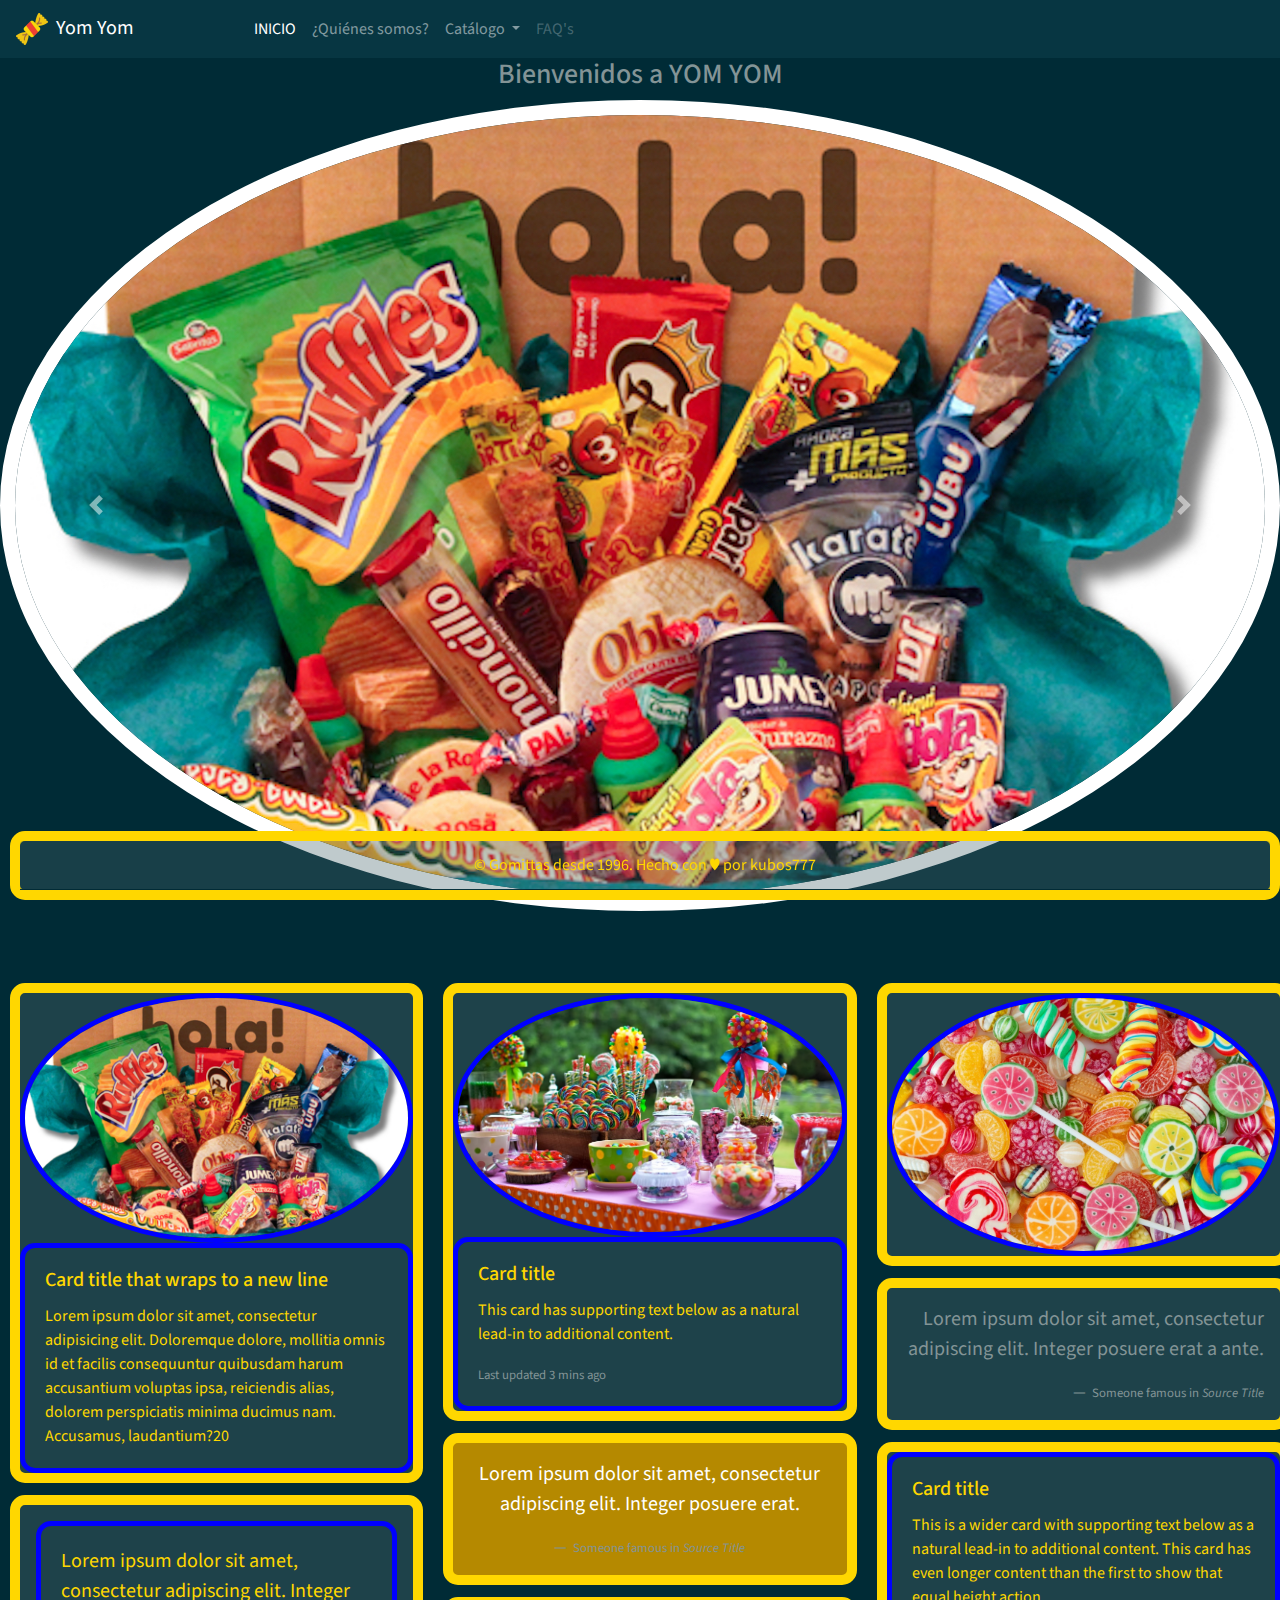
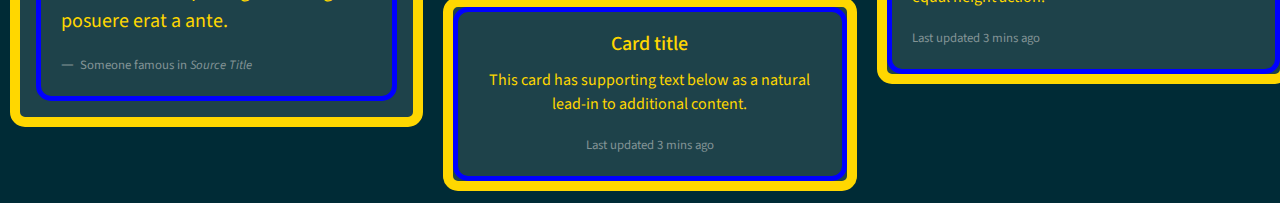
<file: ejercicio/index.html>
<!DOCTYPE html>
<html lang="es">
<head>
	<meta charset="UTF-8">
	<link rel="shortcut icon" type="img/png" href="img/logo.png">
	<title>Yom Yom</title>
	<link rel="stylesheet" href="css/bootstrap.min.css">
	<link rel="stylesheet" href="css/style.css">
</head>
<body>
	<!-- Inicia la barra de navegación -->
	<nav class="navbar navbar-expand-lg navbar-dark bg-dark">
		<a class="navbar-brand" href="#"><img class="ajustarLogo" src="img/logo.png" alt="Logo de la dulcería">&nbsp;&nbsp;Yom Yom</a>
		<button class="navbar-toggler" type="button" data-toggle="collapse" data-target="#navbarSupportedContent" aria-controls="navbarSupportedContent" aria-expanded="false" aria-label="Toggle navigation">
			<span class="navbar-toggler-icon"></span>
		</button>

		<div class="collapse navbar-collapse" id="navbarSupportedContent">
			<ul class="navbar-nav mr-auto">
				<li class="nav-item active">
					<a class="nav-link" href="#">INICIO <span class="sr-only">(current)</span></a>
				</li>
				<li class="nav-item">
					<a class="nav-link" href="quienessomos.html">¿Quiénes somos?</a>
				</li>
				<li class="nav-item dropdown">
					<a class="nav-link dropdown-toggle" href="#" id="navbarDropdown" role="button" data-toggle="dropdown" aria-haspopup="true" aria-expanded="false">
						Catálogo
					</a>
					<div class="dropdown-menu" aria-labelledby="navbarDropdown">
						<a class="dropdown-item" href="dulces.html">Dulces</a>
						<a class="dropdown-item" href="chocolates.html">Chocolates</a>
						<div class="dropdown-divider"></div>
						<a class="dropdown-item" href="miscelaneos.html">Miscelaneos</a>
					</div>
				</li>
				<li class="nav-item">
					<a class="nav-link disabled" href="#">FAQ's</a>
				</li>
			</ul>

		</div>
	</nav>
	<!-- Termina la barra de navegación -->

	<!--Contenido-->
	<h3 class="centrarTexto">
		Bienvenidos a YOM YOM
	</h3>
	<div id="carouselExampleControls" class="carousel slide" data-ride="carousel">
		<div class="carousel-inner">
			<div class="carousel-item active">
				<img class="d-block w-100" src="img/imagen1.jpg" alt="Dulces 1">
			</div>
			<div class="carousel-item">
				<img class="d-block w-100" src="img/imagen2.jpg" alt="Dulces 2">
			</div>
			<div class="carousel-item">
				<img class="d-block w-100" src="img/imagen3.jpg" alt="Dulces 3">
			</div>
		</div>
		<a class="carousel-control-prev" href="#carouselExampleControls" role="button" data-slide="prev">
			<span class="carousel-control-prev-icon" aria-hidden="true"></span>
			<span class="sr-only">Anterior</span>
		</a>
		<a class="carousel-control-next" href="#carouselExampleControls" role="button" data-slide="next">
			<span class="carousel-control-next-icon" aria-hidden="true"></span>
			<span class="sr-only">Siguiente</span>
		</a>
	</div>

	<br>
	<br>
	<br>
	<!-- Columna de carta-->
	<div class="card-columns">
		<div class="card">
			<img class="card-img-top" src="img/imagen1.jpg" alt="Card image cap">
			<div class="card-body">
				<h5 class="card-title">Card title that wraps to a new line</h5>
				<p class="card-text">	Lorem ipsum dolor sit amet, consectetur adipisicing elit. Doloremque dolore, mollitia omnis id et facilis consequuntur quibusdam harum accusantium voluptas ipsa, reiciendis alias, dolorem perspiciatis minima ducimus nam. Accusamus, laudantium?20	</p>
			</div>
		</div>
		<div class="card p-3">
			<blockquote class="blockquote mb-0 card-body">
				<p>Lorem ipsum dolor sit amet, consectetur adipiscing elit. Integer posuere erat a ante.</p>
				<footer class="blockquote-footer">
					<small class="text-muted">
						Someone famous in <cite title="Source Title">Source Title</cite>
					</small>
				</footer>
			</blockquote>
		</div>
		<div class="card">
			<img class="card-img-top" src="img/imagen2.jpg" alt="Card image cap">
			<div class="card-body">
				<h5 class="card-title">Card title</h5>
				<p class="card-text">This card has supporting text below as a natural lead-in to additional content.</p>
				<p class="card-text"><small class="text-muted">Last updated 3 mins ago</small></p>
			</div>
		</div>
		<div class="card bg-primary text-white text-center p-3">
			<blockquote class="blockquote mb-0">
				<p>Lorem ipsum dolor sit amet, consectetur adipiscing elit. Integer posuere erat.</p>
				<footer class="blockquote-footer">
					<small>
						Someone famous in <cite title="Source Title">Source Title</cite>
					</small>
				</footer>
			</blockquote>
		</div>
		<div class="card text-center">
			<div class="card-body">
				<h5 class="card-title">Card title</h5>
				<p class="card-text">This card has supporting text below as a natural lead-in to additional content.</p>
				<p class="card-text"><small class="text-muted">Last updated 3 mins ago</small></p>
			</div>
		</div>
		<div class="card">
			<img class="card-img" src="img/imagen3.jpg" alt="Card image">
		</div>
		<div class="card p-3 text-right">
			<blockquote class="blockquote mb-0">
				<p>Lorem ipsum dolor sit amet, consectetur adipiscing elit. Integer posuere erat a ante.</p>
				<footer class="blockquote-footer">
					<small class="text-muted">
						Someone famous in <cite title="Source Title">Source Title</cite>
					</small>
				</footer>
			</blockquote>
		</div>
		<div class="card">
			<div class="card-body">
				<h5 class="card-title">Card title</h5>
				<p class="card-text">This is a wider card with supporting text below as a natural lead-in to additional content. This card has even longer content than the first to show that equal height action.</p>
				<p class="card-text"><small class="text-muted">Last updated 3 mins ago</small></p>
			</div>
		</div>
	</div>

	<!--Fin de columnas de cartas-->
	<!--Fin del contenido-->

	<!--Footer-->
	<footer class="card fixed-bottom">
		<div class="card-header centrarTexto">
			© Gomittas desde 1996. Hecho con ♥ por kubos777 
		</div>
	</footer>

</body>
<script src="js/jquery-3.3.1.min.js"></script>
<script src="js/bootstrap.min.js"></script>
</html>
</file>
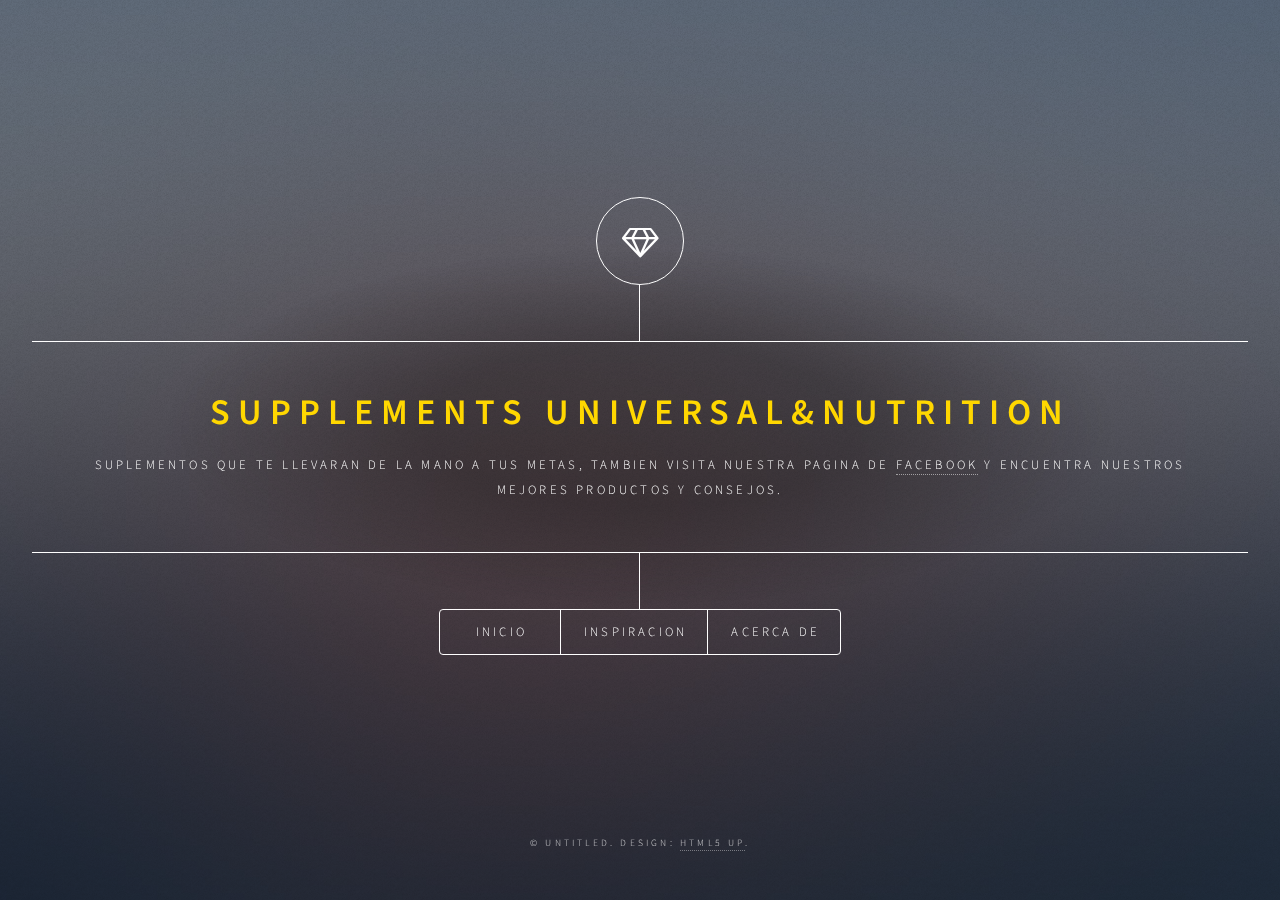
<file: ejercicio2/index.html>
<!DOCTYPE HTML>
<!--
	Dimension by HTML5 UP
	html5up.net | @ajlkn
	Free for personal and commercial use under the CCA 3.0 license (html5up.net/license)
-->
<html>
<head>
	<title>Supplements Universal&Nutrition</title>
	<meta charset="utf-8" />
	<meta name="viewport" content="width=device-width, initial-scale=1, user-scalable=no" />
	<link rel="stylesheet" href="assets/css/main.css" />
	<noscript><link rel="stylesheet" href="assets/css/noscript.css" /></noscript>
</head>
<body class="is-preload">

	<!-- Wrapper -->
	<div id="wrapper">

		<!-- Header -->
		<header id="header">
			<div class="logo">
				<span class="icon fa-diamond"></span>
			</div>
			<div class="content">
				<div class="inner">
					<h1>Supplements Universal&Nutrition</h1>
					<p>Suplementos que te llevaran de la mano a tus metas, Tambien visita nuestra Pagina de <a href="https://www.facebook.com/pg/Supplements-UniversalNutrition-1073015949453316/about/?ref=page_internal">FaceBook</a> y encuentra nuestros mejores productos y consejos.<br />
					</p>
				</div>
			</div>
			<nav>
				<ul>
					<li><a href="#intro">Inicio</a></li>
					<li><a href="#work">Inspiracion</a></li>
					<li><a href="#about">Acerca de</a></li>
					
					<!--<li><a href="#elements">Elements</a></li>-->
				</ul>
			</nav>
		</header>

		<!-- Main -->
		<div id="main">

			<!-- Intro -->
			<article id="intro">
				<h2 class="major">Inicio</h2>
				<span class="image main"><img src="images/protes.png" alt="" /></span>
				<p>
					<h1>HISTORIA DE LOS SUPLEMENTOS DEPORTIVOS</h1>
					En la antigua Grecia a los atletas se les aconsejaba consumir grandes cantidadesde carne y vino. Una serie de infusiones de hierbas y tónicos han sido utilizadas por los caudillos y los atletas desde la antigüedad en todas las culturas para la mejora de la fuerza, el vigor, la destreza y la resistencia. En 1990, Eugen Sandow, ampliamente considerado como el culturista moderno por primera vez en occidente, abogó por el uso de control de la dieta para mejorar el crecimiento muscular. Más tarde, el culturista Earle Liederman famoso por el uso de "jugo de carne" o "extracto de carne" (básicamente, consomés) como una forma de mejorar la recuperación muscular. Seguidamente los suplementos deportivos se introdujeron en 1950 en el Reino Unido y eran derivados de la leche, difíciles de mezclar y de digerir además de su baja biodisponibilidad
					(biodisponibilidad
					: se define como la velocidad y la cantidad de una sustancia que llega a sus sitios de acción tras ser administrada en el organismo ya sea tomada o inyectada)
					<p>=ntes de 1!, todos los suplementos diet+ticos fueron estrictamente regulados por la >8= *=dministración de 8rogas y =limentos y sólo se incluyen los nutrientes esenciales, como vitaminas, minerales y prote/nas. En 1!, el eti2uetado nutricional y la 'ey de Educación amplió la categor/a para incluir (las hierbas o sustancias alimenticias similares(, pero la >8= mantiene el control sobre la aprobación previa a la comercialización. "in embargo, en 1?, se aprobó una ley 2ue cambió dr&sticamente el mercado de suplementos diet+ticos hasta el momento, esa ley es el punto de referencia de la "alud "uplementos 8iet+ticos y Educación =ct *8"6E=, y se amplió la categor/a de suplementos alimenticios para incluir sustancias tales como@ (, aceitesde pescado, enzimas, productos glandulares como las hormonas y esteroides, y las mezclas de estos</p>
				</article>

				<!-- Work -->
				<article id="work">
					<h2 class="major">Inspiracion</h2>
					<span class="image main"><img src="images/Arny.png" alt="" /></span>
					<p><h1>Arnold Schwarzenegger</h1></p>
					<p>Arnold Alois Schwarzenegger (Thal, Austria, 30 de julio de 1947) es un actor, empresario, político y antiguo fisicoculturista profesional de origen austríaco y nacionalizado estadounidense. Ejerció como trigésimo octavo gobernador del estado de California en dos mandatos desde 2003 hasta 2011.1​

						Schwarzenegger comenzó a entrenar con pesas cuando tenía quince años, ganó el título de Mr. Universo con veinte y luego encadenó siete victorias en la competición de Mister Olympia entre 1970 y 1980. Sigue siendo un icono de este deporte y ha escrito varios libros y artículos sobre su práctica. El evento Arnold Sports Festival, que lleva su nombre, es considerado una de las mejores competiciones de fisioculturismo de la actualidad. Es ampliamente reconocido como uno de los fisioculturistas más importantes de todos los tiempos y su embajador más carismático.2​

						Schwarzenegger ganó fama mundial a partir de la década de 1980 como icono del cine de acción de Hollywood. Su irrupción se produjo como protagonista de la película épica de espada y brujería Conan el Bárbaro (1982), un éxito de taquilla que dio lugar a una secuela. En 1984 apareció como villano en la exitosa Terminator (1984) de James Cameron, papel que ha retomado en varias secuelas, especialmente en la aclamada Terminator 2: el juicio final (1991). Ha protagonizado otros éxitos del cine de acción y ciencia ficción como Comando (1985), Depredador (1987), The Running Man (1987), Total Recall (1990), Last Action Hero (1993) y True Lies (1994).

					Como candidato Republicano, Arnold Schwarzenegger fue investido el 17 de noviembre de 2003 gobernador del estado de California; resultó reelegido en las elecciones para gobernador de California de 2006.3​ Completado su mandato en 2011, Schwarzenegger retomó su carrera en el cine. Fue apodado el Roble austríaco y el Roble de Estiria en sus días de culturismo, Arnie durante su carrera como actor y más recientemente el Governator —una contracción de Governor y Terminator—.4</p>
				</article>

				<!-- About -->
				<article id="about">
					<h2 class="major">Acerca de</h2>
					<span class="image main"><img src="images/suplementos.png" alt="" /></span>
					<p>Somos una tienda en linea que nos dedicamos a la venta de suplementos deportivos que tuvimos inicio en FaceBook, donde podras encontrar la mayoria de nuestros productos, ya con mas de 2 años de experiencia</p>
				</article>
				<!-- Elements -->
				<article id="elements">
					<h2 class="major">Elements</h2>

					<section>
						<h3 class="major">Text</h3>
						<p>This is <b>bold</b> and this is <strong>strong</strong>. This is <i>italic</i> and this is <em>emphasized</em>.
							This is <sup>superscript</sup> text and this is <sub>subscript</sub> text.
							This is <u>underlined</u> and this is code: <code>for (;;) { ... }</code>. Finally, <a href="#">this is a link</a>.</p>
							<hr />
							<h2>Heading Level 2</h2>
							<h3>Heading Level 3</h3>
							<h4>Heading Level 4</h4>
							<h5>Heading Level 5</h5>
							<h6>Heading Level 6</h6>
							<hr />
							<h4>Blockquote</h4>
							<blockquote>Fringilla nisl. Donec accumsan interdum nisi, quis tincidunt felis sagittis eget tempus euismod. Vestibulum ante ipsum primis in faucibus vestibulum. Blandit adipiscing eu felis iaculis volutpat ac adipiscing accumsan faucibus. Vestibulum ante ipsum primis in faucibus lorem ipsum dolor sit amet nullam adipiscing eu felis.</blockquote>
							<h4>Preformatted</h4>
							<pre><code>i = 0;

								while (!deck.isInOrder()) {
								print 'Iteration ' + i;
								deck.shuffle();
								i++;
							}

						print 'It took ' + i + ' iterations to sort the deck.';</code></pre>
					</section>

					<section>
						<h3 class="major">Lists</h3>

						<h4>Unordered</h4>
						<ul>
							<li>Dolor pulvinar etiam.</li>
							<li>Sagittis adipiscing.</li>
							<li>Felis enim feugiat.</li>
						</ul>

						<h4>Alternate</h4>
						<ul class="alt">
							<li>Dolor pulvinar etiam.</li>
							<li>Sagittis adipiscing.</li>
							<li>Felis enim feugiat.</li>
						</ul>

						<h4>Ordered</h4>
						<ol>
							<li>Dolor pulvinar etiam.</li>
							<li>Etiam vel felis viverra.</li>
							<li>Felis enim feugiat.</li>
							<li>Dolor pulvinar etiam.</li>
							<li>Etiam vel felis lorem.</li>
							<li>Felis enim et feugiat.</li>
						</ol>
						<h4>Icons</h4>
						<ul class="icons">
							<li><a href="#" class="icon fa-twitter"><span class="label">Twitter</span></a></li>
							<li><a href="#" class="icon fa-facebook"><span class="label">Facebook</span></a></li>
							<li><a href="#" class="icon fa-instagram"><span class="label">Instagram</span></a></li>
							<li><a href="#" class="icon fa-github"><span class="label">Github</span></a></li>
						</ul>

						<h4>Actions</h4>
						<ul class="actions">
							<li><a href="#" class="button primary">Default</a></li>
							<li><a href="#" class="button">Default</a></li>
						</ul>
						<ul class="actions stacked">
							<li><a href="#" class="button primary">Default</a></li>
							<li><a href="#" class="button">Default</a></li>
						</ul>
					</section>

					<section>
						<h3 class="major">Table</h3>
						<h4>Default</h4>
						<div class="table-wrapper">
							<table>
								<thead>
									<tr>
										<th>Name</th>
										<th>Description</th>
										<th>Price</th>
									</tr>
								</thead>
								<tbody>
									<tr>
										<td>Item One</td>
										<td>Ante turpis integer aliquet porttitor.</td>
										<td>29.99</td>
									</tr>
									<tr>
										<td>Item Two</td>
										<td>Vis ac commodo adipiscing arcu aliquet.</td>
										<td>19.99</td>
									</tr>
									<tr>
										<td>Item Three</td>
										<td> Morbi faucibus arcu accumsan lorem.</td>
										<td>29.99</td>
									</tr>
									<tr>
										<td>Item Four</td>
										<td>Vitae integer tempus condimentum.</td>
										<td>19.99</td>
									</tr>
									<tr>
										<td>Item Five</td>
										<td>Ante turpis integer aliquet porttitor.</td>
										<td>29.99</td>
									</tr>
								</tbody>
								<tfoot>
									<tr>
										<td colspan="2"></td>
										<td>100.00</td>
									</tr>
								</tfoot>
							</table>
						</div>

						<h4>Alternate</h4>
						<div class="table-wrapper">
							<table class="alt">
								<thead>
									<tr>
										<th>Name</th>
										<th>Description</th>
										<th>Price</th>
									</tr>
								</thead>
								<tbody>
									<tr>
										<td>Item One</td>
										<td>Ante turpis integer aliquet porttitor.</td>
										<td>29.99</td>
									</tr>
									<tr>
										<td>Item Two</td>
										<td>Vis ac commodo adipiscing arcu aliquet.</td>
										<td>19.99</td>
									</tr>
									<tr>
										<td>Item Three</td>
										<td> Morbi faucibus arcu accumsan lorem.</td>
										<td>29.99</td>
									</tr>
									<tr>
										<td>Item Four</td>
										<td>Vitae integer tempus condimentum.</td>
										<td>19.99</td>
									</tr>
									<tr>
										<td>Item Five</td>
										<td>Ante turpis integer aliquet porttitor.</td>
										<td>29.99</td>
									</tr>
								</tbody>
								<tfoot>
									<tr>
										<td colspan="2"></td>
										<td>100.00</td>
									</tr>
								</tfoot>
							</table>
						</div>
					</section>

					<section>
						<h3 class="major">Buttons</h3>
						<ul class="actions">
							<li><a href="#" class="button primary">Primary</a></li>
							<li><a href="#" class="button">Default</a></li>
						</ul>
						<ul class="actions">
							<li><a href="#" class="button">Default</a></li>
							<li><a href="#" class="button small">Small</a></li>
						</ul>
						<ul class="actions">
							<li><a href="#" class="button primary icon fa-download">Icon</a></li>
							<li><a href="#" class="button icon fa-download">Icon</a></li>
						</ul>
						<ul class="actions">
							<li><span class="button primary disabled">Disabled</span></li>
							<li><span class="button disabled">Disabled</span></li>
						</ul>
					</section>

					<section>
						<h3 class="major">Form</h3>
						<form method="post" action="#">
							<div class="fields">
								<div class="field half">
									<label for="demo-name">Name</label>
									<input type="text" name="demo-name" id="demo-name" value="" placeholder="Jane Doe" />
								</div>
								<div class="field half">
									<label for="demo-email">Email</label>
									<input type="email" name="demo-email" id="demo-email" value="" placeholder="jane@untitled.tld" />
								</div>
								<div class="field">
									<label for="demo-category">Category</label>
									<select name="demo-category" id="demo-category">
										<option value="">-</option>
										<option value="1">Manufacturing</option>
										<option value="1">Shipping</option>
										<option value="1">Administration</option>
										<option value="1">Human Resources</option>
									</select>
								</div>
								<div class="field half">
									<input type="radio" id="demo-priority-low" name="demo-priority" checked>
									<label for="demo-priority-low">Low</label>
								</div>
								<div class="field half">
									<input type="radio" id="demo-priority-high" name="demo-priority">
									<label for="demo-priority-high">High</label>
								</div>
								<div class="field half">
									<input type="checkbox" id="demo-copy" name="demo-copy">
									<label for="demo-copy">Email me a copy</label>
								</div>
								<div class="field half">
									<input type="checkbox" id="demo-human" name="demo-human" checked>
									<label for="demo-human">Not a robot</label>
								</div>
								<div class="field">
									<label for="demo-message">Message</label>
									<textarea name="demo-message" id="demo-message" placeholder="Enter your message" rows="6"></textarea>
								</div>
							</div>
							<ul class="actions">
								<li><input type="submit" value="Send Message" class="primary" /></li>
								<li><input type="reset" value="Reset" /></li>
							</ul>
						</form>
					</section>

				</article>

			</div>

			<!-- Footer -->
			<footer id="footer">
				<p class="copyright">&copy; Untitled. Design: <a href="https://html5up.net">HTML5 UP</a>.</p>
			</footer>

		</div>

		<!-- BG -->
		<div id="bg"></div>

		<!-- Scripts -->
		<script src="assets/js/jquery.min.js"></script>
		<script src="assets/js/browser.min.js"></script>
		<script src="assets/js/breakpoints.min.js"></script>
		<script src="assets/js/util.js"></script>
		<script src="assets/js/main.js"></script>

	</body>
	</html>
</file>
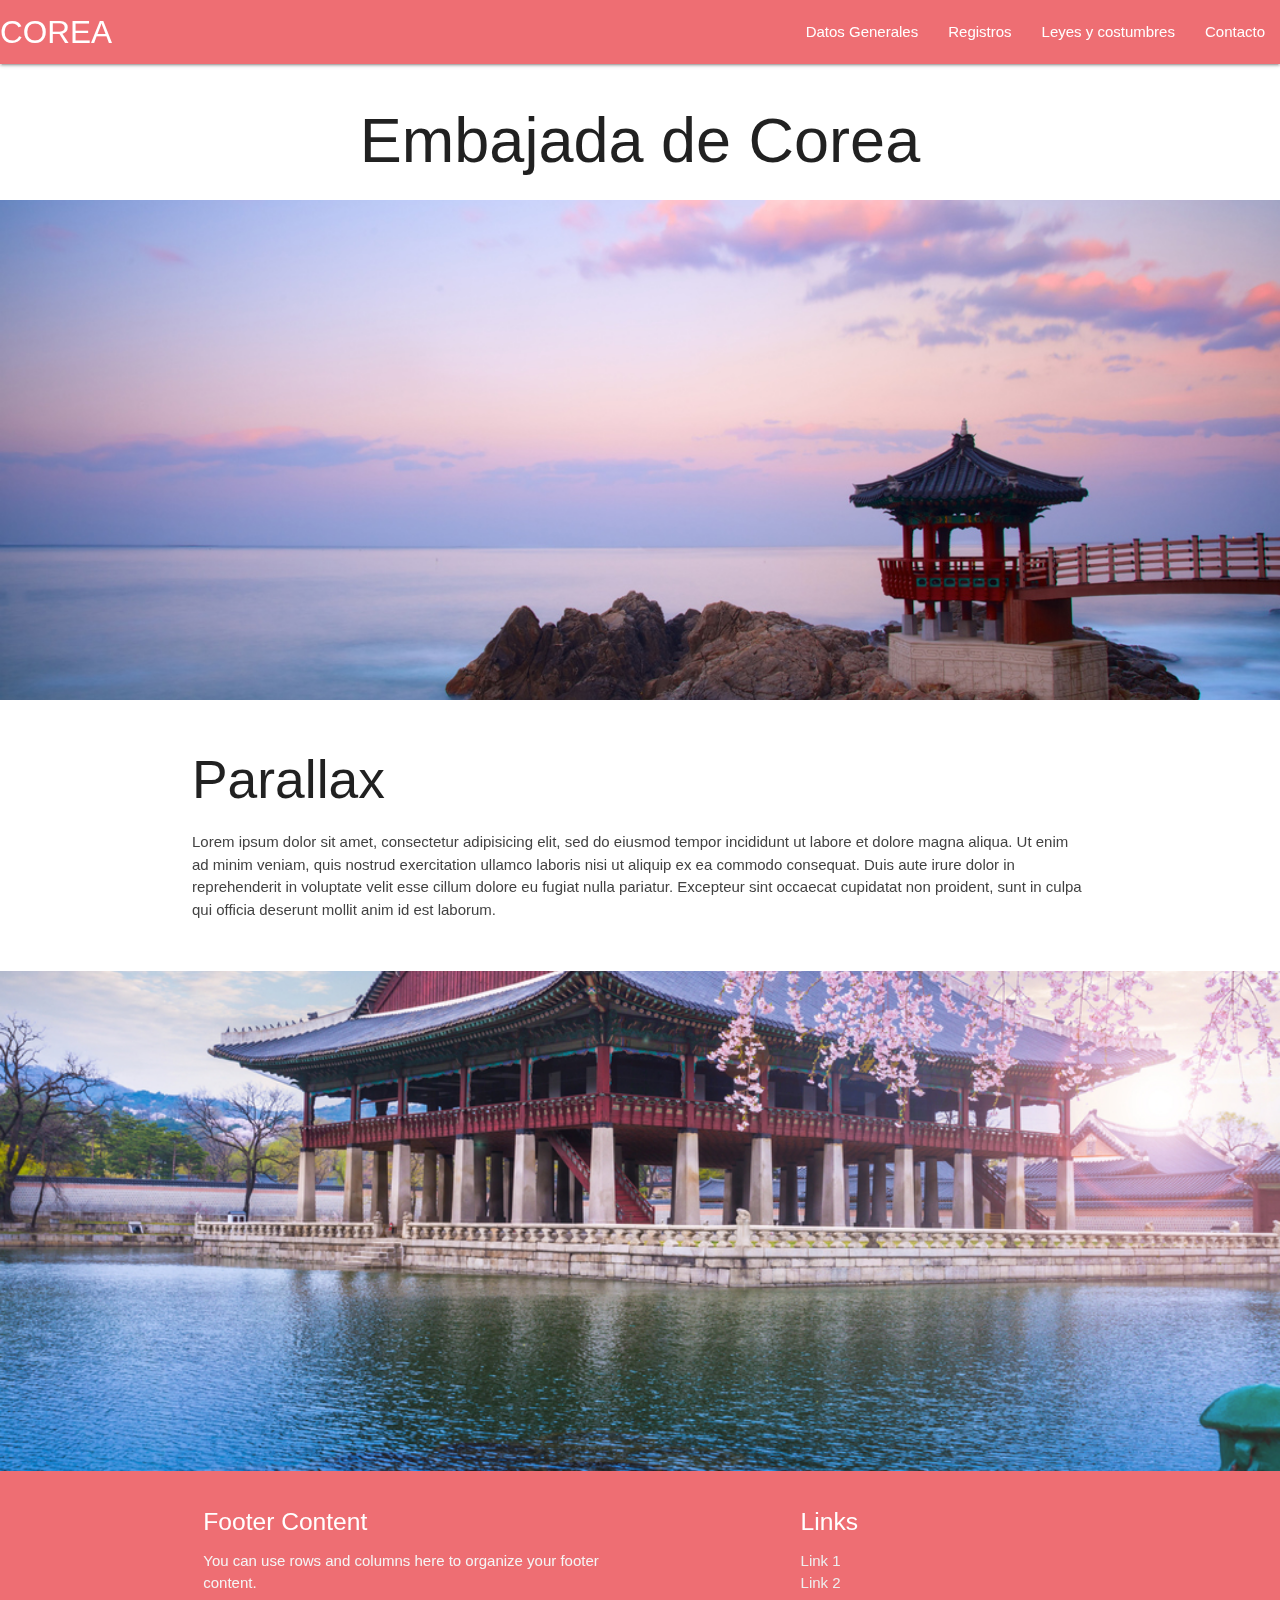
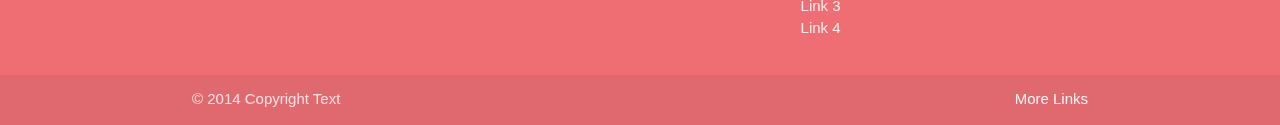
<file: materialize/index.html>
<!DOCTYPE html>
 <html lang="es">
 <head>
  <meta charset="utf-8">
       <meta name="description" content="Embajada Corea">
      <meta name="Keywords" content="Embajada,Corea,Mexico,Visa,Viaje">
      <meta name="author" content="Nestor corona tellez">
  <title>EC</title>
  <link rel="shortcut icon" type="image/png" href="img/icono.png">
  <!--Import Google Icon Font-->
  <link href="https://fonts.googleapis.com/icon?family=Material+Icons" rel="stylesheet">
  <!--Import materialize.css-->
  <link type="text/css" rel="stylesheet" href="css/materialize.min.css"  media="screen,projection"/>
  <link rel="stylesheet" href="css/estilo.css">
  <!--Let browser know website is optimized for mobile-->
  <meta name="viewport" content="width=device-width, initial-scale=1.0"/>
</head>

<body>
  <!--Navbar-->
  <nav>
    <div class="nav-wrapper">
      <a href="index.html" class="brand-logo">COREA</a>
      <a href="#" data-target="mobile-demo" class="sidenav-trigger"><i class="material-icons">menu</i></a>
      <ul class="right hide-on-med-and-down">
        <li><a href="dg.html">Datos Generales</a></li>
        <li><a href="reg.html">Registros</a></li>
        <li><a href="leycos.html">Leyes y costumbres</a></li>
        <li><a href="conn.html">Contacto</a></li>
      </ul>
    </div>
  </nav>

  <ul class="sidenav" id="mobile-demo">
     <li><a href="dg.html.html">Datos Generales</a></li>
    <li><a href="reg.html">Registros</a></li>
    <li><a href="leycos.html">Leyes y constumbres</a></li>
    <li><a href="conn.html">Contacto</a></li>
  </ul>

  <main>
    <h1 class="center-align">Embajada de Corea</h1>
    <div class="parallax-container">
      <div class="parallax"><img src="img/corea1.jpg"></div>
    </div>
    <div class="section white">
      <div class="row container">
        <h2 class="header">Parallax</h2>
        <p class="grey-text text-darken-3 lighten-3">Lorem ipsum dolor sit amet, consectetur adipisicing elit, sed do eiusmod
        tempor incididunt ut labore et dolore magna aliqua. Ut enim ad minim veniam,
        quis nostrud exercitation ullamco laboris nisi ut aliquip ex ea commodo
        consequat. Duis aute irure dolor in reprehenderit in voluptate velit esse
        cillum dolore eu fugiat nulla pariatur. Excepteur sint occaecat cupidatat non
        proident, sunt in culpa qui officia deserunt mollit anim id est laborum.</p>
      </div>
    </div>
    <div class="parallax-container">
      <div class="parallax"><img src="img/corea2.jpg"></div>
    </div>

  </main>
  <footer class="page-footer">
          <div class="container">
            <div class="row">
              <div class="col l6 s12">
                <h5 class="white-text">Footer Content</h5>
                <p class="grey-text text-lighten-4">You can use rows and columns here to organize your footer content.</p>
              </div>
              <div class="col l4 offset-l2 s12">
                <h5 class="white-text">Links</h5>
                <ul>
                  <li><a class="grey-text text-lighten-3" href="#!">Link 1</a></li>
                  <li><a class="grey-text text-lighten-3" href="#!">Link 2</a></li>
                  <li><a class="grey-text text-lighten-3" href="#!">Link 3</a></li>
                  <li><a class="grey-text text-lighten-3" href="#!">Link 4</a></li>
                </ul>
              </div>
            </div>
          </div>
          <div class="footer-copyright">
            <div class="container">
            © 2014 Copyright Text
            <a class="grey-text text-lighten-4 right" href="#!">More Links</a>
            </div>
          </div>
        </footer>


  <!--JavaScript at end of body for optimized loading-->
  <script type="text/javascript" src="js/jquery_min.js"></script> 
  <script type="text/javascript" src="js/materialize.min.js"></script>
  <script type="text/javascript" src="js/app.js"></script> 
  <!-- Global site tag (gtag.js) - Google Analytics -->
<script async src="https://www.googletagmanager.com/gtag/js?id=UA-121609087-1"></script>
<script>
  window.dataLayer = window.dataLayer || [];
  function gtag(){dataLayer.push(arguments);}
  gtag('js', new Date());

  gtag('config', 'UA-121609087-1');
</script>

</body>
</html>
</file>
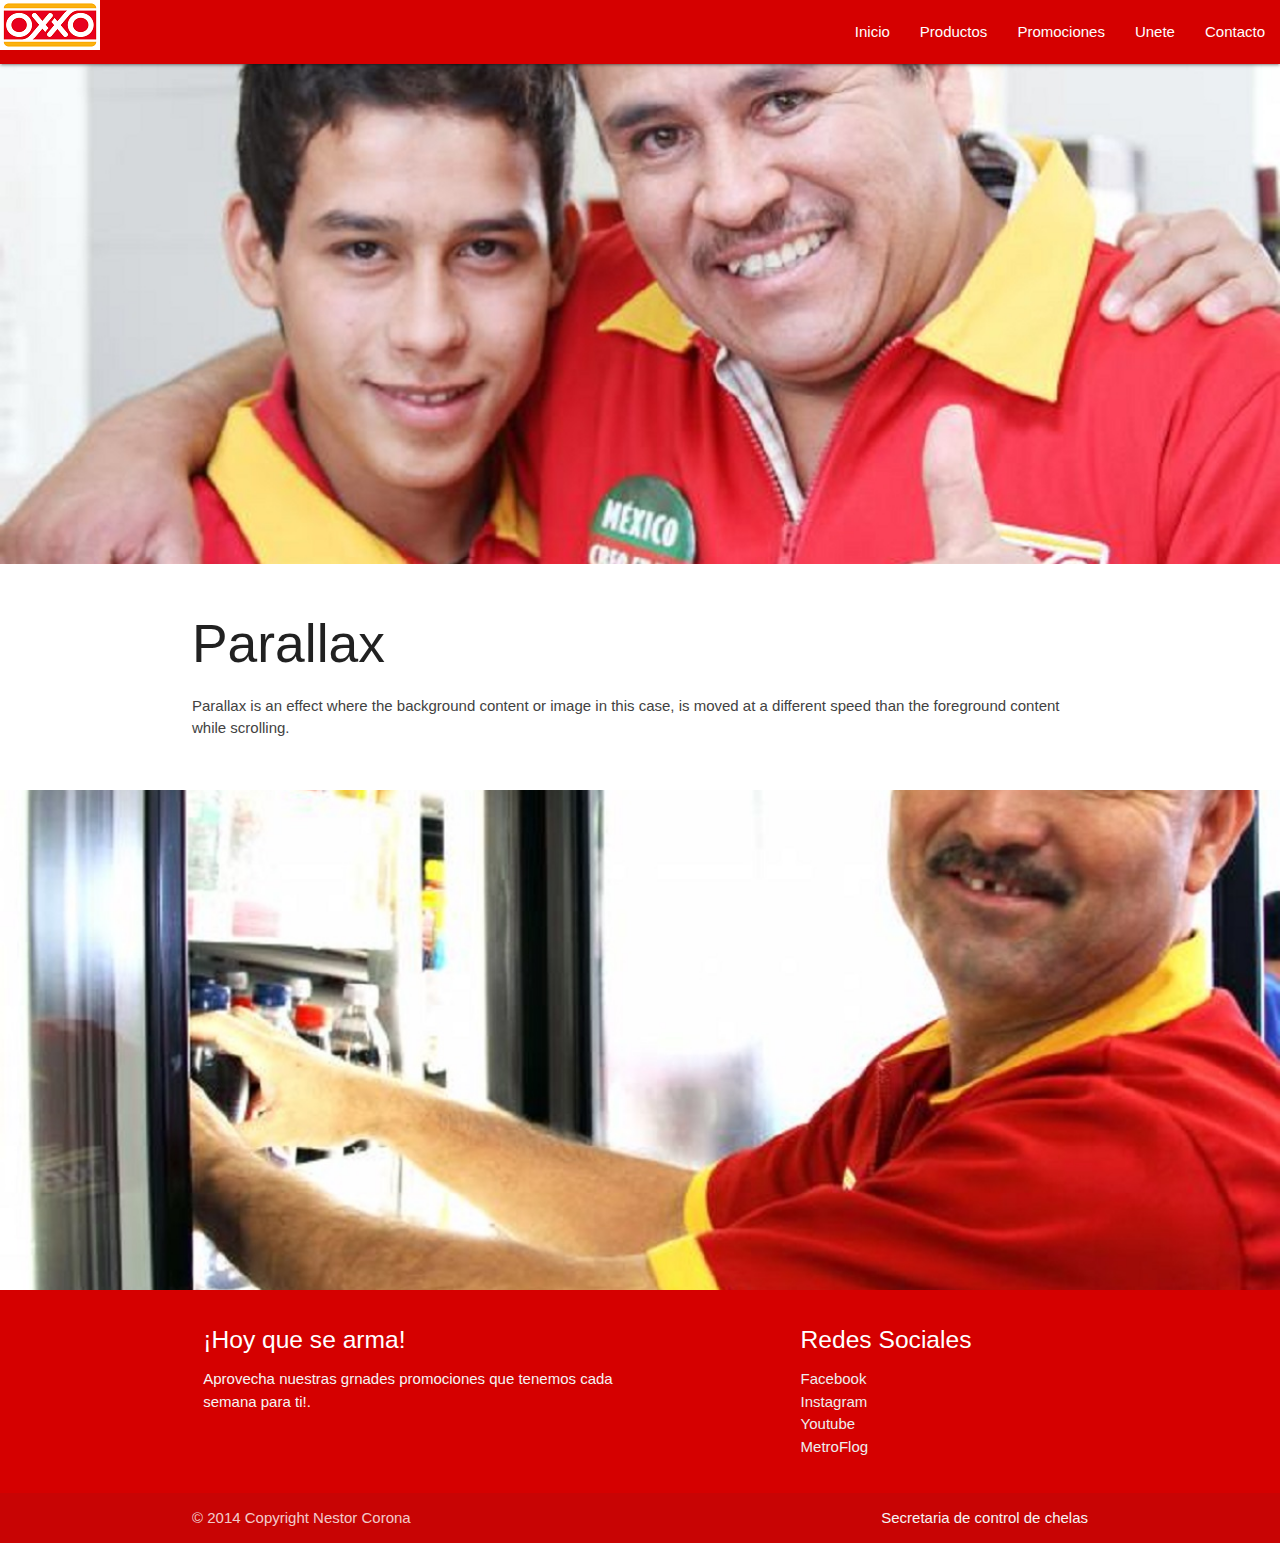
<file: Oxxo/index.html>
<!DOCTYPE html>
<html lang="es">
<head>
	<meta charset="UTF-8">
	<title>OXXO</title>
	<link rel="shortcut icon" type="image/png" href="img/icono.png">
	<!--Import Google Icon Font-->
	<link href="https://fonts.googleapis.com/icon?family=Material+Icons" rel="stylesheet">
	<!--Import materialize.css-->
	<link type="text/css" rel="stylesheet" href="css/materialize.min.css"  media="screen,projection"/>
	<link rel="stylesheet" href="css/estilo.css">
	<!--Let browser know website is optimized for mobile-->
	<meta name="viewport" content="width=device-width, initial-scale=1.0"/>
</head>
<body>
	<!--navBar-->
	<nav>
		<div class="nav-wrapper red accent-4">
			<a href="index.html" class="brand-logo"><img class="logo" src="img/oxxo.png"></a>
			<a href="#" data-target="mobile-demo" class="sidenav-trigger"><i class="material-icons">menu</i></a>
			<ul class="right hide-on-med-and-down">
				<li><a href="">Inicio</a></li>
				<li><a href="">Productos</a></li>
				<li><a href="">Promociones</a></li>
				<li><a href="">Unete</a></li>
				<li><a href="">Contacto</a></li>
			</ul>
		</div>
	</nav>

	<ul class="sidenav" id="mobile-demo">
		<li><a href="">Inicio</a></li>
		<li><a href="">Productos</a></li>
		<li><a href="">Promociones</a></li>
		<li><a href="">Unete</a></li>
		<li><a href="">Contacto</a></li>
	</ul>
	<!--Termina navbar-->
	<main>
		<div class="parallax-container">
			<div class="parallax"><img src="img/26.jpg"></div>
		</div>
		<div class="section white">
			<div class="row container">
				<h2 class="header">Parallax</h2>
				<p class="grey-text text-darken-3 lighten-3">Parallax is an effect where the background content or image in this case, is moved at a different speed than the foreground content while scrolling.</p>
			</div>
		</div>
		<div class="parallax-container">
			<div class="parallax"><img src="img/36.jpg"></div>
		</div>

	</main>
	<footer class="page-footer red accent-4">
		<div class="container">
			<div class="row">
				<div class="col l6 s12">
					<h5 class="white-text">¡Hoy que se arma!</h5>
					<p class="grey-text text-lighten-4">Aprovecha nuestras grnades promociones que tenemos cada semana para ti!.</p>
				</div>
				<div class="col l4 offset-l2 s12">
					<h5 class="white-text">Redes Sociales</h5>
					<ul>
						<li><a class="grey-text text-lighten-3" href="#!">Facebook</a></li>
						<li><a class="grey-text text-lighten-3" href="#!">Instagram</a></li>
						<li><a class="grey-text text-lighten-3" href="#!">Youtube</a></li>
						<li><a class="grey-text text-lighten-3" href="#!">MetroFlog</a></li>
					</ul>
				</div>
			</div>
		</div>
		<div class="footer-copyright">
			<div class="container">
				© 2014 Copyright Nestor Corona
				<a class="grey-text text-lighten-4 right" href="#!">Secretaria de control de chelas</a>
			</div>
		</div>
	</footer>
</body>
<script type="text/javascript" src="js/jquery_min.js"></script> 
<script type="text/javascript" src="js/materialize.min.js"></script>
<script type="text/javascript" src="js/app.js"></script>
</html>
</file>
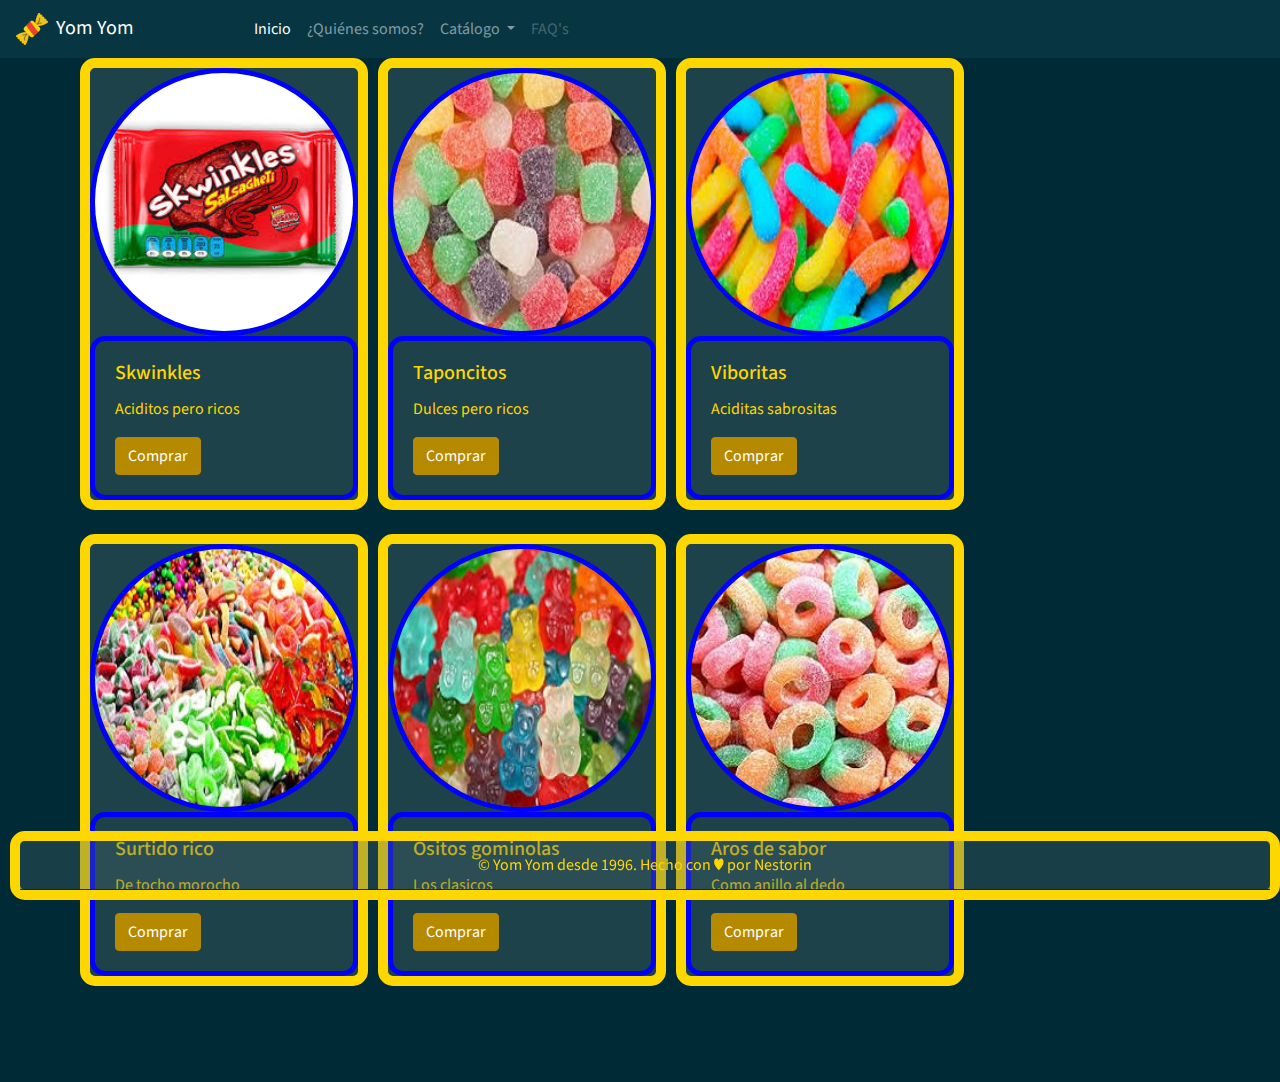
<file: ejercicio/dulces.html>
<!DOCTYPE html>
<html lang="es">
<head>
	<meta charset="UTF-8">
	<title>Yom Yom</title>
	<link rel="stylesheet" href="css/bootstrap.min.css">
	<link rel="stylesheet" href="css/style.css">
</head>
<body>
	<!-- Inicia la barra de navegación -->
	<nav class="navbar navbar-expand-lg navbar-dark bg-dark">
		<a class="navbar-brand" href="index.html"><img class="ajustarLogo" src="img/logo.png" alt="Logo de la dulcería">&nbsp;&nbsp;Yom Yom</a>
		<button class="navbar-toggler" type="button" data-toggle="collapse" data-target="#navbarSupportedContent" aria-controls="navbarSupportedContent" aria-expanded="false" aria-label="Toggle navigation">
			<span class="navbar-toggler-icon"></span>
		</button>

		<div class="collapse navbar-collapse" id="navbarSupportedContent">
			<ul class="navbar-nav mr-auto">
				<li class="nav-item active">
					<a class="nav-link" href="index.html">Inicio <span class="sr-only">(current)</span></a>
				</li>
				<li class="nav-item">
					<a class="nav-link" href="quienessomos.html">¿Quiénes somos?</a>
				</li>
				<li class="nav-item dropdown">
					<a class="nav-link dropdown-toggle" href="#" id="navbarDropdown" role="button" data-toggle="dropdown" aria-haspopup="true" aria-expanded="false">
						Catálogo
					</a>
					<div class="dropdown-menu" aria-labelledby="navbarDropdown">
						<a class="dropdown-item" href="dulces.html">Dulces</a>
						<a class="dropdown-item" href="chocolates.html">Chocolates</a>
						<div class="dropdown-divider"></div>
						<a class="dropdown-item" href="miscelaneos.html">Miscelaneos</a>
					</div>
				</li>
				<li class="nav-item">
					<a class="nav-link disabled" href="#">FAQ's</a>
				</li>
			</ul>

		</div>
	</nav>
	<!-- Termina la barra de navegación -->

	<!--Contenido-->
	<div class="container">
		<div class="row">
		      <div class="col-md4">
		      	    <div class="card" style="width: 18rem;">
                     <img class="card-img-top" src="img/sk.png" alt="Card image cap">
                     <div class="card-body">
                      <h5 class="card-title">Skwinkles</h5>
                      <p class="card-text">Aciditos pero ricos</p>
                      <a href="#" class="btn btn-primary">Comprar</a>
                     </div>
                    </div>
		      </div>
		      <div class="col-md4">
		      	 <div class="col-md4">
		      	    <div class="card" style="width: 18rem;">
                     <img class="card-img-top" src="img/gomita1.png" alt="Card image cap">
                     <div class="card-body">
                      <h5 class="card-title">Taponcitos</h5>
                      <p class="card-text">Dulces pero ricos</p>
                      <a href="#" class="btn btn-primary">Comprar</a>
                     </div>
                    </div>
		      </div>
		      </div>
		      <div class="col-md4">
		      	 <div class="col-md4">
		      	    <div class="card" style="width: 18rem;">
                     <img class="card-img-top" src="img/gomita2.png" alt="Card image cap">
                     <div class="card-body">
                      <h5 class="card-title">Viboritas</h5>
                      <p class="card-text">Aciditas sabrositas</p>
                      <a href="#" class="btn btn-primary">Comprar</a>
                     </div>
                    </div>
		      </div>
		      </div>
	    </div>
	    <br>
	    <div class="row">
		      <div class="col-md4">
		      	    <div class="card" style="width: 18rem;">
                     <img class="card-img-top" src="img/gomita3.png" alt="Card image cap">
                     <div class="card-body">
                      <h5 class="card-title">Surtido rico</h5>
                      <p class="card-text">De tocho morocho</p>
                      <a href="#" class="btn btn-primary">Comprar</a>
                     </div>
                    </div>
		      </div>
		      <div class="col-md4">
		      	 <div class="col-md4">
		      	    <div class="card" style="width: 18rem;">
                     <img class="card-img-top" src="img/gomita4.png" alt="Card image cap">
                     <div class="card-body">
                      <h5 class="card-title">Ositos gominolas</h5>
                      <p class="card-text">Los clasicos</p>
                      <a href="#" class="btn btn-primary">Comprar</a>
                     </div>
                    </div>
		      </div>
		      </div>
		      <div class="col-md4">
		      	 <div class="col-md4">
		      	    <div class="card" style="width: 18rem;">
                     <img class="card-img-top" src="img/gomita5.png" alt="Card image cap">
                     <div class="card-body">
                      <h5 class="card-title">Aros de sabor</h5>
                      <p class="card-text">Como anillo al dedo</p>
                      <a href="#" class="btn btn-primary">Comprar</a>
                     </div>
                    </div>
		      </div>
		      </div>
	    </div>
	</div>
	

	<!--Fin del contenido-->

	<!--Footer-->
	<br>
	<br>
	<br>
	<br>
	<footer class="card fixed-bottom">
		<div class="card-header centrarTexto">
			© Yom Yom desde 1996. Hecho con ♥ por Nestorin
		</div>
	</footer>

</body>
<script src="js/jquery-3.3.1.min.js"></script>
<script src="js/bootstrap.min.js"></script>
</html>
</file>
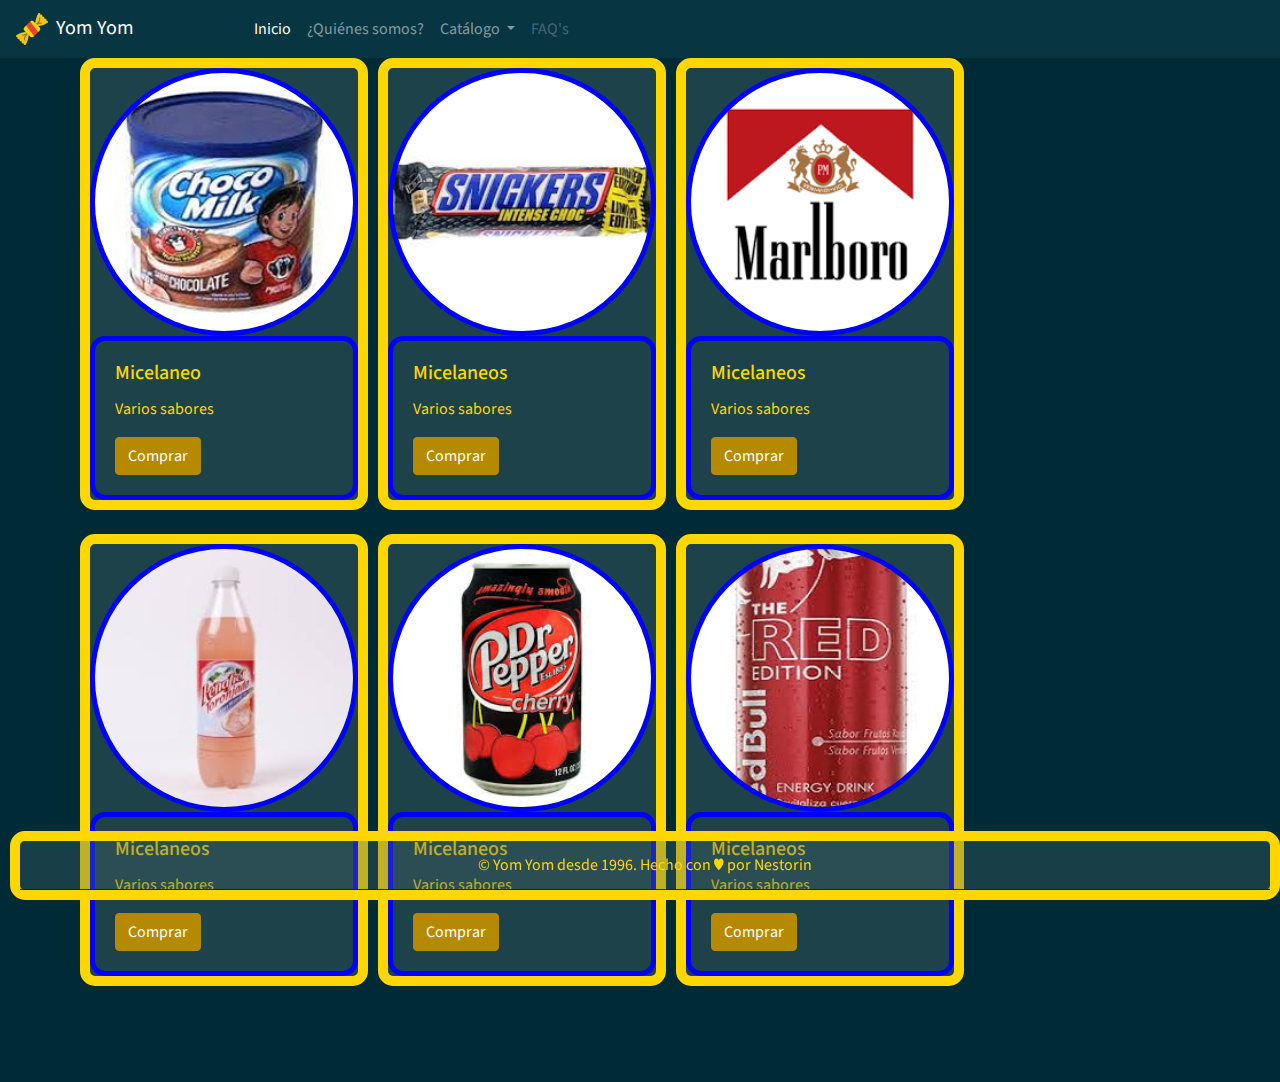
<file: ejercicio/miscelaneos.html>
<!DOCTYPE html>
<html lang="es">
<head>
	<meta charset="UTF-8">
	<title>Yom Yom</title>
	<link rel="stylesheet" href="css/bootstrap.min.css">
	<link rel="stylesheet" href="css/style.css">
</head>
<body>
	<!-- Inicia la barra de navegación -->
	<nav class="navbar navbar-expand-lg navbar-dark bg-dark">
		<a class="navbar-brand" href="index.html"><img class="ajustarLogo" src="img/logo.png" alt="Logo de la dulcería">&nbsp;&nbsp;Yom Yom</a>
		<button class="navbar-toggler" type="button" data-toggle="collapse" data-target="#navbarSupportedContent" aria-controls="navbarSupportedContent" aria-expanded="false" aria-label="Toggle navigation">
			<span class="navbar-toggler-icon"></span>
		</button>

		<div class="collapse navbar-collapse" id="navbarSupportedContent">
			<ul class="navbar-nav mr-auto">
				<li class="nav-item active">
					<a class="nav-link" href="index.html">Inicio <span class="sr-only">(current)</span></a>
				</li>
				<li class="nav-item">
					<a class="nav-link" href="quienessomos.html">¿Quiénes somos?</a>
				</li>
				<li class="nav-item dropdown">
					<a class="nav-link dropdown-toggle" href="#" id="navbarDropdown" role="button" data-toggle="dropdown" aria-haspopup="true" aria-expanded="false">
						Catálogo
					</a>
					<div class="dropdown-menu" aria-labelledby="navbarDropdown">
						<a class="dropdown-item" href="dulces.html">Dulces</a>
						<a class="dropdown-item" href="chocolates.html">Chocolates</a>
						<div class="dropdown-divider"></div>
						<a class="dropdown-item" href="miscelaneos.html">Miscelaneos</a>
					</div>
				</li>
				<li class="nav-item">
					<a class="nav-link disabled" href="#">FAQ's</a>
				</li>
			</ul>

		</div>
	</nav>
	<!-- Termina la barra de navegación -->
	<div class="container">
		<div class="row">
			<div class="col-md4">
				<div class="card" style="width: 18rem;">
					<img class="card-img-top" src="img/mice1.png" alt="Chocolate">
					<div class="card-body">
						<h5 class="card-title">Micelaneo</h5>
						<p class="card-text">Varios sabores</p>
						<a href="#" class="btn btn-primary">Comprar</a>
					</div>
				</div>
			</div>
			<div class="col-md4">
				<div class="col-md4">
					<div class="card" style="width: 18rem;">
						<img class="card-img-top" src="img/mice2.png" alt="Chocolate">
						<div class="card-body">
							<h5 class="card-title">Micelaneos</h5>
							<p class="card-text">Varios sabores</p>
							<a href="#" class="btn btn-primary">Comprar</a>
						</div>
					</div>
				</div>
			</div>
			<div class="col-md4">
				<div class="col-md4">
					<div class="card" style="width: 18rem;">
						<img class="card-img-top" src="img/mice3.png" alt="Chocolate">
						<div class="card-body">
							<h5 class="card-title">Micelaneos</h5>
							<p class="card-text">Varios sabores</p>
							<a href="#" class="btn btn-primary">Comprar</a>
						</div>
					</div>
				</div>
			</div>
		</div>
		<br>
		<div class="row">
			<div class="col-md4">
				<div class="card" style="width: 18rem;">
					<img class="card-img-top" src="img/mice4.png" alt="Chocolate">
					<div class="card-body">
						<h5 class="card-title">Micelaneos</h5>
						<p class="card-text">Varios sabores</p>
						<a href="#" class="btn btn-primary">Comprar</a>
					</div>
				</div>
			</div>
			<div class="col-md4">
				<div class="col-md4">
					<div class="card" style="width: 18rem;">
						<img class="card-img-top" src="img/mice5.png" alt="Cocolate">
						<div class="card-body">
							<h5 class="card-title">Micelaneos</h5>
							<p class="card-text">Varios sabores</p>
							<a href="#" class="btn btn-primary">Comprar</a>
						</div>
					</div>
				</div>
			</div>
			<div class="col-md4">
				<div class="col-md4">
					<div class="card" style="width: 18rem;">
						<img class="card-img-top" src="img/mice6.png" alt="Card image cap">
						<div class="card-body">
							<h5 class="card-title">Micelaneos</h5>
							<p class="card-text">Varios sabores</p>
							<a href="#" class="btn btn-primary">Comprar</a>
						</div>
					</div>
				</div>
			</div>
		</div>
	</div>

	<!--Contenido-->
	<!--Fin del contenido-->

	<!--Footer-->
	<br>
	<br>
	<br>
	<br>
	<footer class="card fixed-bottom">
		<div class="card-header centrarTexto">
			© Yom Yom desde 1996. Hecho con ♥ por Nestorin
		</div>
	</footer>


</body>
<script src="js/jquery-3.3.1.min.js"></script>
<script src="js/bootstrap.min.js"></script>
</html>
</file>
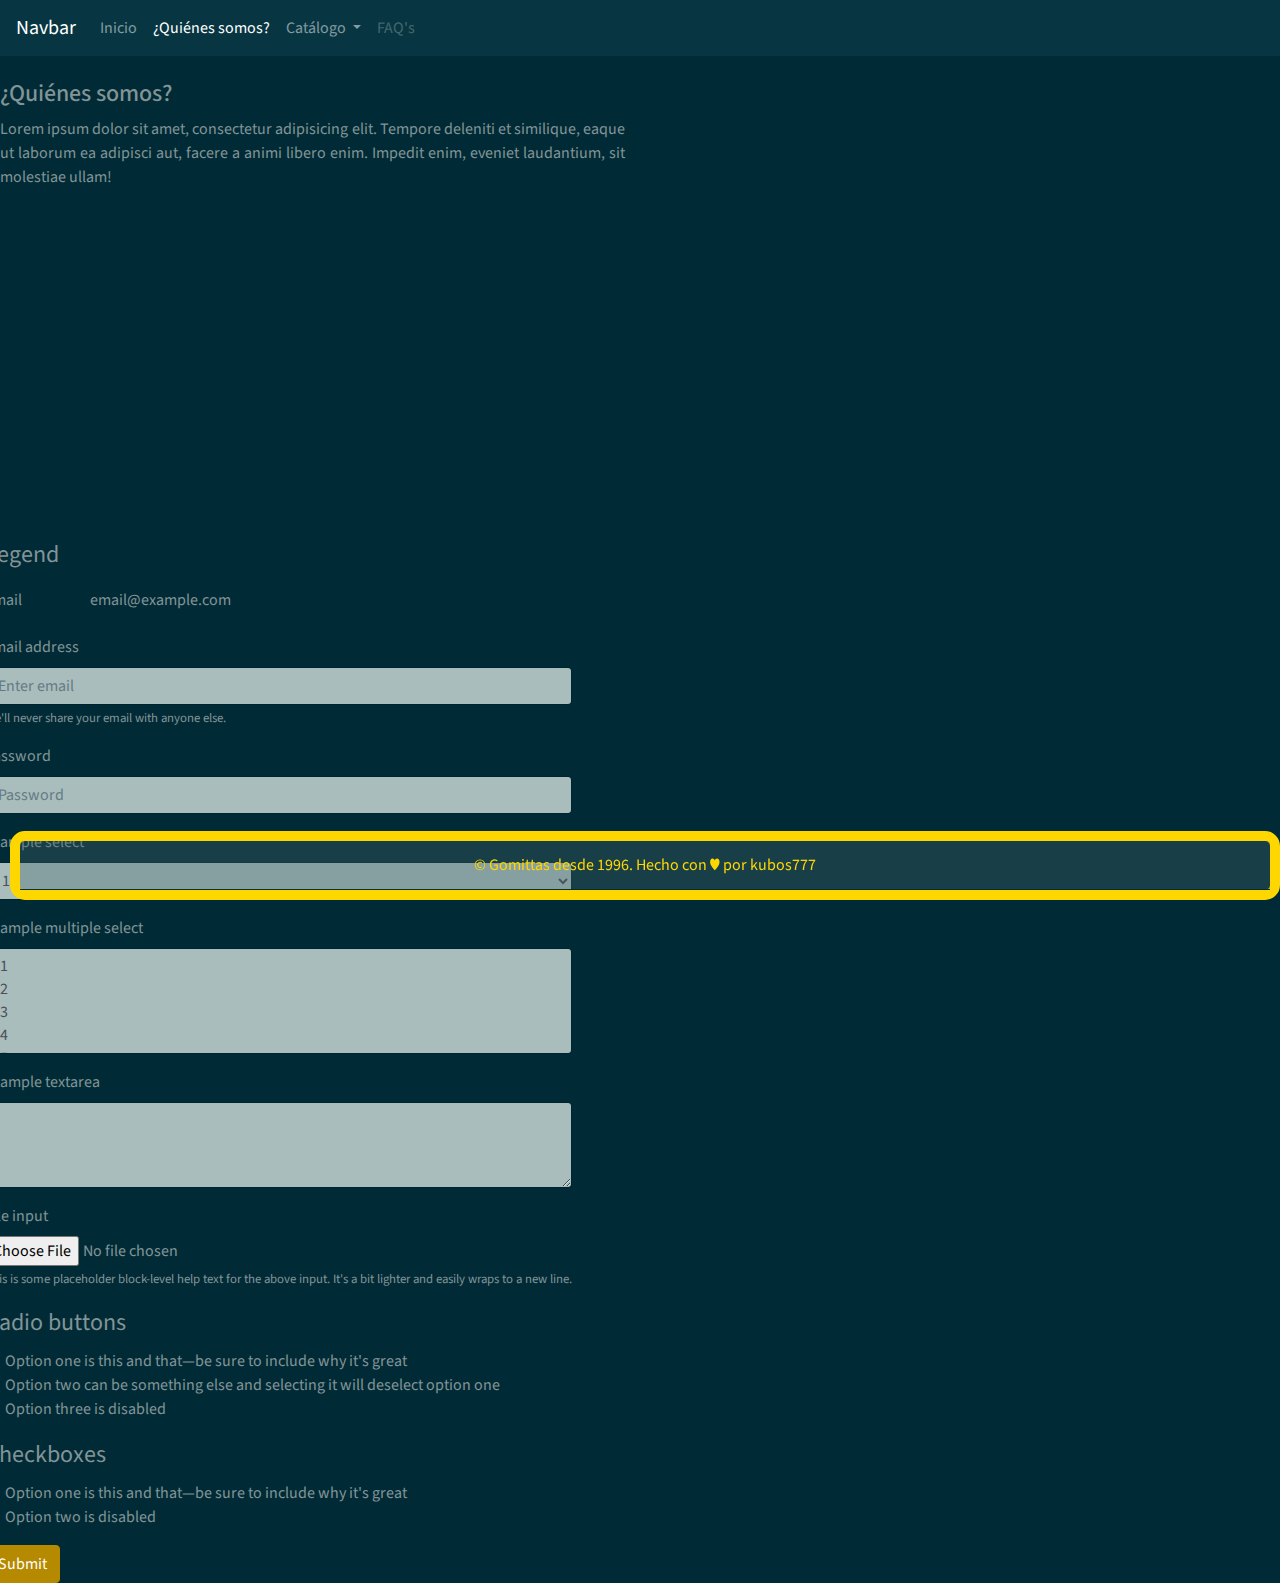
<file: ejercicio/quienessomos.html>
<!DOCTYPE html>
<html lang="es">
<head>
	<meta charset="UTF-8">
	<title>Ejercicio</title>
	<link rel="stylesheet" href="css/bootstrap.min.css">
	<link rel="stylesheet" href="css/style.css">
</head>
<body>
	<!-- Inicia la barra de navegación -->
	<nav class="navbar navbar-expand-lg navbar-dark bg-dark">
		<a class="navbar-brand" href="#">Navbar</a>
		<button class="navbar-toggler" type="button" data-toggle="collapse" data-target="#navbarSupportedContent" aria-controls="navbarSupportedContent" aria-expanded="false" aria-label="Toggle navigation">
			<span class="navbar-toggler-icon"></span>
		</button>

		<div class="collapse navbar-collapse" id="navbarSupportedContent">
			<ul class="navbar-nav mr-auto">
				<li class="nav-item">
					<a class="nav-link" href="index.html">Inicio <span class="sr-only">(current)</span></a>
				</li>
				<li class="nav-item active">
					<a class="nav-link" href="quienessomos.html">¿Quiénes somos?</a>
				</li>
				<li class="nav-item dropdown">
					<a class="nav-link dropdown-toggle" href="#" id="navbarDropdown" role="button" data-toggle="dropdown" aria-haspopup="true" aria-expanded="false">
						Catálogo
					</a>
					<div class="dropdown-menu" aria-labelledby="navbarDropdown">
						<a class="dropdown-item" href="dulces.html">Dulces</a>
						<a class="dropdown-item" href="chocolates.html">Chocolates</a>
						<div class="dropdown-divider"></div>
						<a class="dropdown-item" href="miscelaneos.html">Miscelaneos</a>
					</div>
				</li>
				<li class="nav-item">
					<a class="nav-link disabled" href="#">FAQ's</a>
				</li>
			</ul>

		</div>
	</nav>
	<!-- Termina la barra de navegación -->

	<!--Contenido-->
	<div>
		<br>
		<div class="row">
			<div class="col-md-6">
				<h4>¿Quiénes somos?</h4>
				<p class="justificarTexto">
					Lorem ipsum dolor sit amet, consectetur adipisicing elit. Tempore deleniti et similique, eaque ut laborum ea adipisci aut, facere a animi libero enim. Impedit enim, eveniet laudantium, sit molestiae ullam!
				</p>
			</div>
			<div class="col-md-6">
				<iframe src="https://www.google.com/maps/embed?pb=!1m18!1m12!1m3!1d3764.952202187617!2d-99.18424458509493!3d19.327880286943905!2m3!1f0!2f0!3f0!3m2!1i1024!2i768!4f13.1!3m3!1m2!1s0x85ce000454d028e9%3A0x4a85a53ac30dc37b!2sPROTECO!5e0!3m2!1ses!2smx!4v1530106584654" width="100%" height="450" frameborder="0" style="border:0" allowfullscreen></iframe>
			</div>
		</div>
		<!--Formulario-->
		<div class="row">
				<form>
					<fieldset>
						<legend>Legend</legend>
						<div class="form-group row">
							<label for="staticEmail" class="col-sm-2 col-form-label">Email</label>
							<div class="col-sm-10">
								<input type="text" readonly="" class="form-control-plaintext" id="staticEmail" value="email@example.com">
							</div>
						</div>
						<div class="form-group">
							<label for="exampleInputEmail1">Email address</label>
							<input type="email" class="form-control" id="exampleInputEmail1" aria-describedby="emailHelp" placeholder="Enter email">
							<small id="emailHelp" class="form-text text-muted">We'll never share your email with anyone else.</small>
						</div>
						<div class="form-group">
							<label for="exampleInputPassword1">Password</label>
							<input type="password" class="form-control" id="exampleInputPassword1" placeholder="Password">
						</div>
						<div class="form-group">
							<label for="exampleSelect1">Example select</label>
							<select class="form-control" id="exampleSelect1">
								<option>1</option>
								<option>2</option>
								<option>3</option>
								<option>4</option>
								<option>5</option>
							</select>
						</div>
						<div class="form-group">
							<label for="exampleSelect2">Example multiple select</label>
							<select multiple="" class="form-control" id="exampleSelect2">
								<option>1</option>
								<option>2</option>
								<option>3</option>
								<option>4</option>
								<option>5</option>
							</select>
						</div>
						<div class="form-group">
							<label for="exampleTextarea">Example textarea</label>
							<textarea class="form-control" id="exampleTextarea" rows="3"></textarea>
						</div>
						<div class="form-group">
							<label for="exampleInputFile">File input</label>
							<input type="file" class="form-control-file" id="exampleInputFile" aria-describedby="fileHelp">
							<small id="fileHelp" class="form-text text-muted">This is some placeholder block-level help text for the above input. It's a bit lighter and easily wraps to a new line.</small>
						</div>
						<fieldset class="form-group">
							<legend>Radio buttons</legend>
							<div class="form-check">
								<label class="form-check-label">
									<input type="radio" class="form-check-input" name="optionsRadios" id="optionsRadios1" value="option1" checked="">
									Option one is this and that—be sure to include why it's great
								</label>
							</div>
							<div class="form-check">
								<label class="form-check-label">
									<input type="radio" class="form-check-input" name="optionsRadios" id="optionsRadios2" value="option2">
									Option two can be something else and selecting it will deselect option one
								</label>
							</div>
							<div class="form-check disabled">
								<label class="form-check-label">
									<input type="radio" class="form-check-input" name="optionsRadios" id="optionsRadios3" value="option3" disabled="">
									Option three is disabled
								</label>
							</div>
						</fieldset>
						<fieldset class="form-group">
							<legend>Checkboxes</legend>
							<div class="form-check">
								<label class="form-check-label">
									<input class="form-check-input" type="checkbox" value="" checked="">
									Option one is this and that—be sure to include why it's great
								</label>
							</div>
							<div class="form-check disabled">
								<label class="form-check-label">
									<input class="form-check-input" type="checkbox" value="" disabled="">
									Option two is disabled
								</label>
							</div>
						</fieldset>
						<button type="submit" class="btn btn-primary">Submit</button>
					</fieldset>
				</form>
			</div>
	</div>
	<!--Termina formulario-->
	<!--Fin del contenido-->

	<!--Footer-->
	<footer class="card fixed-bottom">
		<div class="card-header centrarTexto">
			© Gomittas desde 1996. Hecho con ♥ por kubos777 
		</div>
	</footer>

</body>
<script src="js/jquery-3.3.1.min.js"></script>
<script src="js/bootstrap.min.js"></script>
</html>
</file>
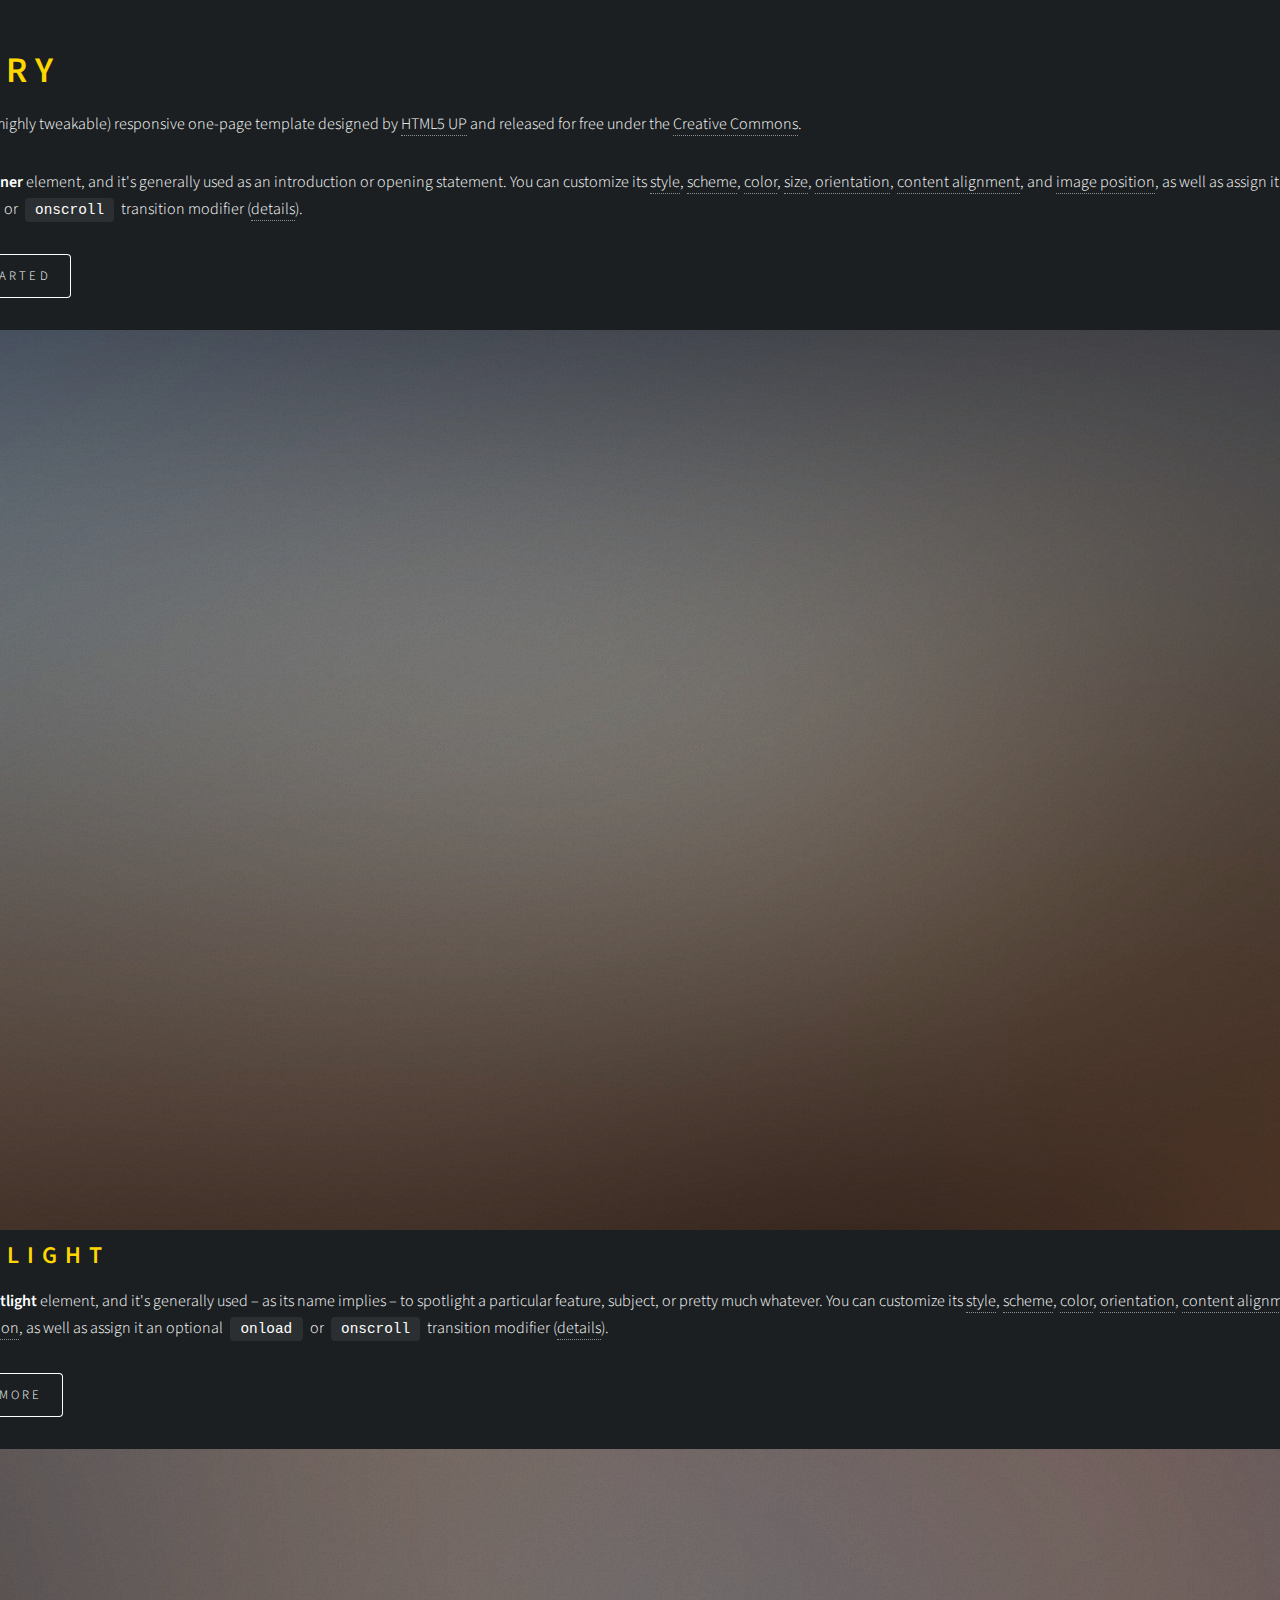
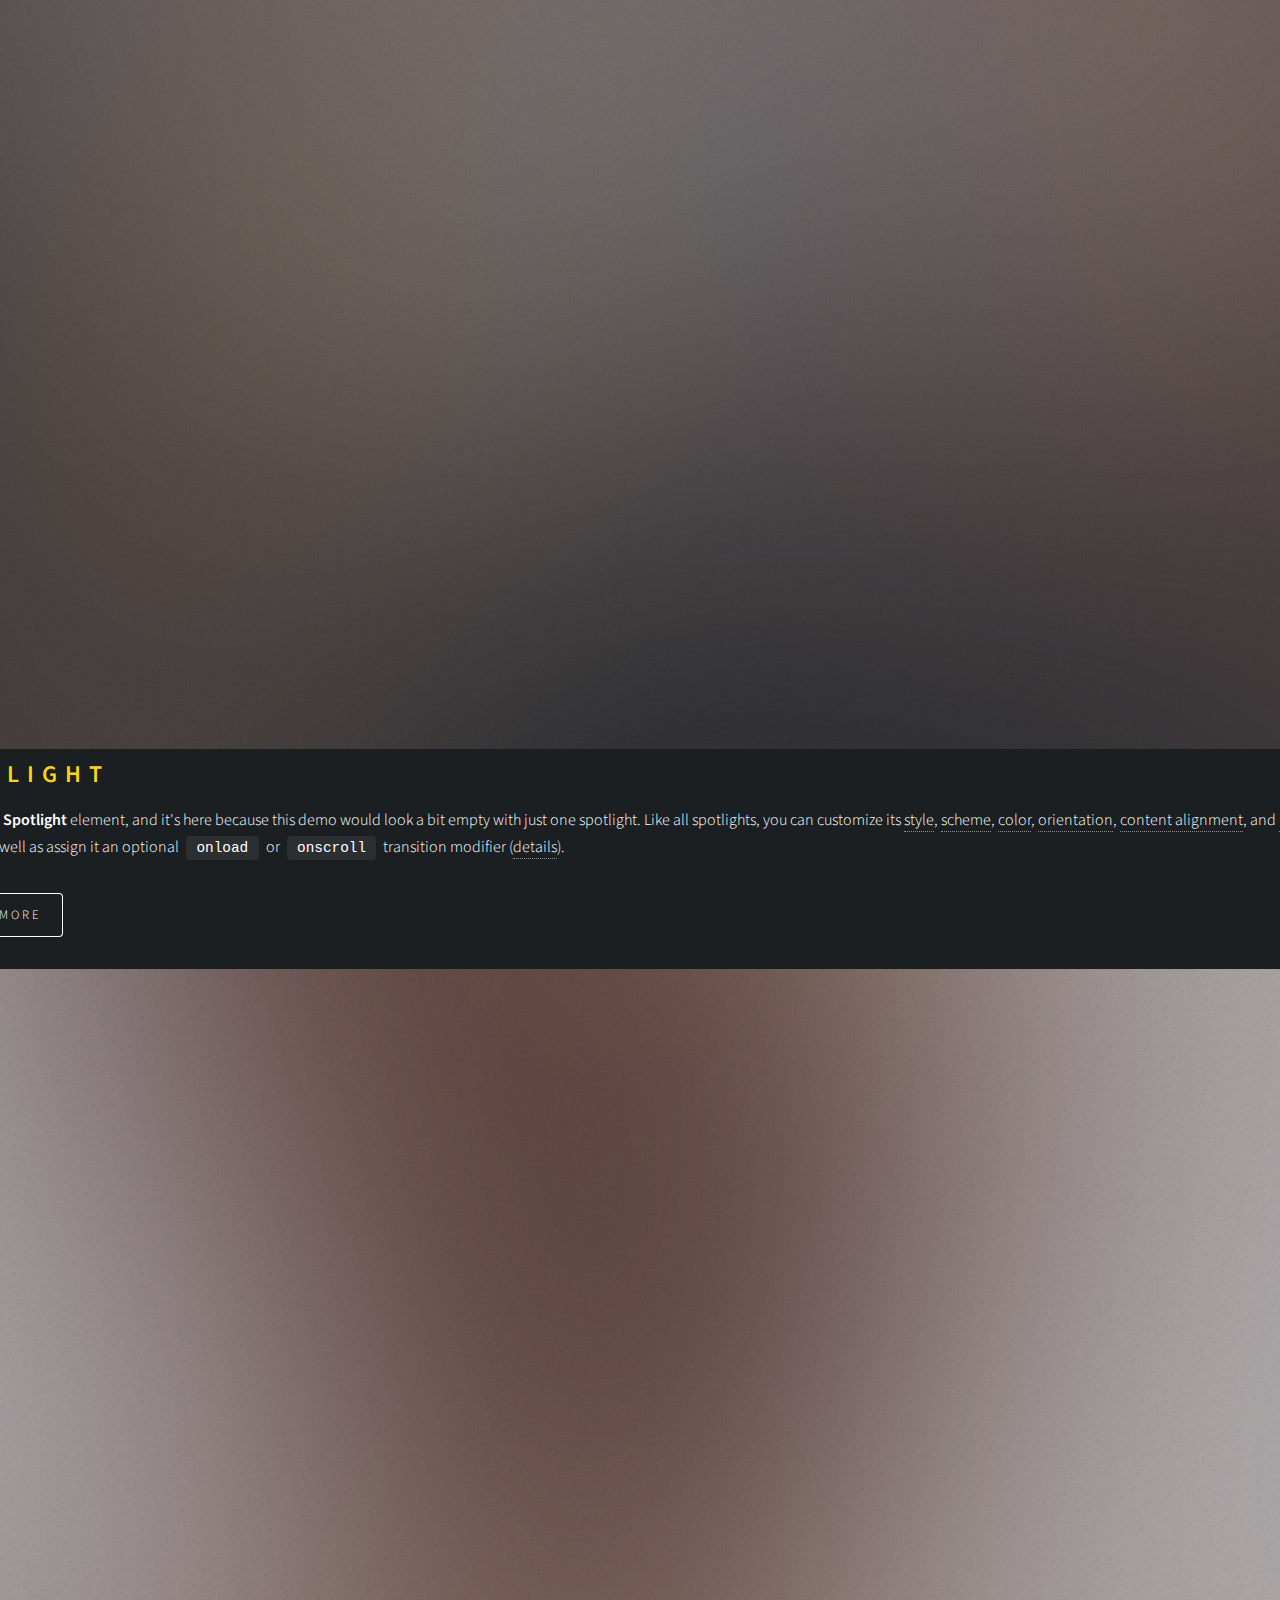
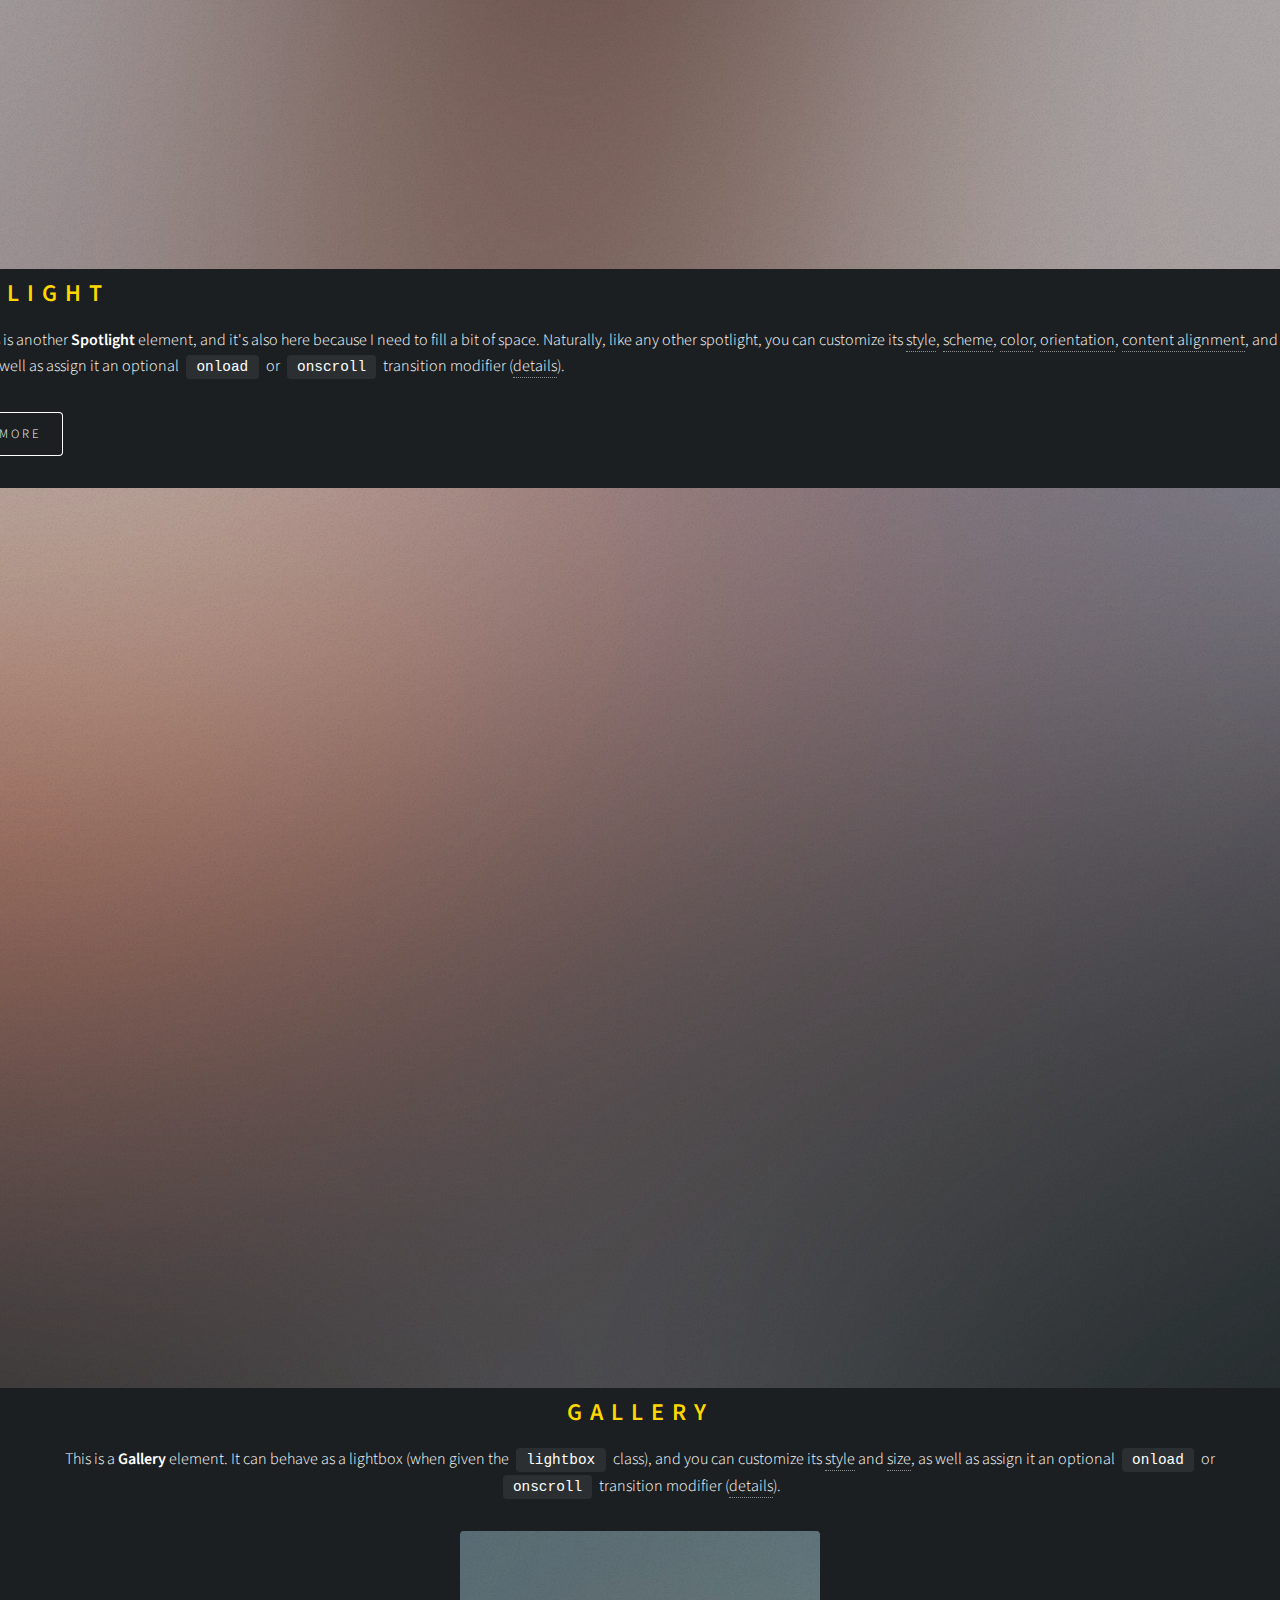
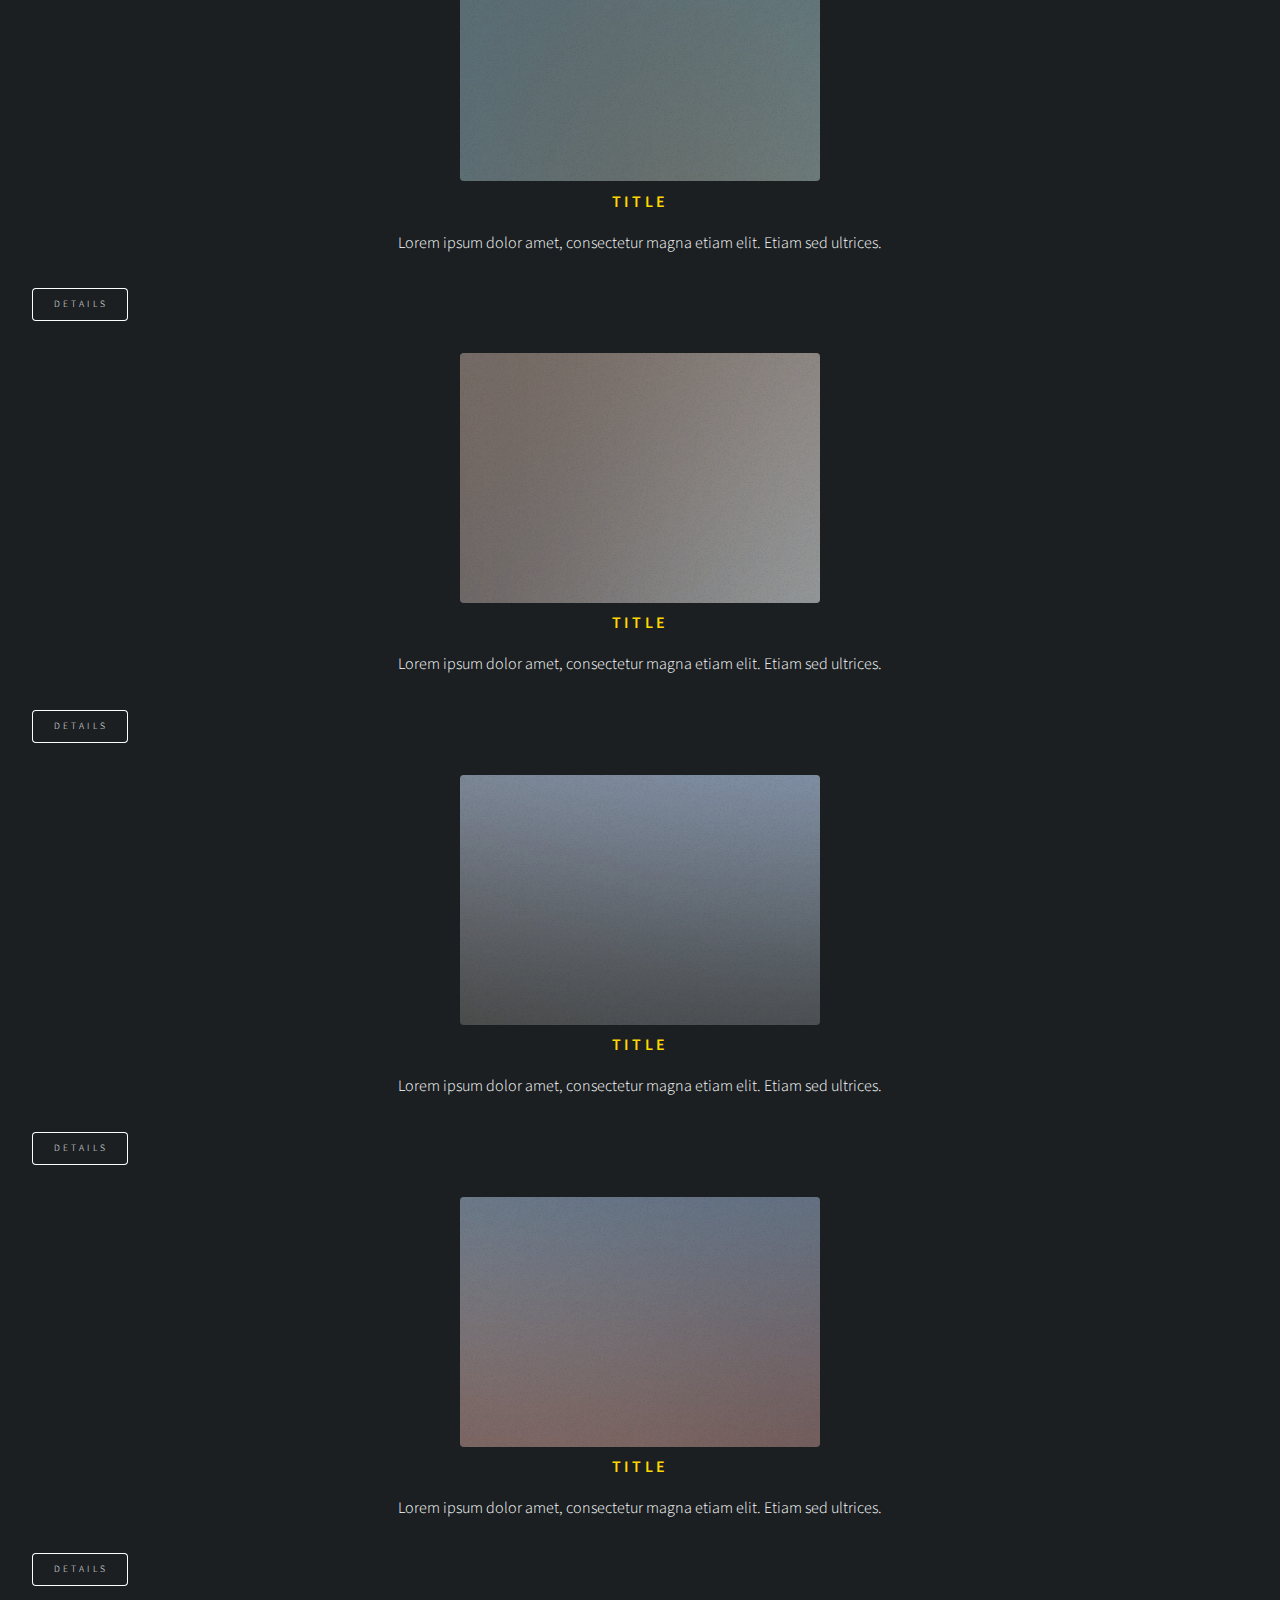
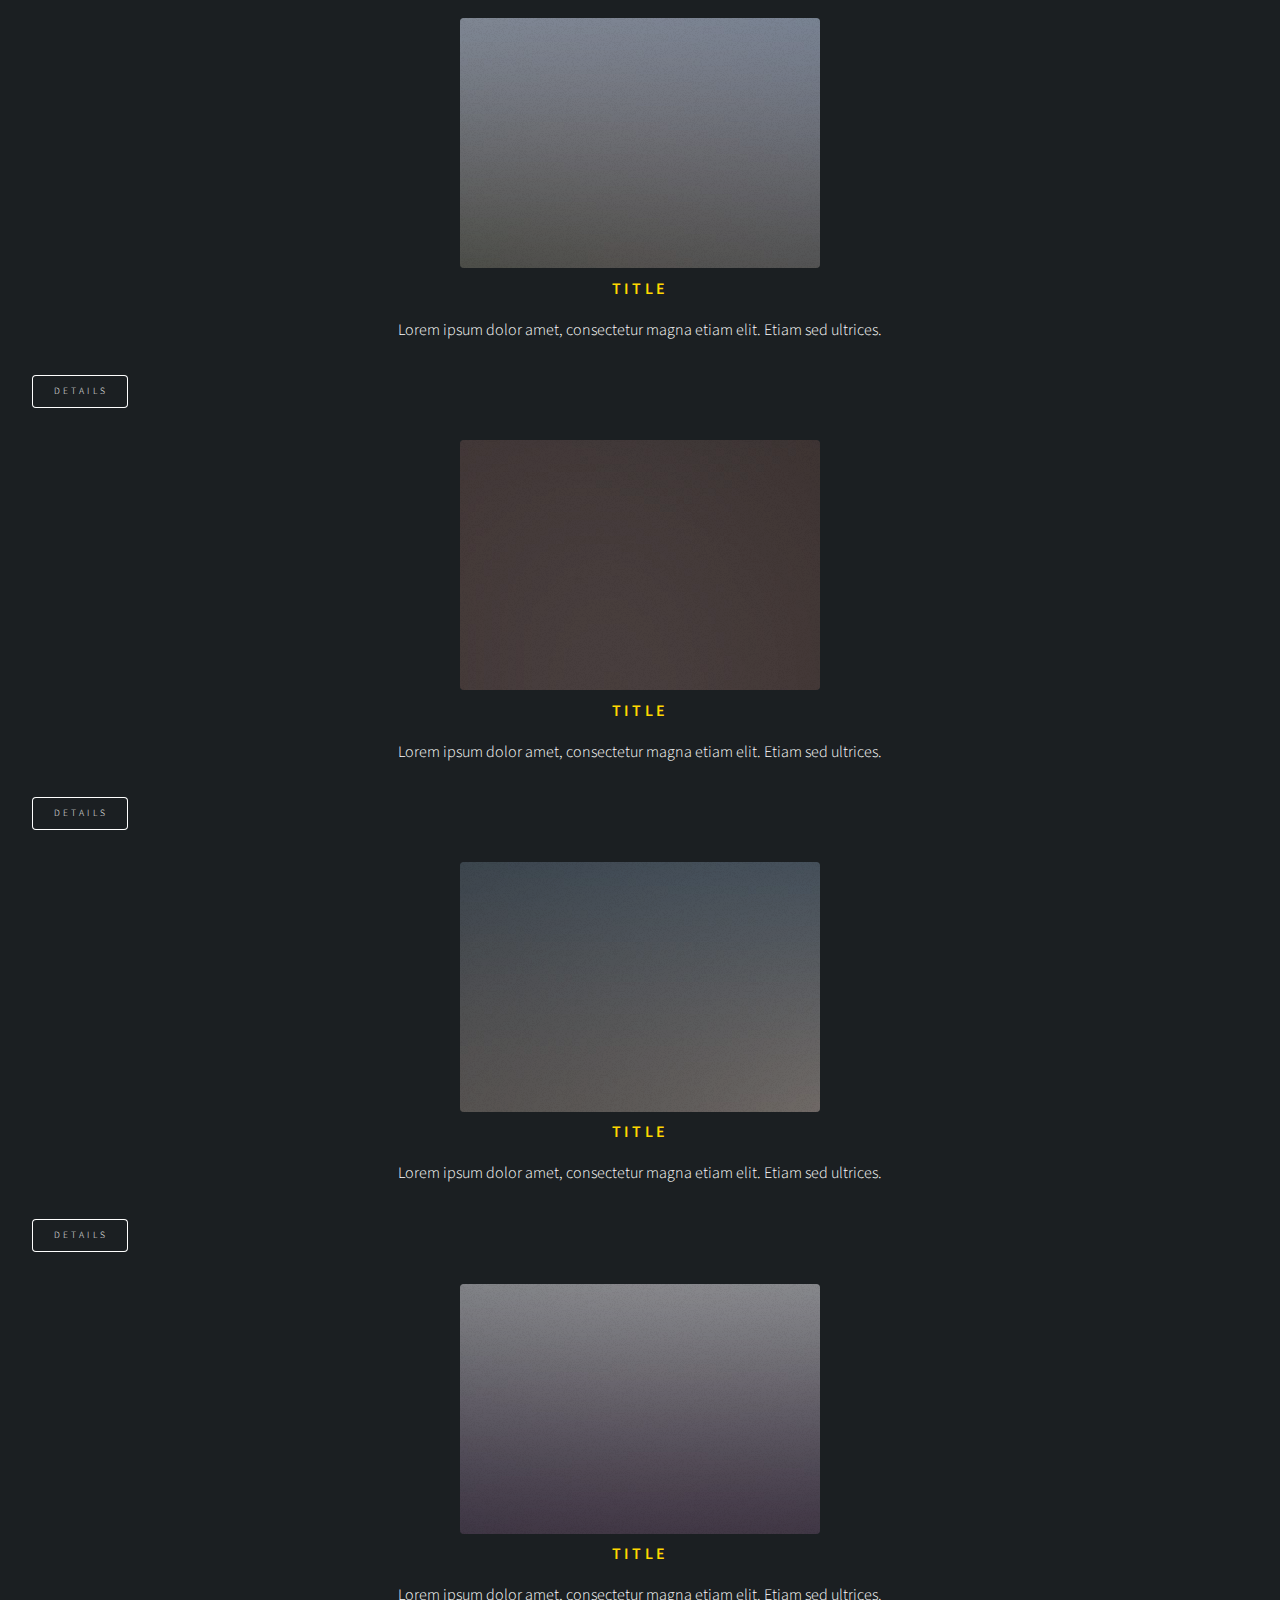
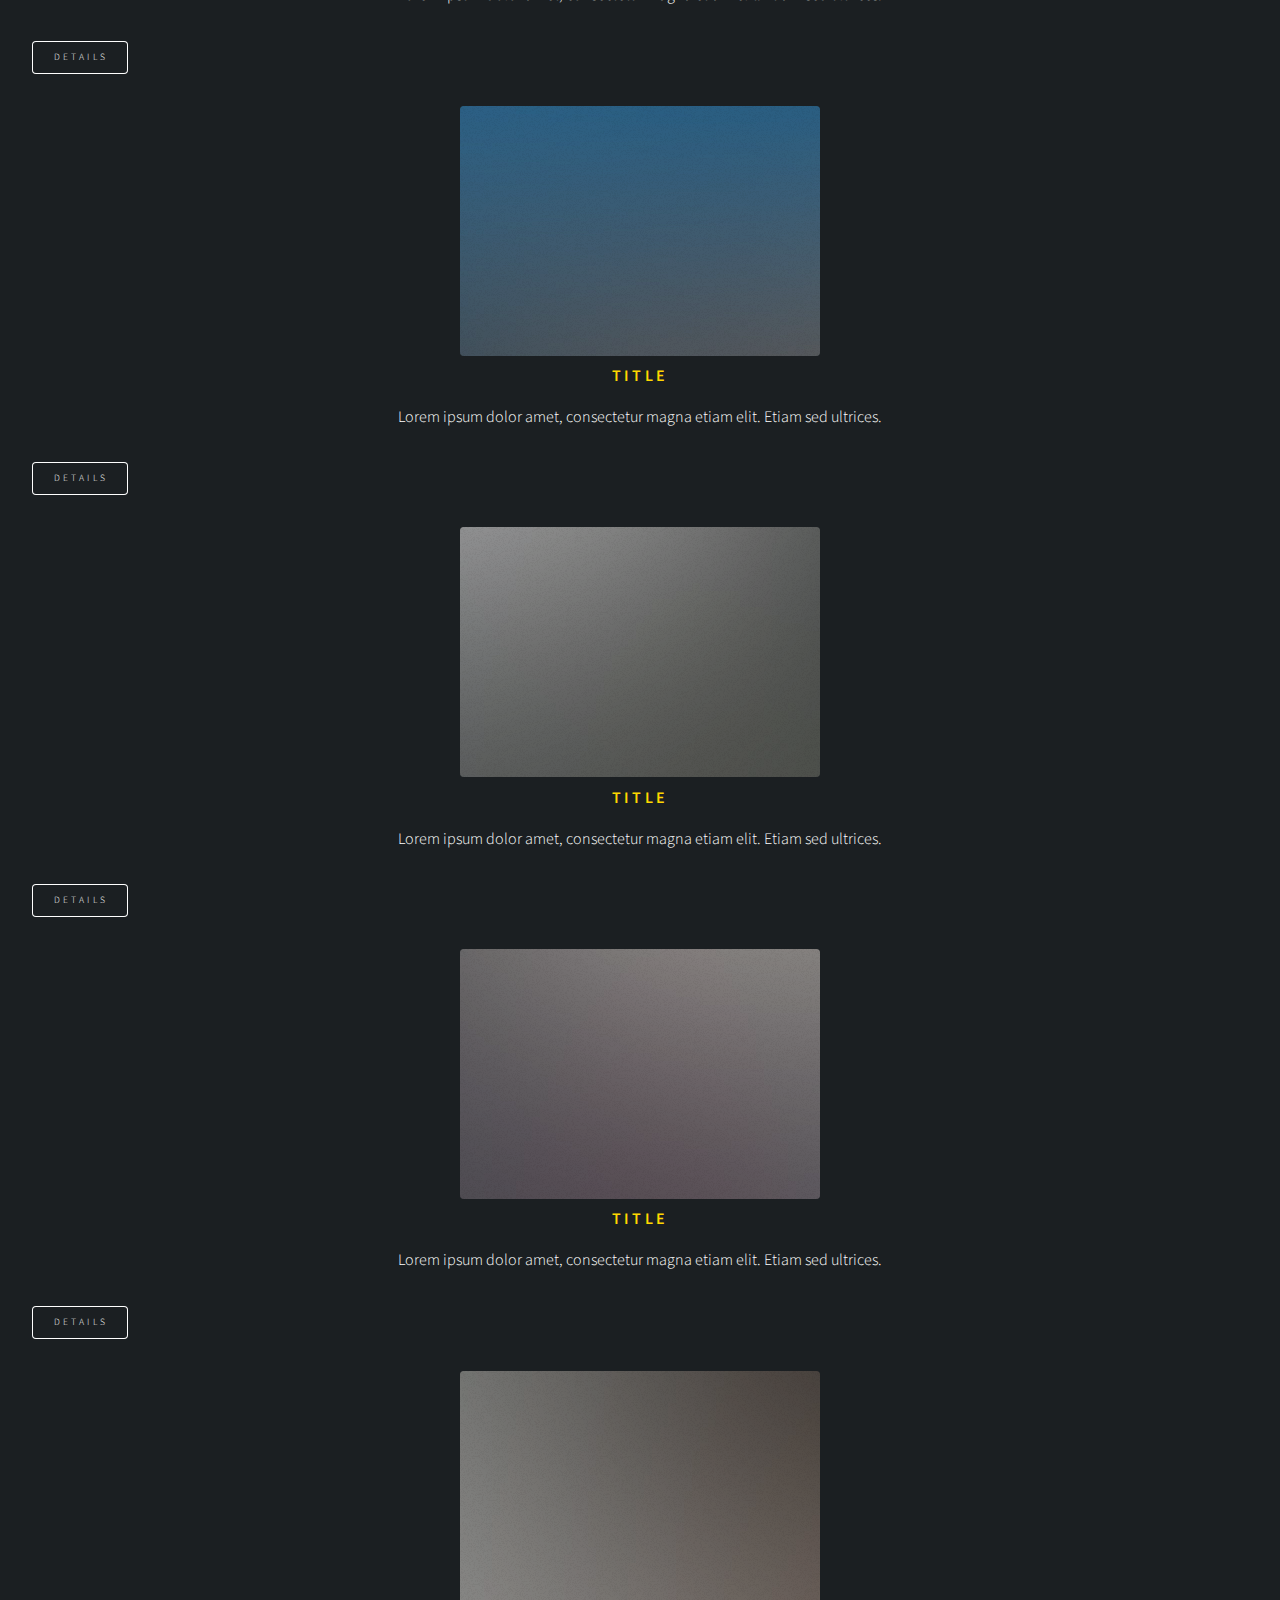
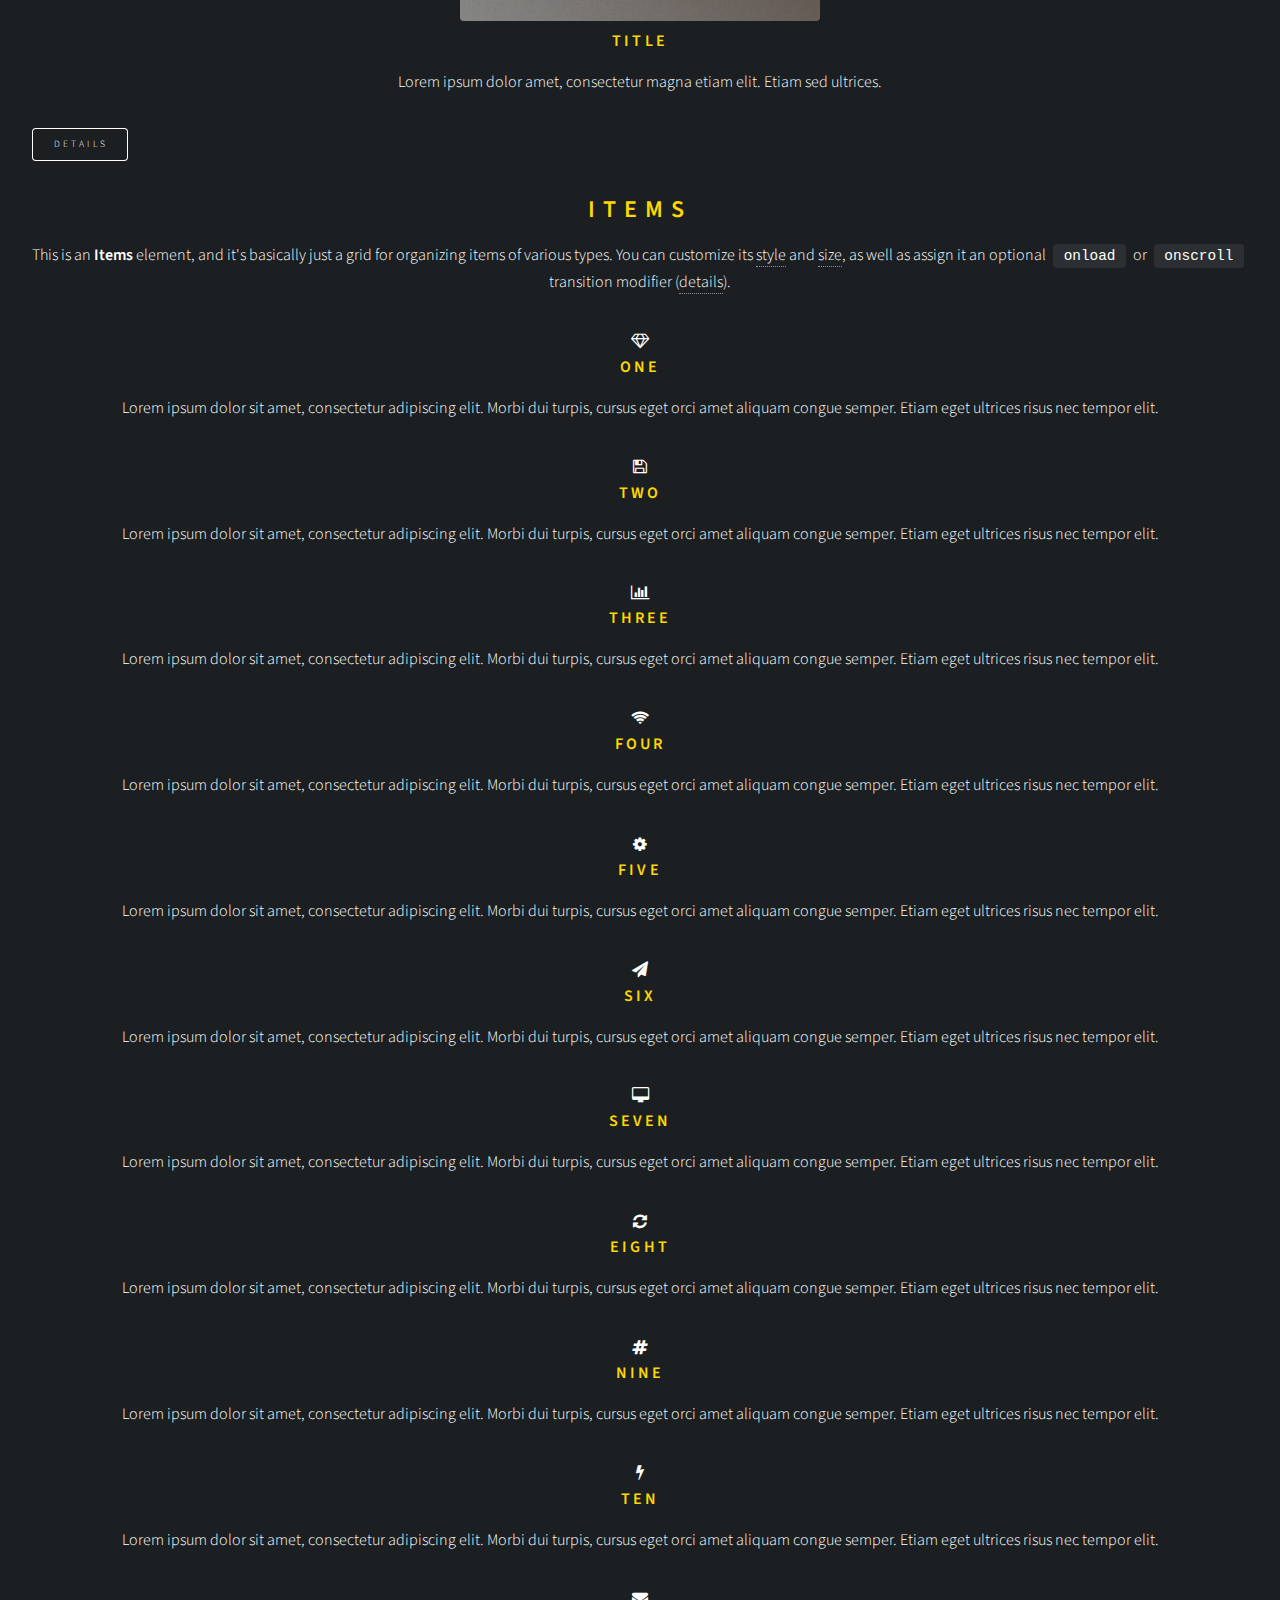
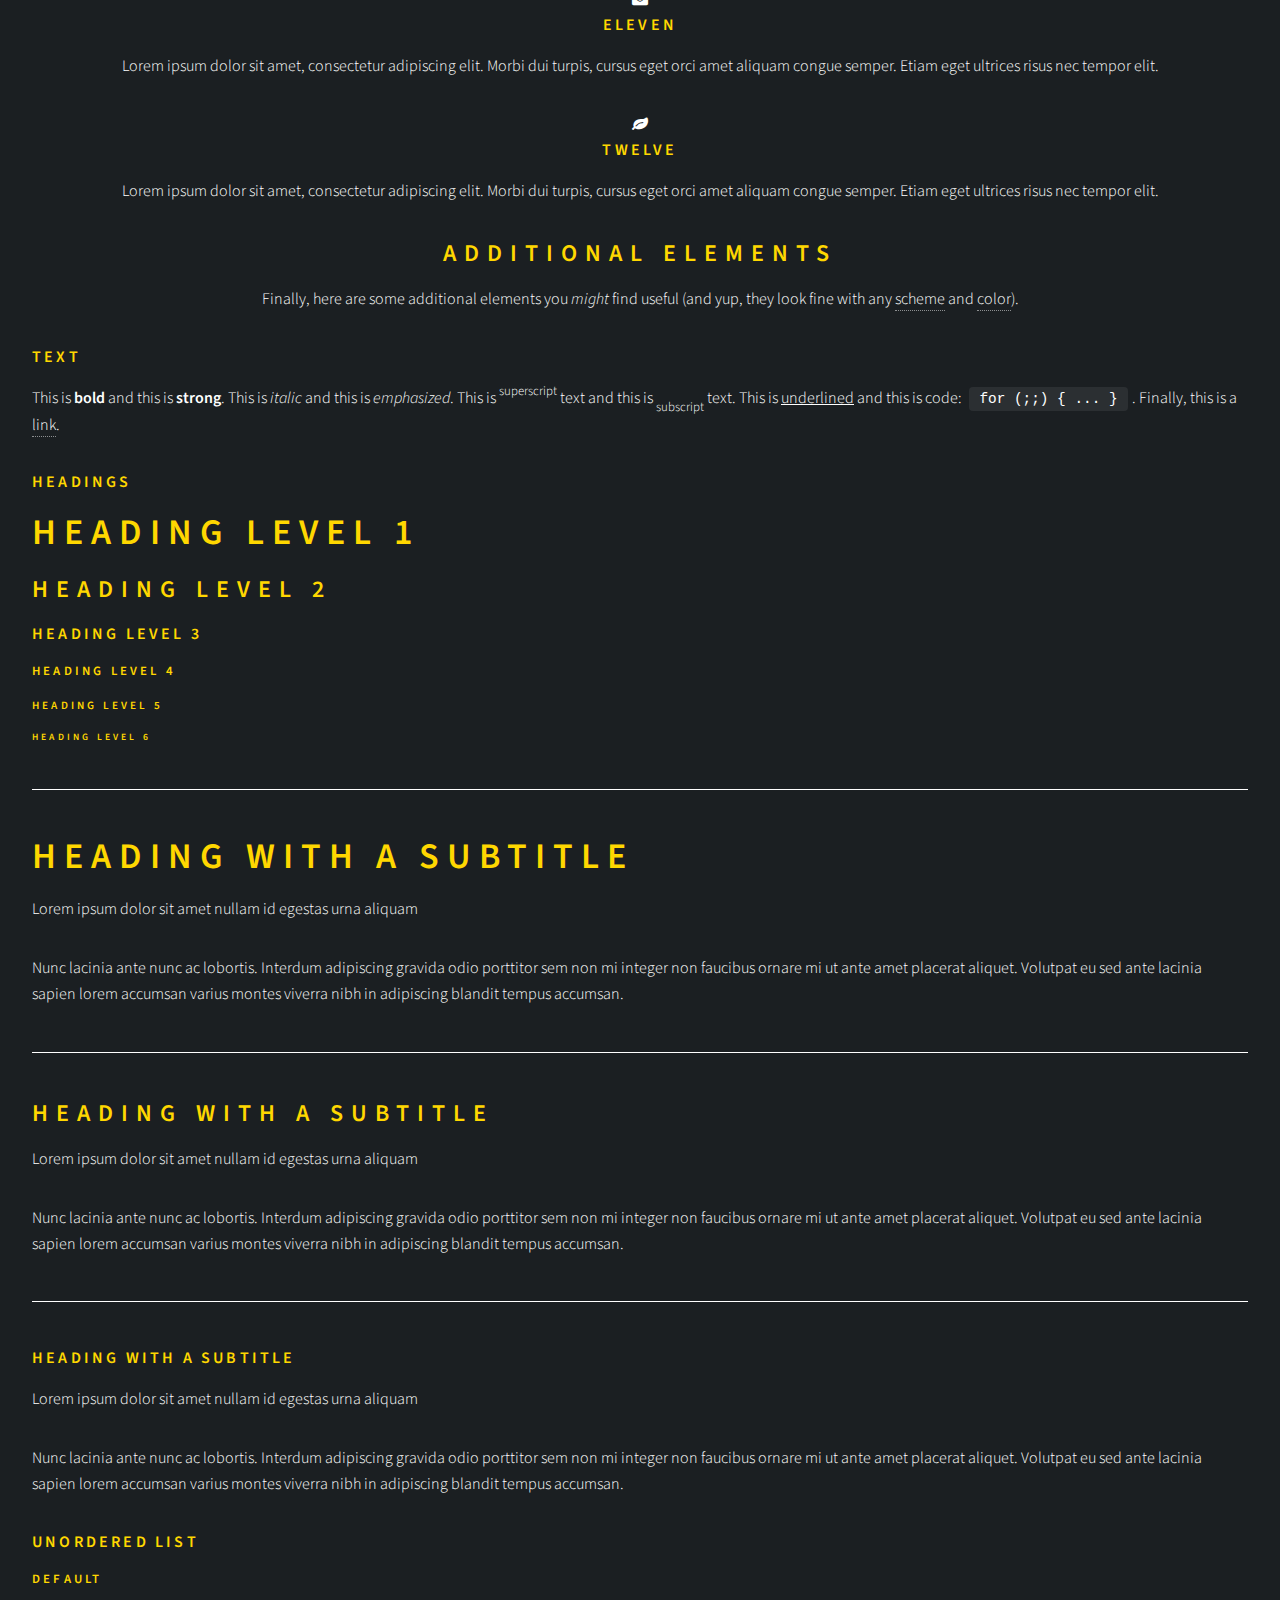
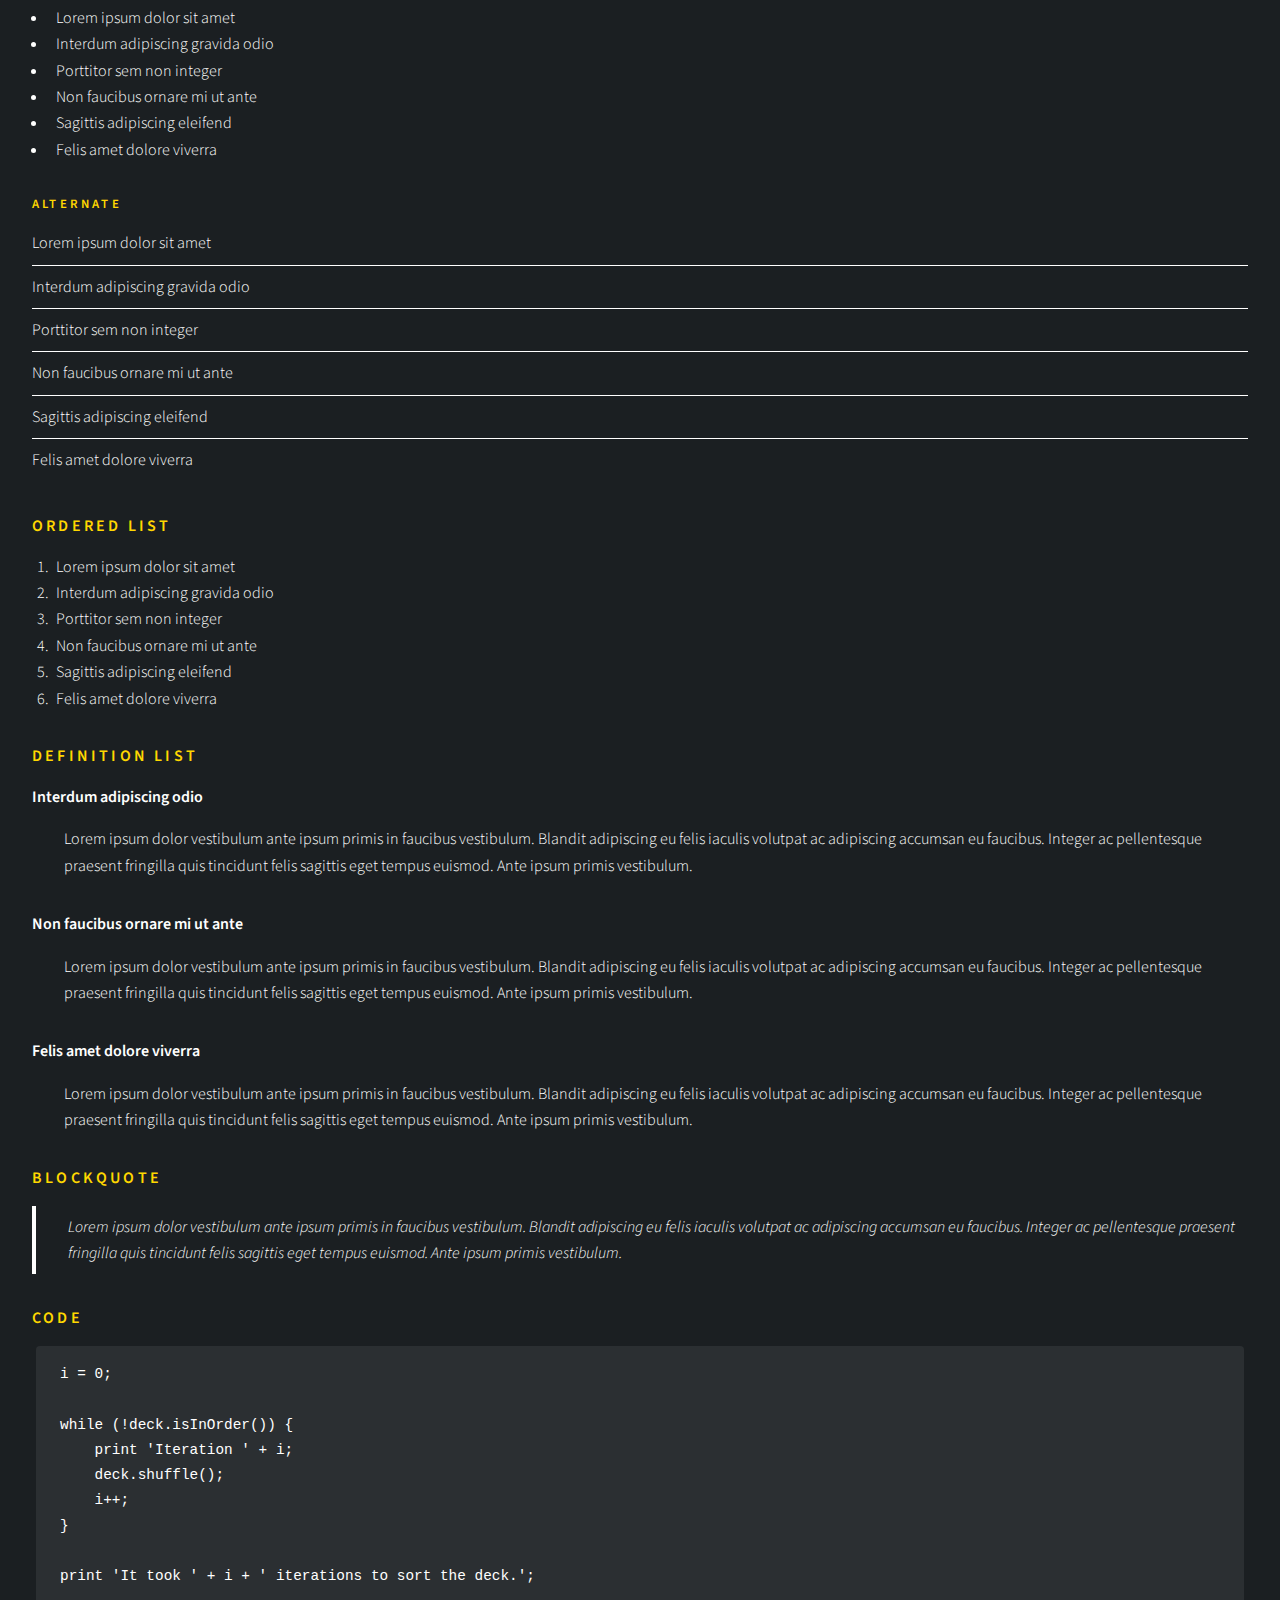
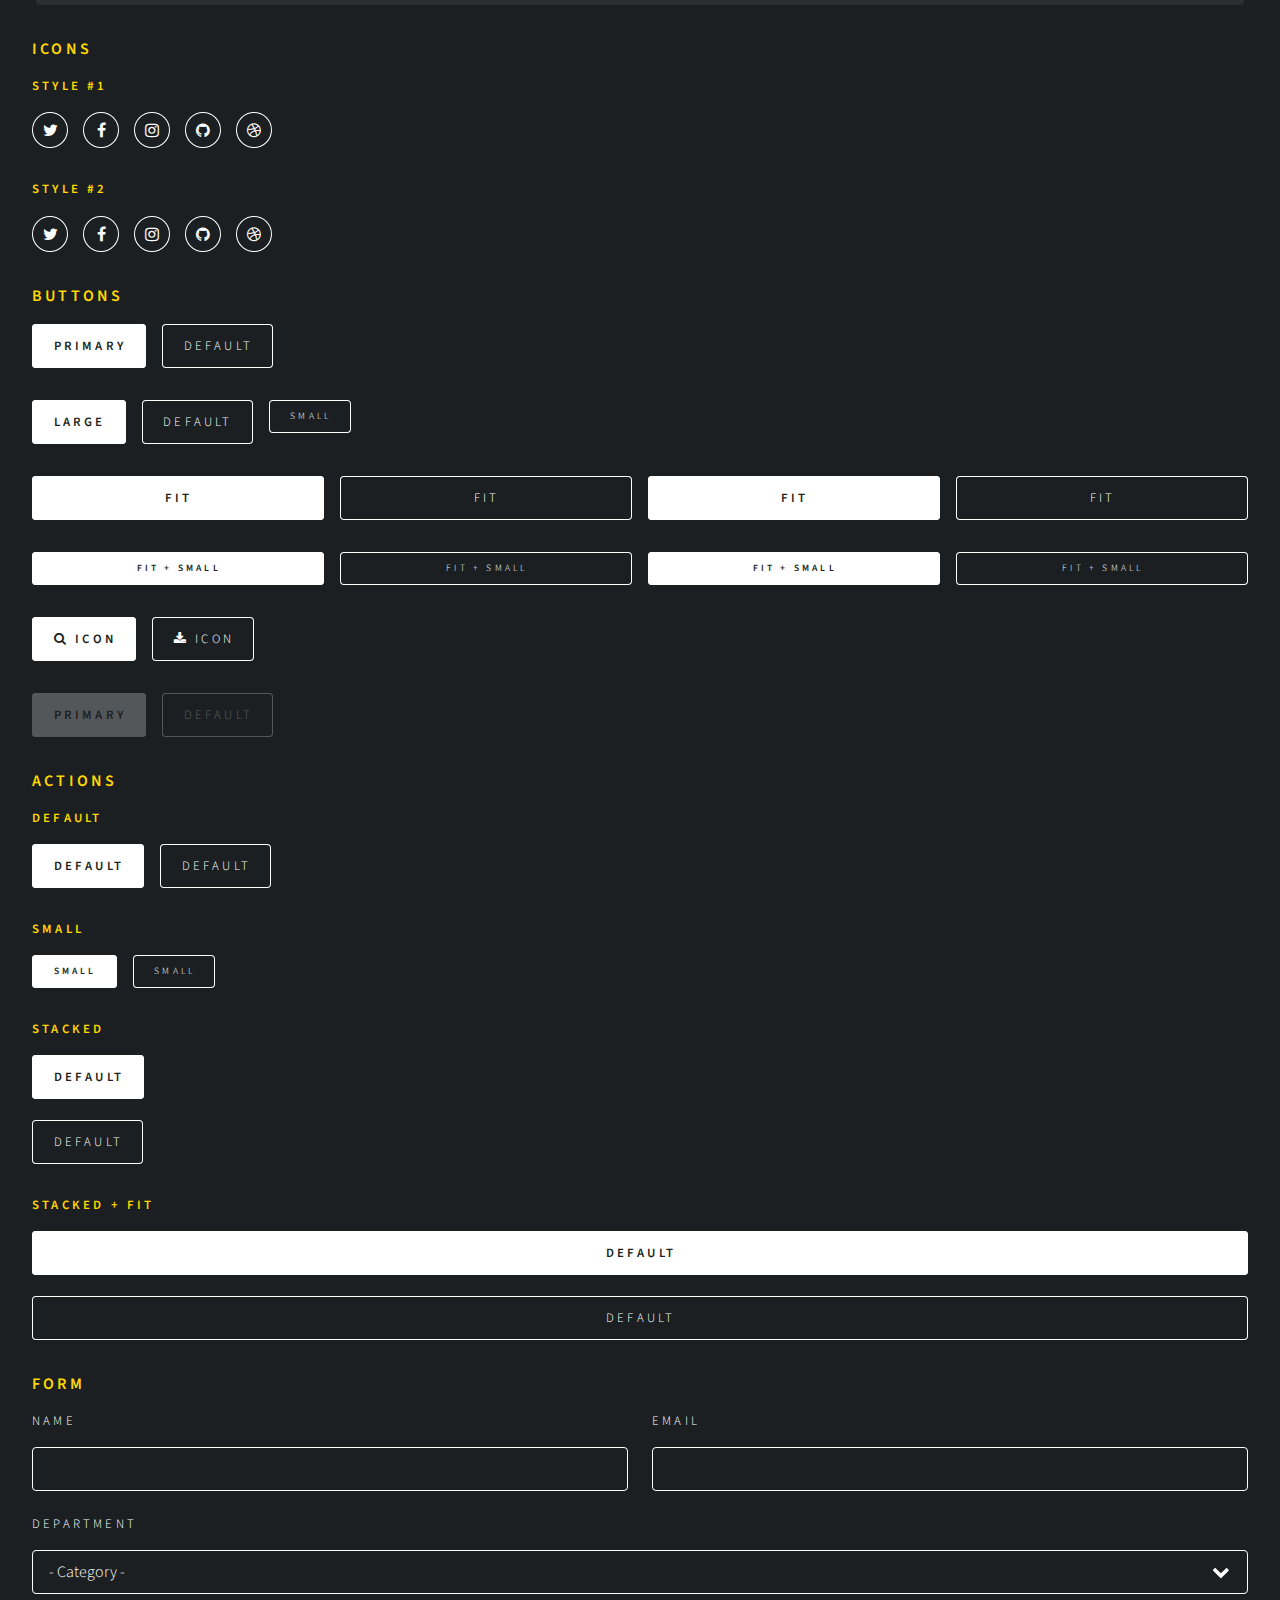
<file: ejercicio2/index-demo.html>
<!DOCTYPE HTML>
<!--
	Story by HTML5 UP
	html5up.net | @ajlkn
	Free for personal and commercial use under the CCA 3.0 license (html5up.net/license)

	Note: Only needed for demo purposes. Delete for production sites.
-->
<html>
	<head>
		<title>Story by HTML5 UP</title>
		<meta charset="utf-8" />
		<meta name="viewport" content="width=device-width, initial-scale=1, user-scalable=no" />
		<link rel="stylesheet" href="assets/css/main.css" />
		<noscript><link rel="stylesheet" href="assets/css/noscript.css" /></noscript>
	</head>
	<body class="is-preload">

		<!-- Wrapper -->
			<div id="wrapper" class="divided">

				<!-- Banner -->
					<section class="banner style1 orient-left content-align-left image-position-right fullscreen onload-image-fade-in onload-content-fade-right">
						<div class="content">
							<h1>Story</h1>
							<p class="major">A (modular, highly tweakable) responsive one-page template designed by <a href="https://html5up.net">HTML5 UP</a> and released for free under the <a href="https://html5up.net/license">Creative Commons</a>.</p>
							<p>This is a <strong>Banner</strong> element, and it's generally used as an introduction or opening statement. You can customize its <span class="demo-controls">appearance with a number of modifiers</span>, as well as assign it an optional <code>onload</code> or <code>onscroll</code> transition modifier (<a href="#reference-banner">details</a>).</p>
							<ul class="actions stacked">
								<li><a href="#first" class="button large wide smooth-scroll-middle">Get Started</a></li>
							</ul>
						</div>
						<div class="image">
							<img src="images/banner.jpg" alt="" />
						</div>
					</section>

				<!-- Spotlight -->
					<section class="spotlight style1 orient-right content-align-left image-position-center onscroll-image-fade-in" id="first">
						<div class="content">
							<h2>Spotlight</h2>
							<p>This is a <strong>Spotlight</strong> element, and it's generally used &ndash; as its name implies &ndash; to spotlight a particular feature, subject, or pretty much whatever. You can customize its <span class="demo-controls">appearance with a number of modifiers</span>, as well as assign it an optional <code>onload</code> or <code>onscroll</code> transition modifier (<a href="#reference-spotlight">details</a>).</p>
							<ul class="actions stacked">
								<li><a href="#" class="button">Learn More</a></li>
							</ul>
						</div>
						<div class="image">
							<img src="images/spotlight01.jpg" alt="" />
						</div>
					</section>

				<!-- Spotlight -->
					<section class="spotlight style1 orient-left content-align-left image-position-center onscroll-image-fade-in">
						<div class="content">
							<h2>Spotlight</h2>
							<p>This is also a <strong>Spotlight</strong> element, and it's here because this demo would look a bit empty with just one spotlight. Like all spotlights, you can customize its <span class="demo-controls">appearance with a number of modifiers</span>, as well as assign it an optional <code>onload</code> or <code>onscroll</code> transition modifier (<a href="#reference-spotlight">details</a>).</p>
							<ul class="actions stacked">
								<li><a href="#" class="button">Learn More</a></li>
							</ul>
						</div>
						<div class="image">
							<img src="images/spotlight02.jpg" alt="" />
						</div>
					</section>

				<!-- Spotlight -->
					<section class="spotlight style1 orient-right content-align-left image-position-center onscroll-image-fade-in">
						<div class="content">
							<h2>Spotlight</h2>
							<p>And yes, this is another <strong>Spotlight</strong> element, and it's also here because I need to fill a bit of space. Naturally, like any other spotlight, you can customize its <span class="demo-controls">appearance with a number of modifiers</span>, as well as assign it an optional <code>onload</code> or <code>onscroll</code> transition modifier (<a href="#reference-spotlight">details</a>).</p>
							<ul class="actions stacked">
								<li><a href="#" class="button">Learn More</a></li>
							</ul>
						</div>
						<div class="image">
							<img src="images/spotlight03.jpg" alt="" />
						</div>
					</section>

				<!-- Gallery -->
					<section class="wrapper style1 align-center">
						<div class="inner">
							<h2>Gallery</h2>
							<p>This is a <strong>Gallery</strong> element. It can behave as a lightbox (when given the <code>lightbox</code> class), and you can customize its <span class="demo-controls">appearance with a number of modifiers</span>, as well as assign it an optional <code>onload</code> or <code>onscroll</code> transition modifier (<a href="#reference-gallery">details</a>).</p>
						</div>

						<!-- Gallery -->
							<div class="gallery style2 medium lightbox onscroll-fade-in">
								<article>
									<a href="images/gallery/fulls/01.jpg" class="image">
										<img src="images/gallery/thumbs/01.jpg" alt="" />
									</a>
									<div class="caption">
										<h3>Title</h3>
										<p>Lorem ipsum dolor amet, consectetur magna etiam elit. Etiam sed ultrices.</p>
										<ul class="actions fixed">
											<li><span class="button small">Details</span></li>
										</ul>
									</div>
								</article>
								<article>
									<a href="images/gallery/fulls/02.jpg" class="image">
										<img src="images/gallery/thumbs/02.jpg" alt="" />
									</a>
									<div class="caption">
										<h3>Title</h3>
										<p>Lorem ipsum dolor amet, consectetur magna etiam elit. Etiam sed ultrices.</p>
										<ul class="actions fixed">
											<li><span class="button small">Details</span></li>
										</ul>
									</div>
								</article>
								<article>
									<a href="images/gallery/fulls/03.jpg" class="image">
										<img src="images/gallery/thumbs/03.jpg" alt="" />
									</a>
									<div class="caption">
										<h3>Title</h3>
										<p>Lorem ipsum dolor amet, consectetur magna etiam elit. Etiam sed ultrices.</p>
										<ul class="actions fixed">
											<li><span class="button small">Details</span></li>
										</ul>
									</div>
								</article>
								<article>
									<a href="images/gallery/fulls/04.jpg" class="image">
										<img src="images/gallery/thumbs/04.jpg" alt="" />
									</a>
									<div class="caption">
										<h3>Title</h3>
										<p>Lorem ipsum dolor amet, consectetur magna etiam elit. Etiam sed ultrices.</p>
										<ul class="actions fixed">
											<li><span class="button small">Details</span></li>
										</ul>
									</div>
								</article>
								<article>
									<a href="images/gallery/fulls/05.jpg" class="image">
										<img src="images/gallery/thumbs/05.jpg" alt="" />
									</a>
									<div class="caption">
										<h3>Title</h3>
										<p>Lorem ipsum dolor amet, consectetur magna etiam elit. Etiam sed ultrices.</p>
										<ul class="actions fixed">
											<li><span class="button small">Details</span></li>
										</ul>
									</div>
								</article>
								<article>
									<a href="images/gallery/fulls/06.jpg" class="image">
										<img src="images/gallery/thumbs/06.jpg" alt="" />
									</a>
									<div class="caption">
										<h3>Title</h3>
										<p>Lorem ipsum dolor amet, consectetur magna etiam elit. Etiam sed ultrices.</p>
										<ul class="actions fixed">
											<li><span class="button small">Details</span></li>
										</ul>
									</div>
								</article>
								<article>
									<a href="images/gallery/fulls/07.jpg" class="image">
										<img src="images/gallery/thumbs/07.jpg" alt="" />
									</a>
									<div class="caption">
										<h3>Title</h3>
										<p>Lorem ipsum dolor amet, consectetur magna etiam elit. Etiam sed ultrices.</p>
										<ul class="actions fixed">
											<li><span class="button small">Details</span></li>
										</ul>
									</div>
								</article>
								<article>
									<a href="images/gallery/fulls/08.jpg" class="image">
										<img src="images/gallery/thumbs/08.jpg" alt="" />
									</a>
									<div class="caption">
										<h3>Title</h3>
										<p>Lorem ipsum dolor amet, consectetur magna etiam elit. Etiam sed ultrices.</p>
										<ul class="actions fixed">
											<li><span class="button small">Details</span></li>
										</ul>
									</div>
								</article>
								<article>
									<a href="images/gallery/fulls/09.jpg" class="image">
										<img src="images/gallery/thumbs/09.jpg" alt="" />
									</a>
									<div class="caption">
										<h3>Title</h3>
										<p>Lorem ipsum dolor amet, consectetur magna etiam elit. Etiam sed ultrices.</p>
										<ul class="actions fixed">
											<li><span class="button small">Details</span></li>
										</ul>
									</div>
								</article>
								<article>
									<a href="images/gallery/fulls/10.jpg" class="image">
										<img src="images/gallery/thumbs/10.jpg" alt="" />
									</a>
									<div class="caption">
										<h3>Title</h3>
										<p>Lorem ipsum dolor amet, consectetur magna etiam elit. Etiam sed ultrices.</p>
										<ul class="actions fixed">
											<li><span class="button small">Details</span></li>
										</ul>
									</div>
								</article>
								<article>
									<a href="images/gallery/fulls/11.jpg" class="image">
										<img src="images/gallery/thumbs/11.jpg" alt="" />
									</a>
									<div class="caption">
										<h3>Title</h3>
										<p>Lorem ipsum dolor amet, consectetur magna etiam elit. Etiam sed ultrices.</p>
										<ul class="actions fixed">
											<li><span class="button small">Details</span></li>
										</ul>
									</div>
								</article>
								<article>
									<a href="images/gallery/fulls/12.jpg" class="image">
										<img src="images/gallery/thumbs/12.jpg" alt="" />
									</a>
									<div class="caption">
										<h3>Title</h3>
										<p>Lorem ipsum dolor amet, consectetur magna etiam elit. Etiam sed ultrices.</p>
										<ul class="actions fixed">
											<li><span class="button small">Details</span></li>
										</ul>
									</div>
								</article>
							</div>

					</section>

				<!-- Items -->
					<section class="wrapper style1 align-center">
						<div class="inner">
							<h2>Items</h2>
							<p>This is an <strong>Items</strong> element, and it's basically just a grid for organizing items of various types. You can customize its <span class="demo-controls">appearance with a number of modifiers</span>, as well as assign it an optional <code>onload</code> or <code>onscroll</code> transition modifier (<a href="#reference-items">details</a>).</p>
							<div class="items style1 medium onscroll-fade-in">
								<section>
									<span class="icon style2 major fa-diamond"></span>
									<h3>One</h3>
									<p>Lorem ipsum dolor sit amet, consectetur adipiscing elit. Morbi dui turpis, cursus eget orci amet aliquam congue semper. Etiam eget ultrices risus nec tempor elit.</p>
								</section>
								<section>
									<span class="icon style2 major fa-save"></span>
									<h3>Two</h3>
									<p>Lorem ipsum dolor sit amet, consectetur adipiscing elit. Morbi dui turpis, cursus eget orci amet aliquam congue semper. Etiam eget ultrices risus nec tempor elit.</p>
								</section>
								<section>
									<span class="icon style2 major fa-bar-chart"></span>
									<h3>Three</h3>
									<p>Lorem ipsum dolor sit amet, consectetur adipiscing elit. Morbi dui turpis, cursus eget orci amet aliquam congue semper. Etiam eget ultrices risus nec tempor elit.</p>
								</section>
								<section>
									<span class="icon style2 major fa-wifi"></span>
									<h3>Four</h3>
									<p>Lorem ipsum dolor sit amet, consectetur adipiscing elit. Morbi dui turpis, cursus eget orci amet aliquam congue semper. Etiam eget ultrices risus nec tempor elit.</p>
								</section>
								<section>
									<span class="icon style2 major fa-cog"></span>
									<h3>Five</h3>
									<p>Lorem ipsum dolor sit amet, consectetur adipiscing elit. Morbi dui turpis, cursus eget orci amet aliquam congue semper. Etiam eget ultrices risus nec tempor elit.</p>
								</section>
								<section>
									<span class="icon style2 major fa-paper-plane"></span>
									<h3>Six</h3>
									<p>Lorem ipsum dolor sit amet, consectetur adipiscing elit. Morbi dui turpis, cursus eget orci amet aliquam congue semper. Etiam eget ultrices risus nec tempor elit.</p>
								</section>
								<section>
									<span class="icon style2 major fa-desktop"></span>
									<h3>Seven</h3>
									<p>Lorem ipsum dolor sit amet, consectetur adipiscing elit. Morbi dui turpis, cursus eget orci amet aliquam congue semper. Etiam eget ultrices risus nec tempor elit.</p>
								</section>
								<section>
									<span class="icon style2 major fa-refresh"></span>
									<h3>Eight</h3>
									<p>Lorem ipsum dolor sit amet, consectetur adipiscing elit. Morbi dui turpis, cursus eget orci amet aliquam congue semper. Etiam eget ultrices risus nec tempor elit.</p>
								</section>
								<section>
									<span class="icon style2 major fa-hashtag"></span>
									<h3>Nine</h3>
									<p>Lorem ipsum dolor sit amet, consectetur adipiscing elit. Morbi dui turpis, cursus eget orci amet aliquam congue semper. Etiam eget ultrices risus nec tempor elit.</p>
								</section>
								<section>
									<span class="icon style2 major fa-bolt"></span>
									<h3>Ten</h3>
									<p>Lorem ipsum dolor sit amet, consectetur adipiscing elit. Morbi dui turpis, cursus eget orci amet aliquam congue semper. Etiam eget ultrices risus nec tempor elit.</p>
								</section>
								<section>
									<span class="icon style2 major fa-envelope"></span>
									<h3>Eleven</h3>
									<p>Lorem ipsum dolor sit amet, consectetur adipiscing elit. Morbi dui turpis, cursus eget orci amet aliquam congue semper. Etiam eget ultrices risus nec tempor elit.</p>
								</section>
								<section>
									<span class="icon style2 major fa-leaf"></span>
									<h3>Twelve</h3>
									<p>Lorem ipsum dolor sit amet, consectetur adipiscing elit. Morbi dui turpis, cursus eget orci amet aliquam congue semper. Etiam eget ultrices risus nec tempor elit.</p>
								</section>
							</div>
						</div>
					</section>

				<!-- Additional Elements -->
					<section class="wrapper style1 align-center">
						<div class="inner">
							<h2>Additional Elements</h2>
							<p>Finally, here are some additional elements you <em>might</em> find useful (and yup, they look fine with any <span class="demo-controls">appearance</span>).</p>
							<div class="index align-left">

								<!-- Text -->
									<section>
										<header>
											<h3>Text</h3>
										</header>
										<div class="content">

											<p>This is <b>bold</b> and this is <strong>strong</strong>. This is <i>italic</i> and this is <em>emphasized</em>.
											This is <sup>superscript</sup> text and this is <sub>subscript</sub> text.
											This is <u>underlined</u> and this is code: <code>for (;;) { ... }</code>.
											Finally, this is a <a href="#">link</a>.</p>

										</div>
									</section>

								<!-- Heading -->
									<section>
										<header>
											<h3>Headings</h3>
										</header>
										<div class="content">

											<h1>Heading Level 1</h1>
											<h2>Heading Level 2</h2>
											<h3>Heading Level 3</h3>
											<h4>Heading Level 4</h4>
											<h5>Heading Level 5</h5>
											<h6>Heading Level 6</h6>

											<hr />

											<header>
												<h1>Heading with a Subtitle</h1>
												<p>Lorem ipsum dolor sit amet nullam id egestas urna aliquam</p>
											</header>
											<p>Nunc lacinia ante nunc ac lobortis. Interdum adipiscing gravida odio porttitor sem non mi integer non faucibus ornare mi ut ante amet placerat aliquet. Volutpat eu sed ante lacinia sapien lorem accumsan varius montes viverra nibh in adipiscing blandit tempus accumsan.</p>

											<hr />

											<header>
												<h2>Heading with a Subtitle</h2>
												<p>Lorem ipsum dolor sit amet nullam id egestas urna aliquam</p>
											</header>
											<p>Nunc lacinia ante nunc ac lobortis. Interdum adipiscing gravida odio porttitor sem non mi integer non faucibus ornare mi ut ante amet placerat aliquet. Volutpat eu sed ante lacinia sapien lorem accumsan varius montes viverra nibh in adipiscing blandit tempus accumsan.</p>

											<hr />

											<header>
												<h3>Heading with a Subtitle</h3>
												<p>Lorem ipsum dolor sit amet nullam id egestas urna aliquam</p>
											</header>
											<p>Nunc lacinia ante nunc ac lobortis. Interdum adipiscing gravida odio porttitor sem non mi integer non faucibus ornare mi ut ante amet placerat aliquet. Volutpat eu sed ante lacinia sapien lorem accumsan varius montes viverra nibh in adipiscing blandit tempus accumsan.</p>

										</div>
									</section>

								<!-- Unordered List -->
									<section>
										<header>
											<h3>Unordered List</h3>
										</header>
										<div class="content">

											<h4>Default</h4>
											<ul>
												<li>Lorem ipsum dolor sit amet</li>
												<li>Interdum adipiscing gravida odio</li>
												<li>Porttitor sem non integer</li>
												<li>Non faucibus ornare mi ut ante</li>
												<li>Sagittis adipiscing eleifend</li>
												<li>Felis amet dolore viverra</li>
											</ul>

											<h4>Alternate</h4>
											<ul class="alt">
												<li>Lorem ipsum dolor sit amet</li>
												<li>Interdum adipiscing gravida odio</li>
												<li>Porttitor sem non integer</li>
												<li>Non faucibus ornare mi ut ante</li>
												<li>Sagittis adipiscing eleifend</li>
												<li>Felis amet dolore viverra</li>
											</ul>

										</div>
									</section>

								<!-- Ordered List -->
									<section>
										<header>
											<h3>Ordered List</h3>
										</header>
										<div class="content">

											<ol>
												<li>Lorem ipsum dolor sit amet</li>
												<li>Interdum adipiscing gravida odio</li>
												<li>Porttitor sem non integer</li>
												<li>Non faucibus ornare mi ut ante</li>
												<li>Sagittis adipiscing eleifend</li>
												<li>Felis amet dolore viverra</li>
											</ol>

										</div>
									</section>

								<!-- Definition List -->
									<section>
										<header>
											<h3>Definition List</h3>
										</header>
										<div class="content">

											<dl>
												<dt>Interdum adipiscing odio</dt>
												<dd>
													<p>Lorem ipsum dolor vestibulum ante ipsum primis in faucibus vestibulum. Blandit adipiscing eu felis iaculis volutpat ac adipiscing accumsan eu faucibus. Integer ac pellentesque praesent fringilla quis tincidunt felis sagittis eget tempus euismod. Ante ipsum primis vestibulum.</p>
												</dd>
												<dt>Non faucibus ornare mi ut ante</dt>
												<dd>
													<p>Lorem ipsum dolor vestibulum ante ipsum primis in faucibus vestibulum. Blandit adipiscing eu felis iaculis volutpat ac adipiscing accumsan eu faucibus. Integer ac pellentesque praesent fringilla quis tincidunt felis sagittis eget tempus euismod. Ante ipsum primis vestibulum.</p>
												</dd>
												<dt>Felis amet dolore viverra</dt>
												<dd>
													<p>Lorem ipsum dolor vestibulum ante ipsum primis in faucibus vestibulum. Blandit adipiscing eu felis iaculis volutpat ac adipiscing accumsan eu faucibus. Integer ac pellentesque praesent fringilla quis tincidunt felis sagittis eget tempus euismod. Ante ipsum primis vestibulum.</p>
												</dd>
											</dl>

										</div>
									</section>

								<!-- Blockquote -->
									<section>
										<header>
											<h3>Blockquote</h3>
										</header>
										<div class="content">

											<blockquote>Lorem ipsum dolor vestibulum ante ipsum primis in faucibus vestibulum. Blandit adipiscing eu felis iaculis volutpat ac adipiscing accumsan eu faucibus. Integer ac pellentesque praesent fringilla quis tincidunt felis sagittis eget tempus euismod. Ante ipsum primis vestibulum.</blockquote>

										</div>
									</section>

								<!-- Code -->
									<section>
										<header>
											<h3>Code</h3>
										</header>
										<div class="content">

											<pre><code>i = 0;

while (!deck.isInOrder()) {
    print 'Iteration ' + i;
    deck.shuffle();
    i++;
}

print 'It took ' + i + ' iterations to sort the deck.';
</code></pre>

										</div>
									</section>

								<!-- Icons -->
									<section>
										<header>
											<h3>Icons</h3>
										</header>
										<div class="content">

											<h4>Style #1</h4>
											<ul class="icons">
												<li><a href="#" class="icon style1 fa-twitter"><span class="label">Twitter</span></a></li>
												<li><a href="#" class="icon style1 fa-facebook"><span class="label">Facebook</span></a></li>
												<li><a href="#" class="icon style1 fa-instagram"><span class="label">Instagram</span></a></li>
												<li><a href="#" class="icon style1 fa-github"><span class="label">Github</span></a></li>
												<li><a href="#" class="icon style1 fa-dribbble"><span class="label">Dribbble</span></a></li>
											</ul>

											<h4>Style #2</h4>
											<ul class="icons">
												<li><a href="#" class="icon style2 fa-twitter"><span class="label">Twitter</span></a></li>
												<li><a href="#" class="icon style2 fa-facebook"><span class="label">Facebook</span></a></li>
												<li><a href="#" class="icon style2 fa-instagram"><span class="label">Instagram</span></a></li>
												<li><a href="#" class="icon style2 fa-github"><span class="label">Github</span></a></li>
												<li><a href="#" class="icon style2 fa-dribbble"><span class="label">Dribbble</span></a></li>
											</ul>

										</div>
									</section>

								<!-- Buttons -->
									<section>
										<header>
											<h3>Buttons</h3>
										</header>
										<div class="content">

											<ul class="actions">
												<li><a href="#" class="button primary">Primary</a></li>
												<li><a href="#" class="button">Default</a></li>
											</ul>
											<ul class="actions">
												<li><a href="#" class="button primary large">Large</a></li>
												<li><a href="#" class="button">Default</a></li>
												<li><a href="#" class="button small">Small</a></li>
											</ul>
											<ul class="actions fit">
												<li><a href="#" class="button primary fit">Fit</a></li>
												<li><a href="#" class="button fit">Fit</a></li>
												<li><a href="#" class="button primary fit">Fit</a></li>
												<li><a href="#" class="button fit">Fit</a></li>
											</ul>
											<ul class="actions fit small">
												<li><a href="#" class="button primary fit small">Fit + Small</a></li>
												<li><a href="#" class="button fit small">Fit + Small</a></li>
												<li><a href="#" class="button primary fit small">Fit + Small</a></li>
												<li><a href="#" class="button fit small">Fit + Small</a></li>
											</ul>
											<ul class="actions">
												<li><a href="#" class="button primary icon fa-search">Icon</a></li>
												<li><a href="#" class="button icon fa-download">Icon</a></li>
											</ul>
											<ul class="actions">
												<li><span class="button primary disabled">Primary</span></li>
												<li><span class="button disabled">Default</span></li>
											</ul>

										</div>
									</section>

								<!-- Actions -->
									<section>
										<header>
											<h3>Actions</h3>
										</header>
										<div class="content">

											<h4>Default</h4>
											<ul class="actions">
												<li><a href="#" class="button primary">Default</a></li>
												<li><a href="#" class="button">Default</a></li>
											</ul>

											<h4>Small</h4>
											<ul class="actions small">
												<li><a href="#" class="button primary small">Small</a></li>
												<li><a href="#" class="button small">Small</a></li>
											</ul>

											<h4>Stacked</h4>
											<ul class="actions stacked">
												<li><a href="#" class="button primary">Default</a></li>
												<li><a href="#" class="button">Default</a></li>
											</ul>

											<h4>Stacked + Fit</h4>
											<ul class="actions stacked">
												<li><a href="#" class="button primary fit">Default</a></li>
												<li><a href="#" class="button fit">Default</a></li>
											</ul>

										</div>
									</section>

								<!-- Form -->
									<section>
										<header>
											<h3>Form</h3>
										</header>
										<div class="content">

											<form method="post" action="#">
												<div class="fields">
													<div class="field half">
														<label for="name">Name</label>
														<input type="text" name="name" id="name" value="" />
													</div>
													<div class="field half">
														<label for="email">Email</label>
														<input type="email" name="email" id="email" value="" />
													</div>
													<div class="field">
														<label for="department">Department</label>
														<select name="department" id="department">
															<option value="">- Category -</option>
															<option value="1">Manufacturing</option>
															<option value="2">Shipping</option>
															<option value="3">Administration</option>
															<option value="4">Human Resources</option>
														</select>
													</div>
													<div class="field third">
														<input type="radio" id="priority-low" name="priority" checked />
														<label for="priority-low">Low Priority</label>
													</div>
													<div class="field third">
														<input type="radio" id="priority-normal" name="priority" />
														<label for="priority-normal">Normal Priority</label>
													</div>
													<div class="field third">
														<input type="radio" id="priority-high" name="priority" />
														<label for="priority-high">High Priority</label>
													</div>
													<div class="field">
														<label for="message">Message</label>
														<textarea name="message" id="message" rows="6"></textarea>
													</div>
													<div class="field half">
														<input type="checkbox" id="copy" name="copy" />
														<label for="copy">Email me a copy of this message</label>
													</div>
													<div class="field half">
														<input type="checkbox" id="human" name="human" checked />
														<label for="human">I am a human and not a robot</label>
													</div>
												</div>
												<ul class="actions">
													<li><input type="submit" name="submit" id="submit" value="Send Message" /></li>
												</ul>
											</form>

										</div>
									</section>

								<!-- Table -->
									<section>
										<header>
											<h3>Table</h3>
										</header>
										<div class="content">

											<h4>Default</h4>
											<div class="table-wrapper">
												<table>
													<thead>
														<tr>
															<th>Name</th>
															<th>Description</th>
															<th>Price</th>
														</tr>
													</thead>
													<tbody>
														<tr>
															<td>Item 1</td>
															<td>Ante turpis integer aliquet porttitor.</td>
															<td>29.99</td>
														</tr>
														<tr>
															<td>Item 2</td>
															<td>Vis ac commodo adipiscing arcu aliquet.</td>
															<td>19.99</td>
														</tr>
														<tr>
															<td>Item 3</td>
															<td> Morbi faucibus arcu accumsan lorem.</td>
															<td>29.99</td>
														</tr>
														<tr>
															<td>Item 4</td>
															<td>Vitae integer tempus condimentum.</td>
															<td>19.99</td>
														</tr>
														<tr>
															<td>Item 5</td>
															<td>Ante turpis integer aliquet porttitor.</td>
															<td>29.99</td>
														</tr>
													</tbody>
													<tfoot>
														<tr>
															<td colspan="2"></td>
															<td>100.00</td>
														</tr>
													</tfoot>
												</table>
											</div>

											<h4>Alternate</h4>
											<div class="table-wrapper">
												<table class="alt">
													<thead>
														<tr>
															<th>Name</th>
															<th>Description</th>
															<th>Price</th>
														</tr>
													</thead>
													<tbody>
														<tr>
															<td>Item 1</td>
															<td>Ante turpis integer aliquet porttitor.</td>
															<td>29.99</td>
														</tr>
														<tr>
															<td>Item 2</td>
															<td>Vis ac commodo adipiscing arcu aliquet.</td>
															<td>19.99</td>
														</tr>
														<tr>
															<td>Item 3</td>
															<td> Morbi faucibus arcu accumsan lorem.</td>
															<td>29.99</td>
														</tr>
														<tr>
															<td>Item 4</td>
															<td>Vitae integer tempus condimentum.</td>
															<td>19.99</td>
														</tr>
														<tr>
															<td>Item 5</td>
															<td>Ante turpis integer aliquet porttitor.</td>
															<td>29.99</td>
														</tr>
													</tbody>
													<tfoot>
														<tr>
															<td colspan="2"></td>
															<td>100.00</td>
														</tr>
													</tfoot>
												</table>
											</div>

										</div>
									</section>

								<!-- Images -->
									<section>
										<header>
											<h3>Images</h3>
										</header>
										<div class="content">

											<h4>Fit</h4>
											<span class="image fit"><img src="images/banner.jpg" alt="" /></span>

											<h4>Left</h4>
											<p><span class="image left"><img src="images/pic01.jpg" alt="" /></span>Lorem ipsum dolor sit accumsan interdum nisi, quis tincidunt felis sagittis eget. tempus euismod. Vestibulum ante ipsum primis in faucibus vestibulum. Blandit adipiscing eu felis iaculis volutpat ac adipiscing accumsan eu faucibus. Integer ac pellentesque praesent tincidunt felis sagittis eget. tempus euismod. Vestibulum ante ipsum primis sagittis eget. tempus euismod. Vestibulum ante ipsum primis in faucibus vestibulum. Blandit adipiscing eu felis iaculis volutpat ac adipiscing accumsan eu faucibus. Integer ac pellentesque praesent tincidunt felis sagittis eget. tempus euismod. Vestibulum ante ipsum primis in faucibus vestibulum. Blandit adipiscing eu felis iaculis volutpat ac adipiscing accumsan eu faucibus. Integer ac pellentesque praesent. Vestibulum ante ipsum primis in faucibus magna blandit adipiscing eu felis iaculis volutpat lorem ipsum dolor sit amet dolor consequat.</p>

											<h4>Right</h4>
											<p><span class="image right"><img src="images/pic02.jpg" alt="" /></span>Lorem ipsum dolor sit accumsan interdum nisi, quis tincidunt felis sagittis eget. tempus euismod. Vestibulum ante ipsum primis in faucibus vestibulum. Blandit adipiscing eu felis iaculis volutpat ac adipiscing accumsan eu faucibus. Integer ac pellentesque praesent tincidunt felis sagittis eget. tempus euismod. Vestibulum ante ipsum primis sagittis eget. tempus euismod. Vestibulum ante ipsum primis in faucibus vestibulum. Blandit adipiscing eu felis iaculis volutpat ac adipiscing accumsan eu faucibus. Integer ac pellentesque praesent tincidunt felis sagittis eget. tempus euismod. Vestibulum ante ipsum primis in faucibus vestibulum. Blandit adipiscing eu felis iaculis volutpat ac adipiscing accumsan eu faucibus. Integer ac pellentesque praesent. Vestibulum ante ipsum primis in faucibus magna blandit adipiscing eu felis iaculis volutpat lorem ipsum dolor sit amet dolor consequat.</p>

										</div>
									</section>

								<!-- Box -->
									<section>
										<header>
											<h3>Box</h3>
										</header>
										<div class="content">

											<div class="box">
												<p>Felis sagittis eget tempus primis in faucibus vestibulum. Blandit adipiscing eu felis iaculis volutpat ac adipiscing accumsan eu faucibus. Integer ac pellentesque praesent tincidunt felis sagittis eget. tempus euismod. Magna sed etiam ante ipsum primis in faucibus vestibulum. Blandit adipiscing eu ipsum primis in faucibus vestibulum. Blandit adipiscing eu felis iaculis volutpat ac adipiscing accumsan eu faucibus lorem ipsum dolor sit amet nullam.</p>
											</div>

										</div>
									</section>

							</div>


						</div>
					</section>

				<!-- Modifiers -->
					<section class="wrapper style1 align-center" id="reference">
						<div class="inner">
							<h2>Elements Reference</h2>
							<p>Oh, and this: a handy reference to all the modifiers supported by various elements.</p>
							<div class="index align-left">

								<!-- Banner -->
									<section id="reference-banner">
										<header>
											<h3>Banner</h3>
										</header>
										<div class="content">

											<h4>HTML</h4>
<pre><code>&lt;section class="banner style<em>(N)</em> <em>(optional modifiers)</em>"&gt;
  &lt;div class="content"&gt;
    <em>(content)</em>
  &lt;/div&gt;
  &lt;div class="image"&gt;
    &lt;img src="<em>(image URL)</em>" alt="Alternate text" /&gt;
  &lt;/div&gt;
&lt;/section&gt;</code></pre>

											<hr />

											<!-- style1 -->
												<section>
													<h4><code>banner style1</code></h4>
													<p>A 50/50 vertical split between content and an image. Supports these modifiers:</p>

													<div class="table-wrapper">
														<table class="alt uniform fixed">
															<tbody>
																<tr>
																	<td><code>fullscreen</code></td>
																	<td>Fills the height of the screen.</td>
																</tr>
																<tr class="alt">
																	<td colspan="2"></td>
																</tr>
																<tr>
																	<td><code>orient-left</code></td>
																	<td>Shows content on the left, image on the right.</td>
																</tr>
																<tr>
																	<td><code>orient-right</code></td>
																	<td>Shows content on the right, image on the left.</td>
																</tr>
																<tr class="alt">
																	<td colspan="2"></td>
																</tr>
																<tr>
																	<td><code>content-align-left</code></td>
																	<td>Left-aligns content.</td>
																</tr>
																<tr>
																	<td><code>content-align-center</code></td>
																	<td>Center-aligns content.</td>
																</tr>
																<tr>
																	<td><code>content-align-right</code></td>
																	<td>Right-aligns content.</td>
																</tr>
																<tr class="alt">
																	<td colspan="2"></td>
																</tr>
																<tr>
																	<td><code>image-position-left</code></td>
																	<td>Left-positions image.</td>
																</tr>
																<tr>
																	<td><code>image-position-center</code></td>
																	<td>Center-positions image.</td>
																</tr>
																<tr>
																	<td><code>image-position-right</code></td>
																	<td>Right-positions image.</td>
																</tr>
																<tr class="alt">
																	<td colspan="2"></td>
																</tr>
																<tr>
																	<td><code>onload-content-fade-up</code></td>
																	<td>Fades content up on page load.</td>
																</tr>
																<tr>
																	<td><code>onload-content-fade-down</code></td>
																	<td>Fades content down on page load.</td>
																</tr>
																<tr>
																	<td><code>onload-content-fade-left</code></td>
																	<td>Fades content left on page load.</td>
																</tr>
																<tr>
																	<td><code>onload-content-fade-right</code></td>
																	<td>Fades content right on page load.</td>
																</tr>
																<tr>
																	<td><code>onload-content-fade-in</code></td>
																	<td>Fades in content on page load.</td>
																</tr>
																<tr>
																	<td><code>onload-image-fade-in</code></td>
																	<td>Fades in image on page load.</td>
																</tr>
																<tr class="alt">
																	<td colspan="2"></td>
																</tr>
																<tr>
																	<td><code>onscroll-content-fade-up</code></td>
																	<td>Fades content up on page scroll.</td>
																</tr>
																<tr>
																	<td><code>onscroll-content-fade-down</code></td>
																	<td>Fades content down on page scroll.</td>
																</tr>
																<tr>
																	<td><code>onscroll-content-fade-left</code></td>
																	<td>Fades content left on page scroll.</td>
																</tr>
																<tr>
																	<td><code>onscroll-content-fade-right</code></td>
																	<td>Fades content right on page scroll.</td>
																</tr>
																<tr>
																	<td><code>onscroll-content-fade-in</code></td>
																	<td>Fades in content on page scroll.</td>
																</tr>
																<tr>
																	<td><code>onscroll-image-fade-in</code></td>
																	<td>Fades in image on page scroll.</td>
																</tr>
																<tr class="alt">
																	<td colspan="2"></td>
																</tr>
																<tr>
																	<td><code>invert</code></td>
																	<td>Inverts the color scheme.</td>
																</tr>
																<tr>
																	<td><code>color1</code></td>
																	<td>Uses background color #1.</td>
																</tr>
																<tr>
																	<td><code>color2</code></td>
																	<td>Uses background color #2.</td>
																</tr>
																<tr>
																	<td><code>color3</code></td>
																	<td>Uses background color #3.</td>
																</tr>
																<tr>
																	<td><code>color4</code></td>
																	<td>Uses background color #4.</td>
																</tr>
																<tr>
																	<td><code>color5</code></td>
																	<td>Uses background color #5.</td>
																</tr>
																<tr>
																	<td><code>color6</code></td>
																	<td>Uses background color #6.</td>
																</tr>
																<tr>
																	<td><code>color7</code></td>
																	<td>Uses background color #7.</td>
																</tr>
															</tbody>
														</table>
													</div>
												</section>

											<hr />

											<!-- style2 -->
												<section>
													<h4><code>banner style2</code></h4>
													<p>Boxed-in content set against an image background, and attached to either side of the screen or centered. Supports these modifiers:</p>

													<div class="table-wrapper">
														<table class="alt uniform fixed">
															<tbody>
																<tr>
																	<td><code>fullscreen</code></td>
																	<td>Fills the height of the screen.</td>
																</tr>
																<tr class="alt">
																	<td colspan="2"></td>
																</tr>
																<tr>
																	<td><code>orient-left</code></td>
																	<td>Attaches the content box to the left edge of the screen.</td>
																</tr>
																<tr>
																	<td><code>orient-center</code></td>
																	<td>Places the content box in the center of the screen.</td>
																</tr>
																<tr>
																	<td><code>orient-right</code></td>
																	<td>Attaches the content box to the right edge of the screen.</td>
																</tr>
																<tr class="alt">
																	<td colspan="2"></td>
																</tr>
																<tr>
																	<td><code>content-align-left</code></td>
																	<td>Left-aligns content.</td>
																</tr>
																<tr>
																	<td><code>content-align-center</code></td>
																	<td>Center-aligns content.</td>
																</tr>
																<tr>
																	<td><code>content-align-right</code></td>
																	<td>Right-aligns content.</td>
																</tr>
																<tr class="alt">
																	<td colspan="2"></td>
																</tr>
																<tr>
																	<td><code>image-position-left</code></td>
																	<td>Left-positions image.</td>
																</tr>
																<tr>
																	<td><code>image-position-center</code></td>
																	<td>Center-positions image.</td>
																</tr>
																<tr>
																	<td><code>image-position-right</code></td>
																	<td>Right-positions image.</td>
																</tr>
																<tr class="alt">
																	<td colspan="2"></td>
																</tr>
																<tr>
																	<td><code>onload-content-fade-up</code></td>
																	<td>Fades content up on page load.</td>
																</tr>
																<tr>
																	<td><code>onload-content-fade-down</code></td>
																	<td>Fades content down on page load.</td>
																</tr>
																<tr>
																	<td><code>onload-content-fade-left</code></td>
																	<td>Fades content left on page load.</td>
																</tr>
																<tr>
																	<td><code>onload-content-fade-right</code></td>
																	<td>Fades content right on page load.</td>
																</tr>
																<tr>
																	<td><code>onload-content-fade-in</code></td>
																	<td>Fades in content on page load.</td>
																</tr>
																<tr>
																	<td><code>onload-image-fade-in</code></td>
																	<td>Fades in image on page load.</td>
																</tr>
																<tr class="alt">
																	<td colspan="2"></td>
																</tr>
																<tr>
																	<td><code>onscroll-content-fade-up</code></td>
																	<td>Fades content up on page scroll.</td>
																</tr>
																<tr>
																	<td><code>onscroll-content-fade-down</code></td>
																	<td>Fades content down on page scroll.</td>
																</tr>
																<tr>
																	<td><code>onscroll-content-fade-left</code></td>
																	<td>Fades content left on page scroll.</td>
																</tr>
																<tr>
																	<td><code>onscroll-content-fade-right</code></td>
																	<td>Fades content right on page scroll.</td>
																</tr>
																<tr>
																	<td><code>onscroll-content-fade-in</code></td>
																	<td>Fades in content on page scroll.</td>
																</tr>
																<tr>
																	<td><code>onscroll-image-fade-in</code></td>
																	<td>Fades in image on page scroll.</td>
																</tr>
																<tr class="alt">
																	<td colspan="2"></td>
																</tr>
																<tr>
																	<td><code>invert</code></td>
																	<td>Inverts the color scheme.</td>
																</tr>
																<tr>
																	<td><code>color1</code></td>
																	<td>Uses background color #1.</td>
																</tr>
																<tr>
																	<td><code>color2</code></td>
																	<td>Uses background color #2.</td>
																</tr>
																<tr>
																	<td><code>color3</code></td>
																	<td>Uses background color #3.</td>
																</tr>
																<tr>
																	<td><code>color4</code></td>
																	<td>Uses background color #4.</td>
																</tr>
																<tr>
																	<td><code>color5</code></td>
																	<td>Uses background color #5.</td>
																</tr>
																<tr>
																	<td><code>color6</code></td>
																	<td>Uses background color #6.</td>
																</tr>
																<tr>
																	<td><code>color7</code></td>
																	<td>Uses background color #7.</td>
																</tr>
															</tbody>
														</table>
													</div>
												</section>

											<hr />

											<!-- style3 -->
												<section>
													<h4><code>banner style3</code></h4>
													<p>An image within a circular frame placed to the side of content. Supports these modifiers:</p>

													<div class="table-wrapper">
														<table class="alt uniform fixed">
															<tbody>
																<tr>
																	<td><code>fullscreen</code></td>
																	<td>Fills the height of the screen.</td>
																</tr>
																<tr class="alt">
																	<td colspan="2"></td>
																</tr>
																<tr>
																	<td><code>orient-left</code></td>
																	<td>Places the content on the left, image on the right.</td>
																</tr>
																<tr>
																	<td><code>orient-right</code></td>
																	<td>Places the content on the right, image on the left.</td>
																</tr>
																<tr class="alt">
																	<td colspan="2"></td>
																</tr>
																<tr>
																	<td><code>content-align-left</code></td>
																	<td>Left-aligns content.</td>
																</tr>
																<tr>
																	<td><code>content-align-center</code></td>
																	<td>Center-aligns content.</td>
																</tr>
																<tr>
																	<td><code>content-align-right</code></td>
																	<td>Right-aligns content.</td>
																</tr>
																<tr class="alt">
																	<td colspan="2"></td>
																</tr>
																<tr>
																	<td><code>image-position-left</code></td>
																	<td>Left-positions image.</td>
																</tr>
																<tr>
																	<td><code>image-position-center</code></td>
																	<td>Center-positions image.</td>
																</tr>
																<tr>
																	<td><code>image-position-right</code></td>
																	<td>Right-positions image.</td>
																</tr>
																<tr class="alt">
																	<td colspan="2"></td>
																</tr>
																<tr>
																	<td><code>onload-content-fade-up</code></td>
																	<td>Fades content up on page load.</td>
																</tr>
																<tr>
																	<td><code>onload-content-fade-down</code></td>
																	<td>Fades content down on page load.</td>
																</tr>
																<tr>
																	<td><code>onload-content-fade-left</code></td>
																	<td>Fades content left on page load.</td>
																</tr>
																<tr>
																	<td><code>onload-content-fade-right</code></td>
																	<td>Fades content right on page load.</td>
																</tr>
																<tr>
																	<td><code>onload-content-fade-in</code></td>
																	<td>Fades in content on page load.</td>
																</tr>
																<tr>
																	<td><code>onload-image-fade-up</code></td>
																	<td>Fades image up on page load.</td>
																</tr>
																<tr>
																	<td><code>onload-image-fade-down</code></td>
																	<td>Fades image down on page load.</td>
																</tr>
																<tr>
																	<td><code>onload-image-fade-left</code></td>
																	<td>Fades image left on page load.</td>
																</tr>
																<tr>
																	<td><code>onload-image-fade-right</code></td>
																	<td>Fades image right on page load.</td>
																</tr>
																<tr>
																	<td><code>onload-image-fade-in</code></td>
																	<td>Fades in image on page load.</td>
																</tr>
																<tr class="alt">
																	<td colspan="2"></td>
																</tr>
																<tr>
																	<td><code>onscroll-content-fade-up</code></td>
																	<td>Fades content up on page scroll.</td>
																</tr>
																<tr>
																	<td><code>onscroll-content-fade-down</code></td>
																	<td>Fades content down on page scroll.</td>
																</tr>
																<tr>
																	<td><code>onscroll-content-fade-left</code></td>
																	<td>Fades content left on page scroll.</td>
																</tr>
																<tr>
																	<td><code>onscroll-content-fade-right</code></td>
																	<td>Fades content right on page scroll.</td>
																</tr>
																<tr>
																	<td><code>onscroll-content-fade-in</code></td>
																	<td>Fades in content on page scroll.</td>
																</tr>
																<tr>
																	<td><code>onscroll-image-fade-up</code></td>
																	<td>Fades image up on page scroll.</td>
																</tr>
																<tr>
																	<td><code>onscroll-image-fade-down</code></td>
																	<td>Fades image down on page scroll.</td>
																</tr>
																<tr>
																	<td><code>onscroll-image-fade-left</code></td>
																	<td>Fades image left on page scroll.</td>
																</tr>
																<tr>
																	<td><code>onscroll-image-fade-right</code></td>
																	<td>Fades image right on page scroll.</td>
																</tr>
																<tr>
																	<td><code>onscroll-image-fade-in</code></td>
																	<td>Fades in image on page scroll.</td>
																</tr>
																<tr class="alt">
																	<td colspan="2"></td>
																</tr>
																<tr>
																	<td><code>invert</code></td>
																	<td>Inverts the color scheme.</td>
																</tr>
																<tr>
																	<td><code>color1</code></td>
																	<td>Uses background color #1.</td>
																</tr>
																<tr>
																	<td><code>color2</code></td>
																	<td>Uses background color #2.</td>
																</tr>
																<tr>
																	<td><code>color3</code></td>
																	<td>Uses background color #3.</td>
																</tr>
																<tr>
																	<td><code>color4</code></td>
																	<td>Uses background color #4.</td>
																</tr>
																<tr>
																	<td><code>color5</code></td>
																	<td>Uses background color #5.</td>
																</tr>
																<tr>
																	<td><code>color6</code></td>
																	<td>Uses background color #6.</td>
																</tr>
																<tr>
																	<td><code>color7</code></td>
																	<td>Uses background color #7.</td>
																</tr>
															</tbody>
														</table>
													</div>
												</section>

											<hr />

											<!-- style4 -->
												<section>
													<h4><code>banner style4</code></h4>
													<p>An image within a phone-shaped frame placed to the side of content. Supports these modifiers:</p>

													<div class="table-wrapper">
														<table class="alt uniform fixed">
															<tbody>
																<tr>
																	<td><code>fullscreen</code></td>
																	<td>Fills the height of the screen.</td>
																</tr>
																<tr class="alt">
																	<td colspan="2"></td>
																</tr>
																<tr>
																	<td><code>iphone</code></td>
																	<td>Uses iPhone styling for image frame.</td>
																</tr>
																<tr>
																	<td><code>android</code></td>
																	<td>Uses Android styling for image frame.</td>
																</tr>
																<tr class="alt">
																	<td colspan="2"></td>
																</tr>
																<tr>
																	<td><code>orient-left</code></td>
																	<td>Places the content on the left, image on the right.</td>
																</tr>
																<tr>
																	<td><code>orient-right</code></td>
																	<td>Places the content on the right, image on the left.</td>
																</tr>
																<tr class="alt">
																	<td colspan="2"></td>
																</tr>
																<tr>
																	<td><code>content-align-left</code></td>
																	<td>Left-aligns content.</td>
																</tr>
																<tr>
																	<td><code>content-align-center</code></td>
																	<td>Center-aligns content.</td>
																</tr>
																<tr>
																	<td><code>content-align-right</code></td>
																	<td>Right-aligns content.</td>
																</tr>
																<tr class="alt">
																	<td colspan="2"></td>
																</tr>
																<tr>
																	<td><code>image-position-left</code></td>
																	<td>Left-positions image.</td>
																</tr>
																<tr>
																	<td><code>image-position-center</code></td>
																	<td>Center-positions image.</td>
																</tr>
																<tr>
																	<td><code>image-position-right</code></td>
																	<td>Right-positions image.</td>
																</tr>
																<tr class="alt">
																	<td colspan="2"></td>
																</tr>
																<tr>
																	<td><code>onload-content-fade-up</code></td>
																	<td>Fades content up on page load.</td>
																</tr>
																<tr>
																	<td><code>onload-content-fade-down</code></td>
																	<td>Fades content down on page load.</td>
																</tr>
																<tr>
																	<td><code>onload-content-fade-left</code></td>
																	<td>Fades content left on page load.</td>
																</tr>
																<tr>
																	<td><code>onload-content-fade-right</code></td>
																	<td>Fades content right on page load.</td>
																</tr>
																<tr>
																	<td><code>onload-content-fade-in</code></td>
																	<td>Fades in content on page load.</td>
																</tr>
																<tr>
																	<td><code>onload-image-fade-up</code></td>
																	<td>Fades image up on page load.</td>
																</tr>
																<tr>
																	<td><code>onload-image-fade-down</code></td>
																	<td>Fades image down on page load.</td>
																</tr>
																<tr>
																	<td><code>onload-image-fade-left</code></td>
																	<td>Fades image left on page load.</td>
																</tr>
																<tr>
																	<td><code>onload-image-fade-right</code></td>
																	<td>Fades image right on page load.</td>
																</tr>
																<tr>
																	<td><code>onload-image-fade-in</code></td>
																	<td>Fades in image on page load.</td>
																</tr>
																<tr class="alt">
																	<td colspan="2"></td>
																</tr>
																<tr>
																	<td><code>onscroll-content-fade-up</code></td>
																	<td>Fades content up on page scroll.</td>
																</tr>
																<tr>
																	<td><code>onscroll-content-fade-down</code></td>
																	<td>Fades content down on page scroll.</td>
																</tr>
																<tr>
																	<td><code>onscroll-content-fade-left</code></td>
																	<td>Fades content left on page scroll.</td>
																</tr>
																<tr>
																	<td><code>onscroll-content-fade-right</code></td>
																	<td>Fades content right on page scroll.</td>
																</tr>
																<tr>
																	<td><code>onscroll-content-fade-in</code></td>
																	<td>Fades in content on page scroll.</td>
																</tr>
																<tr>
																	<td><code>onscroll-image-fade-up</code></td>
																	<td>Fades image up on page scroll.</td>
																</tr>
																<tr>
																	<td><code>onscroll-image-fade-down</code></td>
																	<td>Fades image down on page scroll.</td>
																</tr>
																<tr>
																	<td><code>onscroll-image-fade-left</code></td>
																	<td>Fades image left on page scroll.</td>
																</tr>
																<tr>
																	<td><code>onscroll-image-fade-right</code></td>
																	<td>Fades image right on page scroll.</td>
																</tr>
																<tr>
																	<td><code>onscroll-image-fade-in</code></td>
																	<td>Fades in image on page scroll.</td>
																</tr>
																<tr class="alt">
																	<td colspan="2"></td>
																</tr>
																<tr>
																	<td><code>invert</code></td>
																	<td>Inverts the color scheme.</td>
																</tr>
																<tr>
																	<td><code>color1</code></td>
																	<td>Uses background color #1.</td>
																</tr>
																<tr>
																	<td><code>color2</code></td>
																	<td>Uses background color #2.</td>
																</tr>
																<tr>
																	<td><code>color3</code></td>
																	<td>Uses background color #3.</td>
																</tr>
																<tr>
																	<td><code>color4</code></td>
																	<td>Uses background color #4.</td>
																</tr>
																<tr>
																	<td><code>color5</code></td>
																	<td>Uses background color #5.</td>
																</tr>
																<tr>
																	<td><code>color6</code></td>
																	<td>Uses background color #6.</td>
																</tr>
																<tr>
																	<td><code>color7</code></td>
																	<td>Uses background color #7.</td>
																</tr>
															</tbody>
														</table>
													</div>
												</section>

											<hr />

											<!-- style5 -->
												<section>
													<h4><code>banner style5</code></h4>
													<p>Content set directly against an image background. Supports these modifiers:</p>

													<div class="table-wrapper">
														<table class="alt uniform fixed">
															<tbody>
																<tr>
																	<td><code>fullscreen</code></td>
																	<td>Fills the height of the screen.</td>
																</tr>
																<tr class="alt">
																	<td colspan="2"></td>
																</tr>
																<tr>
																	<td><code>content-align-left</code></td>
																	<td>Left-aligns content.</td>
																</tr>
																<tr>
																	<td><code>content-align-center</code></td>
																	<td>Center-aligns content.</td>
																</tr>
																<tr>
																	<td><code>content-align-right</code></td>
																	<td>Right-aligns content.</td>
																</tr>
																<tr class="alt">
																	<td colspan="2"></td>
																</tr>
																<tr>
																	<td><code>image-position-left</code></td>
																	<td>Left-positions image.</td>
																</tr>
																<tr>
																	<td><code>image-position-center</code></td>
																	<td>Center-positions image.</td>
																</tr>
																<tr>
																	<td><code>image-position-right</code></td>
																	<td>Right-positions image.</td>
																</tr>
																<tr class="alt">
																	<td colspan="2"></td>
																</tr>
																<tr>
																	<td><code>onload-content-fade-up</code></td>
																	<td>Fades content up on page load.</td>
																</tr>
																<tr>
																	<td><code>onload-content-fade-down</code></td>
																	<td>Fades content down on page load.</td>
																</tr>
																<tr>
																	<td><code>onload-content-fade-left</code></td>
																	<td>Fades content left on page load.</td>
																</tr>
																<tr>
																	<td><code>onload-content-fade-right</code></td>
																	<td>Fades content right on page load.</td>
																</tr>
																<tr>
																	<td><code>onload-content-fade-in</code></td>
																	<td>Fades in content on page load.</td>
																</tr>
																<tr>
																	<td><code>onload-image-fade-in</code></td>
																	<td>Fades in image on page load.</td>
																</tr>
																<tr class="alt">
																	<td colspan="2"></td>
																</tr>
																<tr>
																	<td><code>onscroll-content-fade-up</code></td>
																	<td>Fades content up on page scroll.</td>
																</tr>
																<tr>
																	<td><code>onscroll-content-fade-down</code></td>
																	<td>Fades content down on page scroll.</td>
																</tr>
																<tr>
																	<td><code>onscroll-content-fade-left</code></td>
																	<td>Fades content left on page scroll.</td>
																</tr>
																<tr>
																	<td><code>onscroll-content-fade-right</code></td>
																	<td>Fades content right on page scroll.</td>
																</tr>
																<tr>
																	<td><code>onscroll-content-fade-in</code></td>
																	<td>Fades in content on page scroll.</td>
																</tr>
																<tr>
																	<td><code>onscroll-image-fade-in</code></td>
																	<td>Fades in image on page scroll.</td>
																</tr>
																<tr class="alt">
																	<td colspan="2"></td>
																</tr>
																<tr>
																	<td><code>invert</code></td>
																	<td>Inverts the color scheme.</td>
																</tr>
																<tr>
																	<td><code>color1</code></td>
																	<td>Uses background color #1.</td>
																</tr>
																<tr>
																	<td><code>color2</code></td>
																	<td>Uses background color #2.</td>
																</tr>
																<tr>
																	<td><code>color3</code></td>
																	<td>Uses background color #3.</td>
																</tr>
																<tr>
																	<td><code>color4</code></td>
																	<td>Uses background color #4.</td>
																</tr>
																<tr>
																	<td><code>color5</code></td>
																	<td>Uses background color #5.</td>
																</tr>
																<tr>
																	<td><code>color6</code></td>
																	<td>Uses background color #6.</td>
																</tr>
																<tr>
																	<td><code>color7</code></td>
																	<td>Uses background color #7.</td>
																</tr>
															</tbody>
														</table>
													</div>
												</section>

										</div>
									</section>

								<!-- Spotlight -->
									<section id="reference-spotlight">
										<header>
											<h3>Spotlight</h3>
										</header>
										<div class="content">

											<h4>HTML</h4>
<pre><code>&lt;section class="spotlight style<em>(N)</em> <em>(optional modifiers)</em>"&gt;
  &lt;div class="content"&gt;
    <em>(content)</em>
  &lt;/div&gt;
  &lt;div class="image"&gt;
    &lt;img src="<em>(image URL)</em>" alt="Alternate text" /&gt;
  &lt;/div&gt;
&lt;/section&gt;</code></pre>

											<hr />

											<!-- style1 -->
												<section>
													<h4><code>spotlight style1</code></h4>
													<p>A 30/70 (or 70/30, depending on orientation) vertical split between content and an image. Supports these modifiers:</p>

													<div class="table-wrapper">
														<table class="alt uniform fixed">
															<tbody>
																<tr>
																	<td><code>orient-left</code></td>
																	<td>Shows content on the left, image on the right.</td>
																</tr>
																<tr>
																	<td><code>orient-right</code></td>
																	<td>Shows content on the right, image on the left.</td>
																</tr>
																<tr class="alt">
																	<td colspan="2"></td>
																</tr>
																<tr>
																	<td><code>content-align-left</code></td>
																	<td>Left-aligns content.</td>
																</tr>
																<tr>
																	<td><code>content-align-center</code></td>
																	<td>Center-aligns content.</td>
																</tr>
																<tr>
																	<td><code>content-align-right</code></td>
																	<td>Right-aligns content.</td>
																</tr>
																<tr class="alt">
																	<td colspan="2"></td>
																</tr>
																<tr>
																	<td><code>image-position-left</code></td>
																	<td>Left-positions image.</td>
																</tr>
																<tr>
																	<td><code>image-position-center</code></td>
																	<td>Center-positions image.</td>
																</tr>
																<tr>
																	<td><code>image-position-right</code></td>
																	<td>Right-positions image.</td>
																</tr>
																<tr class="alt">
																	<td colspan="2"></td>
																</tr>
																<tr>
																	<td><code>onload-content-fade-up</code></td>
																	<td>Fades content up on page load.</td>
																</tr>
																<tr>
																	<td><code>onload-content-fade-down</code></td>
																	<td>Fades content down on page load.</td>
																</tr>
																<tr>
																	<td><code>onload-content-fade-left</code></td>
																	<td>Fades content left on page load.</td>
																</tr>
																<tr>
																	<td><code>onload-content-fade-right</code></td>
																	<td>Fades content right on page load.</td>
																</tr>
																<tr>
																	<td><code>onload-content-fade-in</code></td>
																	<td>Fades in content on page load.</td>
																</tr>
																<tr>
																	<td><code>onload-image-fade-in</code></td>
																	<td>Fades in image on page load.</td>
																</tr>
																<tr class="alt">
																	<td colspan="2"></td>
																</tr>
																<tr>
																	<td><code>onscroll-content-fade-up</code></td>
																	<td>Fades content up on page scroll.</td>
																</tr>
																<tr>
																	<td><code>onscroll-content-fade-down</code></td>
																	<td>Fades content down on page scroll.</td>
																</tr>
																<tr>
																	<td><code>onscroll-content-fade-left</code></td>
																	<td>Fades content left on page scroll.</td>
																</tr>
																<tr>
																	<td><code>onscroll-content-fade-right</code></td>
																	<td>Fades content right on page scroll.</td>
																</tr>
																<tr>
																	<td><code>onscroll-content-fade-in</code></td>
																	<td>Fades in content on page scroll.</td>
																</tr>
																<tr>
																	<td><code>onscroll-image-fade-in</code></td>
																	<td>Fades in image on page scroll.</td>
																</tr>
																<tr class="alt">
																	<td colspan="2"></td>
																</tr>
																<tr>
																	<td><code>invert</code></td>
																	<td>Inverts the color scheme.</td>
																</tr>
																<tr>
																	<td><code>color1</code></td>
																	<td>Uses background color #1.</td>
																</tr>
																<tr>
																	<td><code>color2</code></td>
																	<td>Uses background color #2.</td>
																</tr>
																<tr>
																	<td><code>color3</code></td>
																	<td>Uses background color #3.</td>
																</tr>
																<tr>
																	<td><code>color4</code></td>
																	<td>Uses background color #4.</td>
																</tr>
																<tr>
																	<td><code>color5</code></td>
																	<td>Uses background color #5.</td>
																</tr>
																<tr>
																	<td><code>color6</code></td>
																	<td>Uses background color #6.</td>
																</tr>
																<tr>
																	<td><code>color7</code></td>
																	<td>Uses background color #7.</td>
																</tr>
															</tbody>
														</table>
													</div>
												</section>

											<hr />

											<!-- style2 -->
												<section>
													<h4><code>spotlight style2</code></h4>
													<p>An image within a circular frame placed to the side of content. Supports these modifiers:</p>

													<div class="table-wrapper">
														<table class="alt uniform fixed">
															<tbody>
																<tr>
																	<td><code>orient-left</code></td>
																	<td>Places the content on the left, image on the right.</td>
																</tr>
																<tr>
																	<td><code>orient-right</code></td>
																	<td>Places the content on the right, image on the left.</td>
																</tr>
																<tr class="alt">
																	<td colspan="2"></td>
																</tr>
																<tr>
																	<td><code>content-align-left</code></td>
																	<td>Left-aligns content.</td>
																</tr>
																<tr>
																	<td><code>content-align-center</code></td>
																	<td>Center-aligns content.</td>
																</tr>
																<tr>
																	<td><code>content-align-right</code></td>
																	<td>Right-aligns content.</td>
																</tr>
																<tr class="alt">
																	<td colspan="2"></td>
																</tr>
																<tr>
																	<td><code>image-position-left</code></td>
																	<td>Left-positions image.</td>
																</tr>
																<tr>
																	<td><code>image-position-center</code></td>
																	<td>Center-positions image.</td>
																</tr>
																<tr>
																	<td><code>image-position-right</code></td>
																	<td>Right-positions image.</td>
																</tr>
																<tr class="alt">
																	<td colspan="2"></td>
																</tr>
																<tr>
																	<td><code>onload-content-fade-up</code></td>
																	<td>Fades content up on page load.</td>
																</tr>
																<tr>
																	<td><code>onload-content-fade-down</code></td>
																	<td>Fades content down on page load.</td>
																</tr>
																<tr>
																	<td><code>onload-content-fade-left</code></td>
																	<td>Fades content left on page load.</td>
																</tr>
																<tr>
																	<td><code>onload-content-fade-right</code></td>
																	<td>Fades content right on page load.</td>
																</tr>
																<tr>
																	<td><code>onload-content-fade-in</code></td>
																	<td>Fades in content on page load.</td>
																</tr>
																<tr>
																	<td><code>onload-image-fade-up</code></td>
																	<td>Fades image up on page load.</td>
																</tr>
																<tr>
																	<td><code>onload-image-fade-down</code></td>
																	<td>Fades image down on page load.</td>
																</tr>
																<tr>
																	<td><code>onload-image-fade-left</code></td>
																	<td>Fades image left on page load.</td>
																</tr>
																<tr>
																	<td><code>onload-image-fade-right</code></td>
																	<td>Fades image right on page load.</td>
																</tr>
																<tr>
																	<td><code>onload-image-fade-in</code></td>
																	<td>Fades in image on page load.</td>
																</tr>
																<tr class="alt">
																	<td colspan="2"></td>
																</tr>
																<tr>
																	<td><code>onscroll-content-fade-up</code></td>
																	<td>Fades content up on page scroll.</td>
																</tr>
																<tr>
																	<td><code>onscroll-content-fade-down</code></td>
																	<td>Fades content down on page scroll.</td>
																</tr>
																<tr>
																	<td><code>onscroll-content-fade-left</code></td>
																	<td>Fades content left on page scroll.</td>
																</tr>
																<tr>
																	<td><code>onscroll-content-fade-right</code></td>
																	<td>Fades content right on page scroll.</td>
																</tr>
																<tr>
																	<td><code>onscroll-content-fade-in</code></td>
																	<td>Fades in content on page scroll.</td>
																</tr>
																<tr>
																	<td><code>onscroll-image-fade-up</code></td>
																	<td>Fades image up on page scroll.</td>
																</tr>
																<tr>
																	<td><code>onscroll-image-fade-down</code></td>
																	<td>Fades image down on page scroll.</td>
																</tr>
																<tr>
																	<td><code>onscroll-image-fade-left</code></td>
																	<td>Fades image left on page scroll.</td>
																</tr>
																<tr>
																	<td><code>onscroll-image-fade-right</code></td>
																	<td>Fades image right on page scroll.</td>
																</tr>
																<tr>
																	<td><code>onscroll-image-fade-in</code></td>
																	<td>Fades in image on page scroll.</td>
																</tr>
																<tr class="alt">
																	<td colspan="2"></td>
																</tr>
																<tr>
																	<td><code>invert</code></td>
																	<td>Inverts the color scheme.</td>
																</tr>
																<tr>
																	<td><code>color1</code></td>
																	<td>Uses background color #1.</td>
																</tr>
																<tr>
																	<td><code>color2</code></td>
																	<td>Uses background color #2.</td>
																</tr>
																<tr>
																	<td><code>color3</code></td>
																	<td>Uses background color #3.</td>
																</tr>
																<tr>
																	<td><code>color4</code></td>
																	<td>Uses background color #4.</td>
																</tr>
																<tr>
																	<td><code>color5</code></td>
																	<td>Uses background color #5.</td>
																</tr>
																<tr>
																	<td><code>color6</code></td>
																	<td>Uses background color #6.</td>
																</tr>
																<tr>
																	<td><code>color7</code></td>
																	<td>Uses background color #7.</td>
																</tr>
															</tbody>
														</table>
													</div>
												</section>

											<hr />

											<!-- style3 -->
												<section>
													<h4><code>spotlight style3</code></h4>
													<p>An image within a phone-shaped frame placed to the side of content. Supports these modifiers:</p>

													<div class="table-wrapper">
														<table class="alt uniform fixed">
															<tbody>
																<tr>
																	<td><code>orient-left</code></td>
																	<td>Places the content on the left, image on the right.</td>
																</tr>
																<tr>
																	<td><code>orient-right</code></td>
																	<td>Places the content on the right, image on the left.</td>
																</tr>
																<tr class="alt">
																	<td colspan="2"></td>
																</tr>
																<tr>
																	<td><code>content-align-left</code></td>
																	<td>Left-aligns content.</td>
																</tr>
																<tr>
																	<td><code>content-align-center</code></td>
																	<td>Center-aligns content.</td>
																</tr>
																<tr>
																	<td><code>content-align-right</code></td>
																	<td>Right-aligns content.</td>
																</tr>
																<tr class="alt">
																	<td colspan="2"></td>
																</tr>
																<tr>
																	<td><code>image-position-left</code></td>
																	<td>Left-positions image.</td>
																</tr>
																<tr>
																	<td><code>image-position-center</code></td>
																	<td>Center-positions image.</td>
																</tr>
																<tr>
																	<td><code>image-position-right</code></td>
																	<td>Right-positions image.</td>
																</tr>
																<tr class="alt">
																	<td colspan="2"></td>
																</tr>
																<tr>
																	<td><code>onload-content-fade-up</code></td>
																	<td>Fades content up on page load.</td>
																</tr>
																<tr>
																	<td><code>onload-content-fade-down</code></td>
																	<td>Fades content down on page load.</td>
																</tr>
																<tr>
																	<td><code>onload-content-fade-left</code></td>
																	<td>Fades content left on page load.</td>
																</tr>
																<tr>
																	<td><code>onload-content-fade-right</code></td>
																	<td>Fades content right on page load.</td>
																</tr>
																<tr>
																	<td><code>onload-content-fade-in</code></td>
																	<td>Fades in content on page load.</td>
																</tr>
																<tr>
																	<td><code>onload-image-fade-up</code></td>
																	<td>Fades image up on page load.</td>
																</tr>
																<tr>
																	<td><code>onload-image-fade-down</code></td>
																	<td>Fades image down on page load.</td>
																</tr>
																<tr>
																	<td><code>onload-image-fade-left</code></td>
																	<td>Fades image left on page load.</td>
																</tr>
																<tr>
																	<td><code>onload-image-fade-right</code></td>
																	<td>Fades image right on page load.</td>
																</tr>
																<tr>
																	<td><code>onload-image-fade-in</code></td>
																	<td>Fades in image on page load.</td>
																</tr>
																<tr class="alt">
																	<td colspan="2"></td>
																</tr>
																<tr>
																	<td><code>onscroll-content-fade-up</code></td>
																	<td>Fades content up on page scroll.</td>
																</tr>
																<tr>
																	<td><code>onscroll-content-fade-down</code></td>
																	<td>Fades content down on page scroll.</td>
																</tr>
																<tr>
																	<td><code>onscroll-content-fade-left</code></td>
																	<td>Fades content left on page scroll.</td>
																</tr>
																<tr>
																	<td><code>onscroll-content-fade-right</code></td>
																	<td>Fades content right on page scroll.</td>
																</tr>
																<tr>
																	<td><code>onscroll-content-fade-in</code></td>
																	<td>Fades in content on page scroll.</td>
																</tr>
																<tr>
																	<td><code>onscroll-image-fade-up</code></td>
																	<td>Fades image up on page scroll.</td>
																</tr>
																<tr>
																	<td><code>onscroll-image-fade-down</code></td>
																	<td>Fades image down on page scroll.</td>
																</tr>
																<tr>
																	<td><code>onscroll-image-fade-left</code></td>
																	<td>Fades image left on page scroll.</td>
																</tr>
																<tr>
																	<td><code>onscroll-image-fade-right</code></td>
																	<td>Fades image right on page scroll.</td>
																</tr>
																<tr>
																	<td><code>onscroll-image-fade-in</code></td>
																	<td>Fades in image on page scroll.</td>
																</tr>
																<tr class="alt">
																	<td colspan="2"></td>
																</tr>
																<tr>
																	<td><code>invert</code></td>
																	<td>Inverts the color scheme.</td>
																</tr>
																<tr>
																	<td><code>color1</code></td>
																	<td>Uses background color #1.</td>
																</tr>
																<tr>
																	<td><code>color2</code></td>
																	<td>Uses background color #2.</td>
																</tr>
																<tr>
																	<td><code>color3</code></td>
																	<td>Uses background color #3.</td>
																</tr>
																<tr>
																	<td><code>color4</code></td>
																	<td>Uses background color #4.</td>
																</tr>
																<tr>
																	<td><code>color5</code></td>
																	<td>Uses background color #5.</td>
																</tr>
																<tr>
																	<td><code>color6</code></td>
																	<td>Uses background color #6.</td>
																</tr>
																<tr>
																	<td><code>color7</code></td>
																	<td>Uses background color #7.</td>
																</tr>
															</tbody>
														</table>
													</div>
												</section>

											<hr />

											<!-- style4 -->
												<section>
													<h4><code>spotlight style4</code></h4>
													<p>Boxed-in content set against an image background, and attached to either side of the screen or centered. Supports these modifiers:</p>

													<div class="table-wrapper">
														<table class="alt uniform fixed">
															<tbody>
																<tr>
																	<td><code>fullscreen</code></td>
																	<td>Fills the height of the screen.</td>
																</tr>
																<tr>
																	<td><code>halfscreen</code></td>
																	<td>Fills half the height of the screen.</td>
																</tr>
																<tr class="alt">
																	<td colspan="2"></td>
																</tr>
																<tr>
																	<td><code>orient-left</code></td>
																	<td>Attaches the content box to the left edge of the screen.</td>
																</tr>
																<tr>
																	<td><code>orient-center</code></td>
																	<td>Places the content box in the center of the screen.</td>
																</tr>
																<tr>
																	<td><code>orient-right</code></td>
																	<td>Attaches the content box to the right edge of the screen.</td>
																</tr>
																<tr class="alt">
																	<td colspan="2"></td>
																</tr>
																<tr>
																	<td><code>content-align-left</code></td>
																	<td>Left-aligns content.</td>
																</tr>
																<tr>
																	<td><code>content-align-center</code></td>
																	<td>Center-aligns content.</td>
																</tr>
																<tr>
																	<td><code>content-align-right</code></td>
																	<td>Right-aligns content.</td>
																</tr>
																<tr class="alt">
																	<td colspan="2"></td>
																</tr>
																<tr>
																	<td><code>image-position-left</code></td>
																	<td>Left-positions image.</td>
																</tr>
																<tr>
																	<td><code>image-position-center</code></td>
																	<td>Center-positions image.</td>
																</tr>
																<tr>
																	<td><code>image-position-right</code></td>
																	<td>Right-positions image.</td>
																</tr>
																<tr class="alt">
																	<td colspan="2"></td>
																</tr>
																<tr>
																	<td><code>onload-content-fade-up</code></td>
																	<td>Fades content up on page load.</td>
																</tr>
																<tr>
																	<td><code>onload-content-fade-down</code></td>
																	<td>Fades content down on page load.</td>
																</tr>
																<tr>
																	<td><code>onload-content-fade-left</code></td>
																	<td>Fades content left on page load.</td>
																</tr>
																<tr>
																	<td><code>onload-content-fade-right</code></td>
																	<td>Fades content right on page load.</td>
																</tr>
																<tr>
																	<td><code>onload-content-fade-in</code></td>
																	<td>Fades in content on page load.</td>
																</tr>
																<tr>
																	<td><code>onload-image-fade-in</code></td>
																	<td>Fades in image on page load.</td>
																</tr>
																<tr class="alt">
																	<td colspan="2"></td>
																</tr>
																<tr>
																	<td><code>onscroll-content-fade-up</code></td>
																	<td>Fades content up on page scroll.</td>
																</tr>
																<tr>
																	<td><code>onscroll-content-fade-down</code></td>
																	<td>Fades content down on page scroll.</td>
																</tr>
																<tr>
																	<td><code>onscroll-content-fade-left</code></td>
																	<td>Fades content left on page scroll.</td>
																</tr>
																<tr>
																	<td><code>onscroll-content-fade-right</code></td>
																	<td>Fades content right on page scroll.</td>
																</tr>
																<tr>
																	<td><code>onscroll-content-fade-in</code></td>
																	<td>Fades in content on page scroll.</td>
																</tr>
																<tr>
																	<td><code>onscroll-image-fade-in</code></td>
																	<td>Fades in image on page scroll.</td>
																</tr>
																<tr class="alt">
																	<td colspan="2"></td>
																</tr>
																<tr>
																	<td><code>invert</code></td>
																	<td>Inverts the color scheme.</td>
																</tr>
																<tr>
																	<td><code>color1</code></td>
																	<td>Uses background color #1.</td>
																</tr>
																<tr>
																	<td><code>color2</code></td>
																	<td>Uses background color #2.</td>
																</tr>
																<tr>
																	<td><code>color3</code></td>
																	<td>Uses background color #3.</td>
																</tr>
																<tr>
																	<td><code>color4</code></td>
																	<td>Uses background color #4.</td>
																</tr>
																<tr>
																	<td><code>color5</code></td>
																	<td>Uses background color #5.</td>
																</tr>
																<tr>
																	<td><code>color6</code></td>
																	<td>Uses background color #6.</td>
																</tr>
																<tr>
																	<td><code>color7</code></td>
																	<td>Uses background color #7.</td>
																</tr>
															</tbody>
														</table>
													</div>
												</section>

											<hr />

											<!-- style5 -->
												<section>
													<h4><code>spotlight style5</code></h4>
													<p>Boxed-in content set against an image background. Supports these modifiers:</p>

													<div class="table-wrapper">
														<table class="alt uniform fixed">
															<tbody>
																<tr>
																	<td><code>fullscreen</code></td>
																	<td>Fills the height of the screen.</td>
																</tr>
																<tr>
																	<td><code>halfscreen</code></td>
																	<td>Fills half the height of the screen.</td>
																</tr>
																<tr class="alt">
																	<td colspan="2"></td>
																</tr>
																<tr>
																	<td><code>orient-left</code></td>
																	<td>Places the content box on the left of the screen.</td>
																</tr>
																<tr>
																	<td><code>orient-center</code></td>
																	<td>Places the content box in the center of the screen.</td>
																</tr>
																<tr>
																	<td><code>orient-right</code></td>
																	<td>Places the content box on the right side of the screen.</td>
																</tr>
																<tr class="alt">
																	<td colspan="2"></td>
																</tr>
																<tr>
																	<td><code>content-align-left</code></td>
																	<td>Left-aligns content.</td>
																</tr>
																<tr>
																	<td><code>content-align-center</code></td>
																	<td>Center-aligns content.</td>
																</tr>
																<tr>
																	<td><code>content-align-right</code></td>
																	<td>Right-aligns content.</td>
																</tr>
																<tr class="alt">
																	<td colspan="2"></td>
																</tr>
																<tr>
																	<td><code>image-position-left</code></td>
																	<td>Left-positions image.</td>
																</tr>
																<tr>
																	<td><code>image-position-center</code></td>
																	<td>Center-positions image.</td>
																</tr>
																<tr>
																	<td><code>image-position-right</code></td>
																	<td>Right-positions image.</td>
																</tr>
																<tr class="alt">
																	<td colspan="2"></td>
																</tr>
																<tr>
																	<td><code>onload-content-fade-up</code></td>
																	<td>Fades content up on page load.</td>
																</tr>
																<tr>
																	<td><code>onload-content-fade-down</code></td>
																	<td>Fades content down on page load.</td>
																</tr>
																<tr>
																	<td><code>onload-content-fade-left</code></td>
																	<td>Fades content left on page load.</td>
																</tr>
																<tr>
																	<td><code>onload-content-fade-right</code></td>
																	<td>Fades content right on page load.</td>
																</tr>
																<tr>
																	<td><code>onload-content-fade-in</code></td>
																	<td>Fades in content on page load.</td>
																</tr>
																<tr>
																	<td><code>onload-image-fade-in</code></td>
																	<td>Fades in image on page load.</td>
																</tr>
																<tr class="alt">
																	<td colspan="2"></td>
																</tr>
																<tr>
																	<td><code>onscroll-content-fade-up</code></td>
																	<td>Fades content up on page scroll.</td>
																</tr>
																<tr>
																	<td><code>onscroll-content-fade-down</code></td>
																	<td>Fades content down on page scroll.</td>
																</tr>
																<tr>
																	<td><code>onscroll-content-fade-left</code></td>
																	<td>Fades content left on page scroll.</td>
																</tr>
																<tr>
																	<td><code>onscroll-content-fade-right</code></td>
																	<td>Fades content right on page scroll.</td>
																</tr>
																<tr>
																	<td><code>onscroll-content-fade-in</code></td>
																	<td>Fades in content on page scroll.</td>
																</tr>
																<tr>
																	<td><code>onscroll-image-fade-in</code></td>
																	<td>Fades in image on page scroll.</td>
																</tr>
																<tr class="alt">
																	<td colspan="2"></td>
																</tr>
																<tr>
																	<td><code>invert</code></td>
																	<td>Inverts the color scheme.</td>
																</tr>
																<tr>
																	<td><code>color1</code></td>
																	<td>Uses background color #1.</td>
																</tr>
																<tr>
																	<td><code>color2</code></td>
																	<td>Uses background color #2.</td>
																</tr>
																<tr>
																	<td><code>color3</code></td>
																	<td>Uses background color #3.</td>
																</tr>
																<tr>
																	<td><code>color4</code></td>
																	<td>Uses background color #4.</td>
																</tr>
																<tr>
																	<td><code>color5</code></td>
																	<td>Uses background color #5.</td>
																</tr>
																<tr>
																	<td><code>color6</code></td>
																	<td>Uses background color #6.</td>
																</tr>
																<tr>
																	<td><code>color7</code></td>
																	<td>Uses background color #7.</td>
																</tr>
															</tbody>
														</table>
													</div>
												</section>

										</div>
									</section>

								<!-- Gallery -->
									<section id="reference-gallery">
										<header>
											<h3>Gallery</h3>
										</header>
										<div class="content">

											<h4>HTML</h4>
<pre><code>&lt;div class="gallery style<em>(N)</em> <em>(optional modifiers)</em>"&gt;
  &lt;article&gt;
    &lt;a href="<em>(full image URL)</em>" class="image"&gt;
      &lt;img src="<em>(thumbnail image URL)</em>" alt="Alternate text" /&gt;
    &lt;/a&gt;
    &lt;div class="caption"&gt;
      <em>(caption)</em>
    &lt;/div&gt;
  &lt;/article&gt;
  &lt;article&gt;
    &lt;a href="<em>(full image URL)</em>" class="image"&gt;
      &lt;img src="<em>(thumbnail image URL)</em>" alt="Alternate text" /&gt;
    &lt;/a&gt;
    &lt;div class="caption"&gt;
      <em>(caption)</em>
    &lt;/div&gt;
  &lt;/article&gt;
  &lt;article&gt;
    &lt;a href="<em>(full image URL)</em>" class="image"&gt;
      &lt;img src="<em>(thumbnail image URL)</em>" alt="Alternate text" /&gt;
    &lt;/a&gt;
    &lt;div class="caption"&gt;
      <em>(caption)</em>
    &lt;/div&gt;
  &lt;/article&gt;
  <em>...</em>
&lt;/div&gt;</code></pre>

											<hr />

											<!-- style1 -->
												<section>
													<h4><code>gallery style1</code></h4>
													<p>A grid of thumbnails with optional lightbox support. Supports these modifiers:</p>

													<div class="table-wrapper">
														<table class="alt uniform fixed">
															<tbody>
																<tr>
																	<td><code>small</code></td>
																	<td>Uses small thumbnails.</td>
																</tr>
																<tr>
																	<td><code>medium</code></td>
																	<td>Uses medium thumbnails.</td>
																</tr>
																<tr>
																	<td><code>big</code></td>
																	<td>Uses big thumbnails.</td>
																</tr>
																<tr class="alt">
																	<td colspan="2"></td>
																</tr>
																<tr>
																	<td><code>lightbox</code></td>
																	<td>Enables lightbox behavior.</td>
																</tr>
																<tr class="alt">
																	<td colspan="2"></td>
																</tr>
																<tr>
																	<td><code>onload-fade-in</code></td>
																	<td>Fades in thumbnails on page load.</td>
																</tr>
																<tr class="alt">
																	<td colspan="2"></td>
																</tr>
																<tr>
																	<td><code>onscroll-fade-in</code></td>
																	<td>Fades in thumbnails on page scroll.</td>
																</tr>
															</tbody>
														</table>
													</div>
												</section>

											<hr />

											<!-- style2 -->
												<section>
													<h4><code>gallery style2</code></h4>
													<p>A carousel of thumbnails with optional lightbox support. Supports these modifiers:</p>

													<div class="table-wrapper">
														<table class="alt uniform fixed">
															<tbody>
																<tr>
																	<td><code>small</code></td>
																	<td>Uses small thumbnails.</td>
																</tr>
																<tr>
																	<td><code>medium</code></td>
																	<td>Uses medium thumbnails.</td>
																</tr>
																<tr>
																	<td><code>big</code></td>
																	<td>Uses big thumbnails.</td>
																</tr>
																<tr class="alt">
																	<td colspan="2"></td>
																</tr>
																<tr>
																	<td><code>lightbox</code></td>
																	<td>Enables lightbox behavior.</td>
																</tr>
																<tr class="alt">
																	<td colspan="2"></td>
																</tr>
																<tr>
																	<td><code>onload-fade-in</code></td>
																	<td>Fades in thumbnails on page load.</td>
																</tr>
																<tr class="alt">
																	<td colspan="2"></td>
																</tr>
																<tr>
																	<td><code>onscroll-fade-in</code></td>
																	<td>Fades in thumbnails on page scroll.</td>
																</tr>
															</tbody>
														</table>
													</div>
												</section>

										</div>
									</section>

								<!-- Items -->
									<section id="reference-items">
										<header>
											<h3>Items</h3>
										</header>
										<div class="content">

											<h4>HTML</h4>
<pre><code>&lt;div class="items style<em>(N)</em> <em>(size modifier)</em> <em>(optional modifiers)</em>"&gt;
  &lt;section&gt;
    <em>(content)</em>
  &lt;/section&gt;
  &lt;section&gt;
    <em>(content)</em>
  &lt;/section&gt;
  &lt;section&gt;
    <em>(content)</em>
  &lt;/section&gt;
  &lt;section&gt;
    <em>(content)</em>
  &lt;/section&gt;
  <em>...</em>
&lt;/div&gt;</code></pre>

											<hr />

											<!-- style1 -->
												<section>
													<h4><code>items style1</code></h4>
													<p>A grid of items separated by borders.</p>

													<div class="table-wrapper">
														<table class="alt uniform fixed">
															<tbody>
																<tr>
																	<td><code>small</code></td>
																	<td>Uses small items.</td>
																</tr>
																<tr>
																	<td><code>medium</code></td>
																	<td>Uses medium items.</td>
																</tr>
																<tr>
																	<td><code>big</code></td>
																	<td>Uses big items.</td>
																</tr>
																<tr class="alt">
																	<td colspan="2"></td>
																</tr>
																<tr>
																	<td><code>onload-fade-in</code></td>
																	<td>Fades in items on page load.</td>
																</tr>
																<tr class="alt">
																	<td colspan="2"></td>
																</tr>
																<tr>
																	<td><code>onscroll-fade-in</code></td>
																	<td>Fades in items on page scroll.</td>
																</tr>
															</tbody>
														</table>
													</div>
												</section>

											<hr />

											<!-- style2 -->
												<section>
													<h4><code>items style2</code></h4>
													<p>An outlined grid of items separated by borders.</p>

													<div class="table-wrapper">
														<table class="alt uniform fixed">
															<tbody>
																<tr>
																	<td><code>small</code></td>
																	<td>Uses small items.</td>
																</tr>
																<tr>
																	<td><code>medium</code></td>
																	<td>Uses medium items.</td>
																</tr>
																<tr>
																	<td><code>big</code></td>
																	<td>Uses big items.</td>
																</tr>
																<tr class="alt">
																	<td colspan="2"></td>
																</tr>
																<tr>
																	<td><code>onload-fade-in</code></td>
																	<td>Fades in items on page load.</td>
																</tr>
																<tr class="alt">
																	<td colspan="2"></td>
																</tr>
																<tr>
																	<td><code>onscroll-fade-in</code></td>
																	<td>Fades in items on page scroll.</td>
																</tr>
															</tbody>
														</table>
													</div>
												</section>

											<hr />

											<!-- style3 -->
												<section>
													<h4><code>items style3</code></h4>
													<p>A borderless grid of items.</p>

													<div class="table-wrapper">
														<table class="alt uniform fixed">
															<tbody>
																<tr>
																	<td><code>small</code></td>
																	<td>Uses small items.</td>
																</tr>
																<tr>
																	<td><code>medium</code></td>
																	<td>Uses medium items.</td>
																</tr>
																<tr>
																	<td><code>big</code></td>
																	<td>Uses big items.</td>
																</tr>
																<tr class="alt">
																	<td colspan="2"></td>
																</tr>
																<tr>
																	<td><code>onload-fade-in</code></td>
																	<td>Fades in items on page load.</td>
																</tr>
																<tr class="alt">
																	<td colspan="2"></td>
																</tr>
																<tr>
																	<td><code>onscroll-fade-in</code></td>
																	<td>Fades in items on page scroll.</td>
																</tr>
															</tbody>
														</table>
													</div>
												</section>

										</div>
									</section>

								<!-- Wrapper -->
									<section id="reference-wrapper">
										<header>
											<h3>Wrapper</h3>
										</header>
										<div class="content">

											<h4>HTML</h4>
<pre><code>&lt;div class="wrapper <em>(optional modifiers)</em>"&gt;
  <em>(content)</em>
&lt;/div&gt;</code></pre>

											<h4>Modifiers</h4>

											<div class="table-wrapper">
												<table class="alt uniform fixed">
													<tbody>
														<tr>
															<td><code>invert</code></td>
															<td>Inverts the color scheme.</td>
														</tr>
														<tr>
															<td><code>color1</code></td>
															<td>Uses background color #1.</td>
														</tr>
														<tr>
															<td><code>color2</code></td>
															<td>Uses background color #2.</td>
														</tr>
														<tr>
															<td><code>color3</code></td>
															<td>Uses background color #3.</td>
														</tr>
														<tr>
															<td><code>color4</code></td>
															<td>Uses background color #4.</td>
														</tr>
														<tr>
															<td><code>color5</code></td>
															<td>Uses background color #5.</td>
														</tr>
														<tr>
															<td><code>color6</code></td>
															<td>Uses background color #6.</td>
														</tr>
														<tr>
															<td><code>color7</code></td>
															<td>Uses background color #7.</td>
														</tr>
													</tbody>
												</table>
											</div>

										</div>
									</section>

							</div>


						</div>
					</section>

				<!-- Footer -->
					<footer class="wrapper style1 align-center">
						<div class="inner">
							<ul class="icons">
								<li><a href="#" class="icon style2 fa-twitter"><span class="label">Twitter</span></a></li>
								<li><a href="#" class="icon style2 fa-facebook"><span class="label">Facebook</span></a></li>
								<li><a href="#" class="icon style2 fa-instagram"><span class="label">Instagram</span></a></li>
								<li><a href="#" class="icon style2 fa-linkedin"><span class="label">LinkedIn</span></a></li>
								<li><a href="#" class="icon style2 fa-envelope"><span class="label">Email</span></a></li>
							</ul>
							<p>&copy; Untitled. Design: <a href="https://html5up.net">HTML5 UP</a>.</p>
						</div>
					</footer>

			</div>

		<!-- Scripts -->
			<script src="assets/js/jquery.min.js"></script>
			<script src="assets/js/jquery.scrollex.min.js"></script>
			<script src="assets/js/jquery.scrolly.min.js"></script>
			<script src="assets/js/browser.min.js"></script>
			<script src="assets/js/breakpoints.min.js"></script>
			<script src="assets/js/util.js"></script>
			<script src="assets/js/main.js"></script>

		<!-- Note: Only needed for demo purposes. Delete for production sites. -->
			<script src="assets/js/demo.js"></script>

	</body>
</html>
</file>
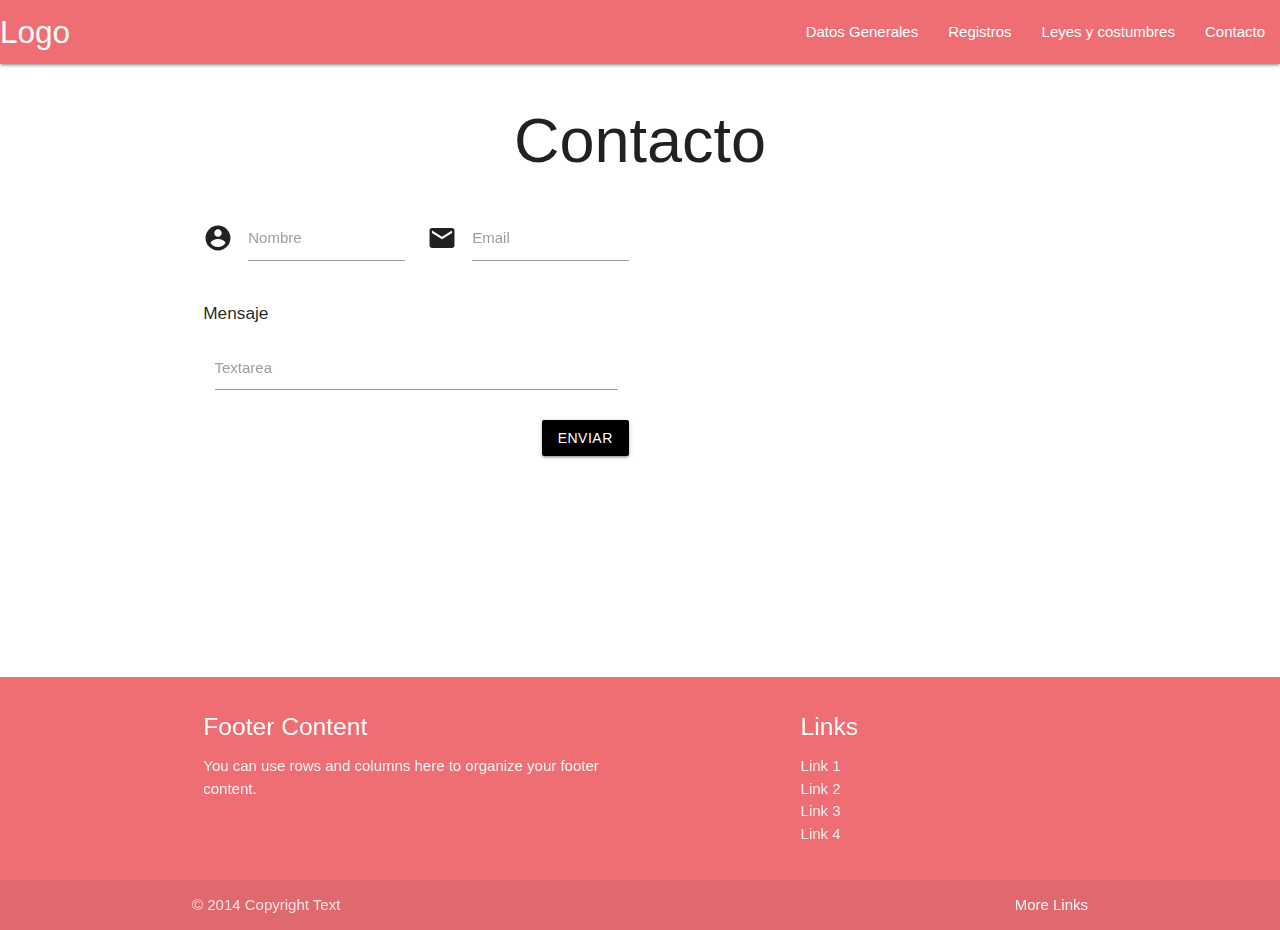
<file: materialize/conn.html>
<!DOCTYPE html>
<html lang="es">
<head>
  <meta charset="utf-8">
  <title>EC</title>
  <link rel="shortcut icon" type="image/png" href="img/icono.png">
  <!--Import Google Icon Font-->
  <link href="https://fonts.googleapis.com/icon?family=Material+Icons" rel="stylesheet">
  <!--Import materialize.css-->
  <link type="text/css" rel="stylesheet" href="css/materialize.min.css"  media="screen,projection"/>
  <link rel="stylesheet" href="css/estilo.css">
  <!--Let browser know website is optimized for mobile-->
  <meta name="viewport" content="width=device-width, initial-scale=1.0"/>
</head>

<body>
  <!--Navbar-->
  <nav>
    <div class="nav-wrapper">
      <a href="#!" class="brand-logo">Logo</a>
      <a href="#" data-target="mobile-demo" class="sidenav-trigger"><i class="material-icons">menu</i></a>
      <ul class="right hide-on-med-and-down">
        <li><a href="dg.html">Datos Generales</a></li>
        <li><a href="reg.html">Registros</a></li>
        <li><a href="leycos.html">Leyes y costumbres</a></li>
        <li><a href="conn.html">Contacto</a></li>
      </ul>
    </div>
  </nav>

  <ul class="sidenav" id="mobile-demo">
    <li><a href="dg.html.html">Datos Generales</a></li>
    <li><a href="reg.html">Registros</a></li>
    <li><a href="leycos.html">Leyes y constumbres</a></li>
    <li><a href="conn.html">Contacto</a></li>
  </ul>
  <main>
    <div class="container">
      <h1>Contacto</h1>
      <div class="row">
        <div class="col m6">
          <form action="mensaje.php" method="post">
            <div class="row">
              <div class="input-field col s6">
                <i class="material-icons prefix">account_circle</i>
                <input id="icon_prefix" type="text" class="validate" name="nombre" required>
                <label for="icon_prefix">Nombre</label>
              </div>
              <div class="input-field col s6">
                <i class="material-icons prefix">mail</i>
                <input id="email" type="email" class="validate" name="correo" required>
                <label for="email" data-error="Correo no valido" data-success="Correo valido">Email</label>
              </div>
            </div>
            <h6>Mensaje</h6>
            <div class="input-field col s12">
              <textarea name="mensaje" id="textarea1" class="materialize-textarea"></textarea>
              <label for="textarea1" required>Textarea</label>
            </div>
            <input type="submit" value="Enviar" class="btn black right">
          </form>

        </div>
        <div class="col m6">
          <iframe src="https://www.google.com/maps/embed?pb=!1m18!1m12!1m3!1d404811.2671992865!2d126.70936381706494!3d37.56476893071881!2m3!1f0!2f0!3f0!3m2!1i1024!2i768!4f13.1!3m3!1m2!1s0x357ca28b61c565cd%3A0x858aedb4e4ea83eb!2sSe%C3%BAl%2C+Corea+del+Sur!5e0!3m2!1ses!2smx!4v1530198561498" width="100%" height="450" frameborder="0" style="border:0" allowfullscreen></iframe>

        </div>
      </div>
    </div>
    

  </main>
  <footer class="page-footer">
    <div class="container">
      <div class="row">
        <div class="col l6 s12">
          <h5 class="white-text">Footer Content</h5>
          <p class="grey-text text-lighten-4">You can use rows and columns here to organize your footer content.</p>
        </div>
        <div class="col l4 offset-l2 s12">
          <h5 class="white-text">Links</h5>
          <ul>
            <li><a class="grey-text text-lighten-3" href="#!">Link 1</a></li>
            <li><a class="grey-text text-lighten-3" href="#!">Link 2</a></li>
            <li><a class="grey-text text-lighten-3" href="#!">Link 3</a></li>
            <li><a class="grey-text text-lighten-3" href="#!">Link 4</a></li>
          </ul>
        </div>
      </div>
    </div>
    <div class="footer-copyright">
      <div class="container">
        © 2014 Copyright Text
        <a class="grey-text text-lighten-4 right" href="#!">More Links</a>
      </div>
    </div>
  </footer>


  <!--JavaScript at end of body for optimized loading-->
  <script type="text/javascript" src="js/jquery_min.js"></script>
  <script type="text/javascript" src="js/materialize.min.js"></script>
  <script type="text/javascript" src="js/app.js"></script> 
</body>
</html>
</file>
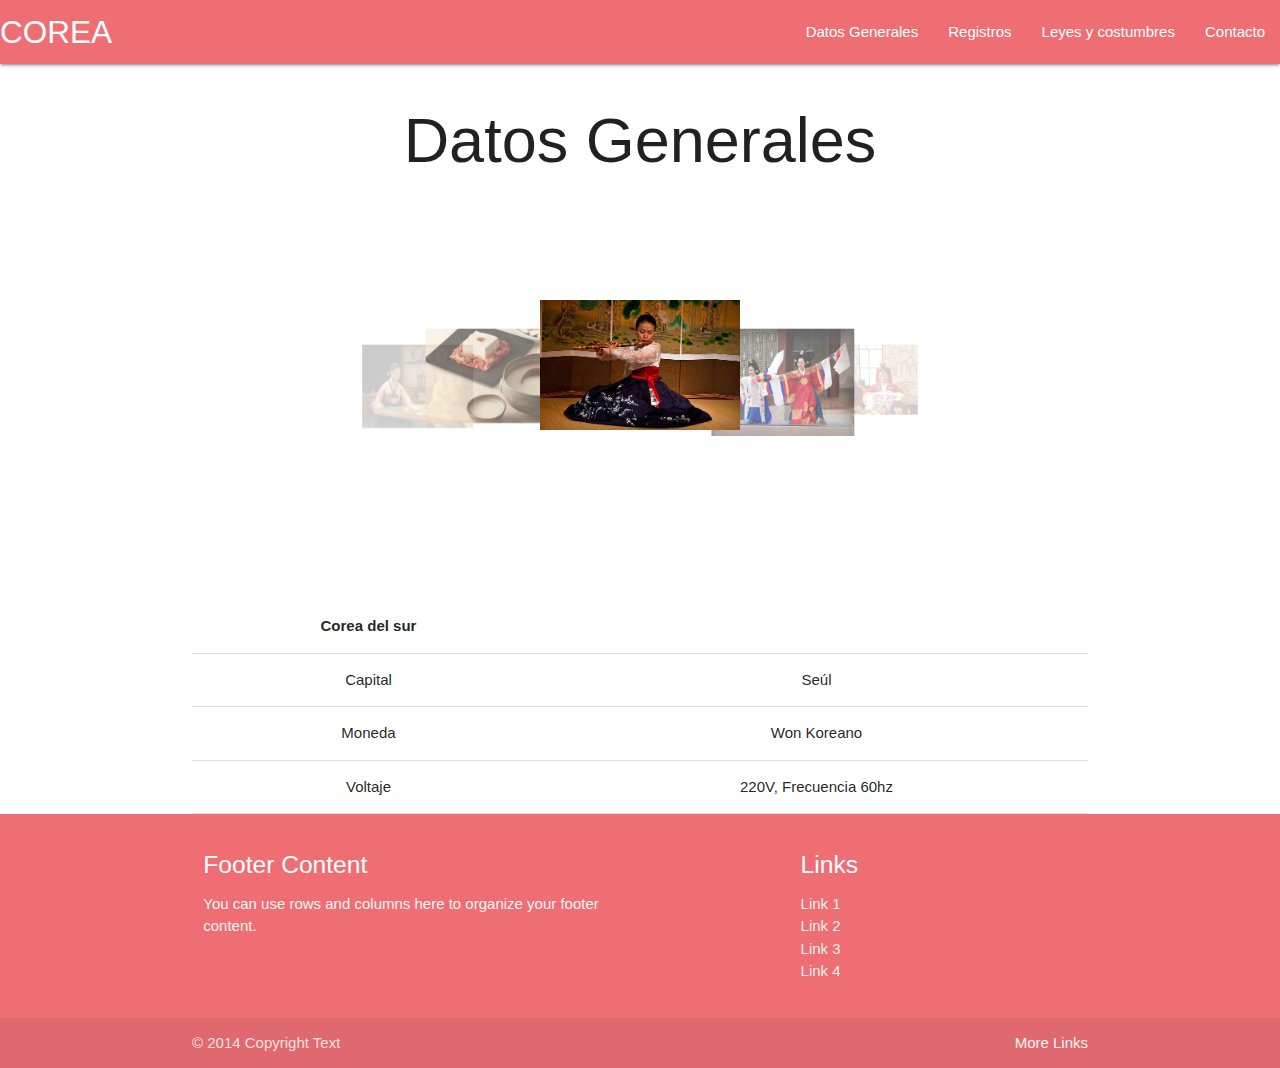
<file: materialize/dg.html>
<!DOCTYPE html>
<html lang="es">
<head>
  <meta charset="utf-8">
  <title>EC</title>
  <link rel="shortcut icon" type="image/png" href="img/icono.png">
  <!--Import Google Icon Font-->
  <link href="https://fonts.googleapis.com/icon?family=Material+Icons" rel="stylesheet">
  <!--Import materialize.css-->
  <link type="text/css" rel="stylesheet" href="css/materialize.min.css"  media="screen,projection"/>
  <link rel="stylesheet" href="css/estilo.css">
  <!--Let browser know website is optimized for mobile-->
  <meta name="viewport" content="width=device-width, initial-scale=1.0"/>
</head>

<body>
  <!--Navbar-->
  <nav>
    <div class="nav-wrapper">
      <a href="index.html" class="brand-logo">COREA</a>
      <a href="#" data-target="mobile-demo" class="sidenav-trigger"><i class="material-icons">menu</i></a>
      <ul class="right hide-on-med-and-down">
        <li><a href="dg.html">Datos Generales</a></li>
        <li><a href="reg.html">Registros</a></li>
        <li><a href="leycos.html">Leyes y costumbres</a></li>
        <li><a href="conn.html">Contacto</a></li>
      </ul>
    </div>
  </nav>

  <ul class="sidenav" id="mobile-demo">
    <li><a href="dg.html.html">Datos Generales</a></li>
    <li><a href="reg.html">Registros</a></li>
    <li><a href="leycos.html">Leyes y constumbres</a></li>
    <li><a href="conn.html">Contacto</a></li>
  </ul>
  <main>
    <h1>Datos Generales</h1>
    <!--Carrusel-->
    <div class="carousel">
      <a class="carousel-item" href="#one!"><img src="img/C1.jpg"></a>
      <a class="carousel-item" href="#two!"><img src="img/C2.jpg"></a>
      <a class="carousel-item" href="#three!"><img src="img/C3.jpg"></a>
      <a class="carousel-item" href="#four!"><img src="img/C4.jpg"></a>
      <a class="carousel-item" href="#five!"><img src="img/C5.jpg"></a>
    </div>
    <!--Tabla-->
    <div class="container">
      <table class="centered">
        <thead>
          <tr>
            <th>Corea del sur</th>
          </tr>
        </thead>

        <tbody>
          <tr>
            <td>Capital</td>
            <td>Seúl</td>
          </tr>
          <tr>
            <td>Moneda</td>
            <td>Won Koreano</td>
          </tr>
          <tr>
            <td>Voltaje</td>
            <td>220V, Frecuencia 60hz</td>
          </tr>
        </tbody>
      </table>
      
    </div>

  </main>
  <footer class="page-footer">
    <div class="container">
      <div class="row">
        <div class="col l6 s12">
          <h5 class="white-text">Footer Content</h5>
          <p class="grey-text text-lighten-4">You can use rows and columns here to organize your footer content.</p>
        </div>
        <div class="col l4 offset-l2 s12">
          <h5 class="white-text">Links</h5>
          <ul>
            <li><a class="grey-text text-lighten-3" href="#!">Link 1</a></li>
            <li><a class="grey-text text-lighten-3" href="#!">Link 2</a></li>
            <li><a class="grey-text text-lighten-3" href="#!">Link 3</a></li>
            <li><a class="grey-text text-lighten-3" href="#!">Link 4</a></li>
          </ul>
        </div>
      </div>
    </div>
    <div class="footer-copyright">
      <div class="container">
        © 2014 Copyright Text
        <a class="grey-text text-lighten-4 right" href="#!">More Links</a>
      </div>
    </div>
  </footer>


  <!--JavaScript at end of body for optimized loading-->
  <script type="text/javascript" src="js/jquery_min.js"></script>
  <script type="text/javascript" src="js/materialize.min.js"></script>
  <script type="text/javascript" src="js/app.js"></script> 
</body>
</html>
</file>
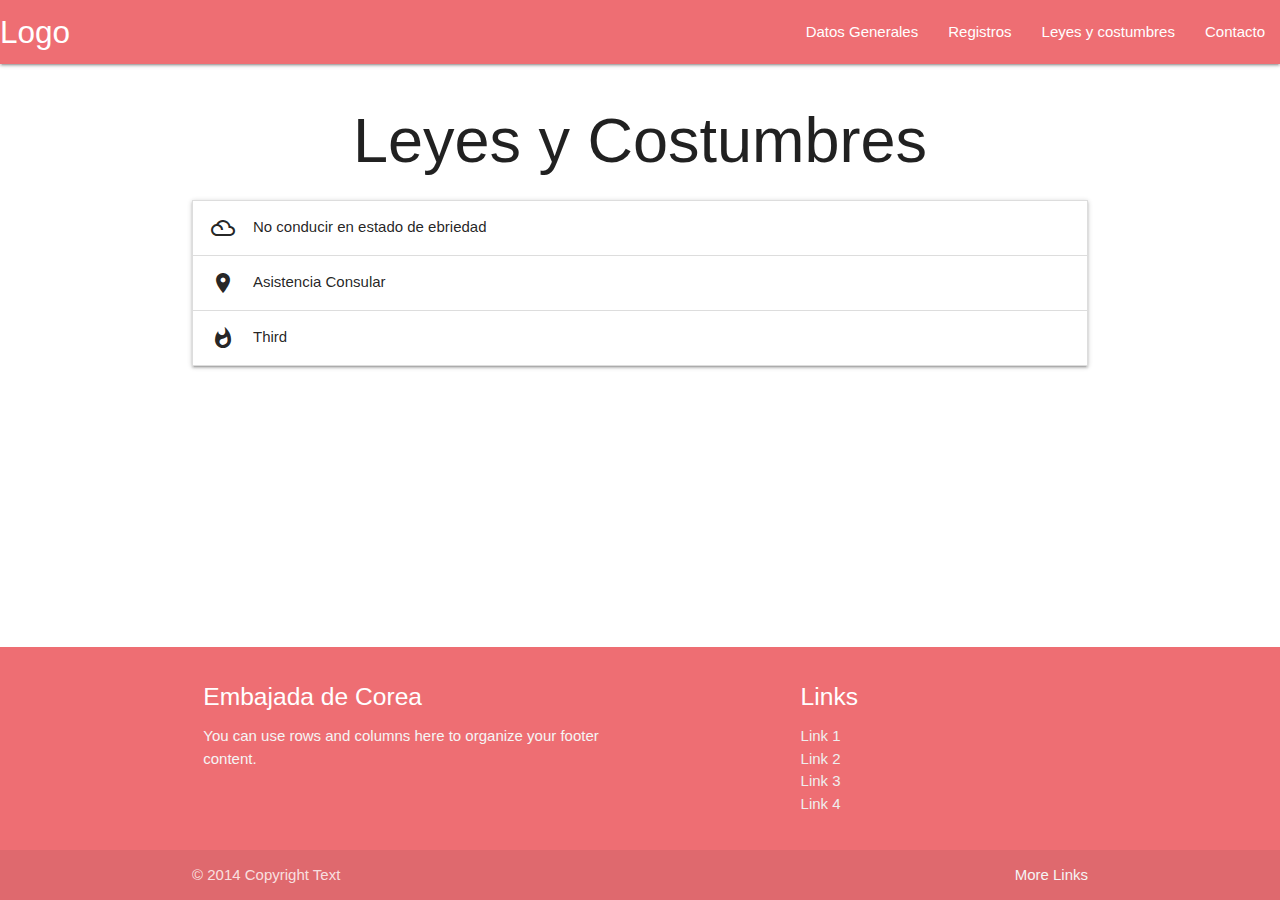
<file: materialize/leycos.html>
<!DOCTYPE html>
<html lang="es">
<head>
  <meta charset="utf-8">
  <title>EC</title>
  <link rel="shortcut icon" type="image/png" href="img/icono.png">
  <!--Import Google Icon Font-->
  <link href="https://fonts.googleapis.com/icon?family=Material+Icons" rel="stylesheet">
  <!--Import materialize.css-->
  <link type="text/css" rel="stylesheet" href="css/materialize.min.css"  media="screen,projection"/>
  <link rel="stylesheet" href="css/estilo.css">
  <!--Let browser know website is optimized for mobile-->
  <meta name="viewport" content="width=device-width, initial-scale=1.0"/>
</head>

<body>
  <!--Navbar-->
  <nav>
    <div class="nav-wrapper">
      <a href="#!" class="brand-logo">Logo</a>
      <a href="#" data-target="mobile-demo" class="sidenav-trigger"><i class="material-icons">menu</i></a>
      <ul class="right hide-on-med-and-down">
        <li><a href="dg.html">Datos Generales</a></li>
        <li><a href="reg.html">Registros</a></li>
        <li><a href="leycos.html">Leyes y costumbres</a></li>
        <li><a href="conn.html">Contacto</a></li>
      </ul>
    </div>
  </nav>

  <ul class="sidenav" id="mobile-demo">
    <li><a href="dg.html.html">Datos Generales</a></li>
    <li><a href="reg.html">Registros</a></li>
    <li><a href="leycos.html">Leyes y constumbres</a></li>
    <li><a href="conn.html">Contacto</a></li>
  </ul>
  <main>
    <div class="container">
      <h1>Leyes y Costumbres</h1>
      <ul class="collapsible">
        <li>
          <div class="collapsible-header"><i class="material-icons">filter_drama</i>No conducir en estado de ebriedad</div>
          <div class="collapsible-body"><span>Lorem ipsum dolor sit amet.</span></div>
        </li>
        <li>
          <div class="collapsible-header"><i class="material-icons">place</i>Asistencia Consular</div>
          <div class="collapsible-body"><span>Lorem ipsum dolor sit amet.</span></div>
        </li>
        <li>
          <div class="collapsible-header"><i class="material-icons">whatshot</i>Third</div>
          <div class="collapsible-body"><span>Lorem ipsum dolor sit amet.</span></div>
        </li>
      </ul>

    </div>
    

  </main>
  <footer class="page-footer">
    <div class="container">
      <div class="row">
        <div class="col l6 s12">
          <h5 class="white-text">Embajada de Corea</h5>
          <p class="grey-text text-lighten-4">You can use rows and columns here to organize your footer content.</p>
        </div>
        <div class="col l4 offset-l2 s12">
          <h5 class="white-text">Links</h5>
          <ul>
            <li><a class="grey-text text-lighten-3" href="#!">Link 1</a></li>
            <li><a class="grey-text text-lighten-3" href="#!">Link 2</a></li>
            <li><a class="grey-text text-lighten-3" href="#!">Link 3</a></li>
            <li><a class="grey-text text-lighten-3" href="#!">Link 4</a></li>
          </ul>
        </div>
      </div>
    </div>
    <div class="footer-copyright">
      <div class="container">
        © 2014 Copyright Text
        <a class="grey-text text-lighten-4 right" href="#!">More Links</a>
      </div>
    </div>
  </footer>


  <!--JavaScript at end of body for optimized loading-->
  <script type="text/javascript" src="js/jquery_min.js"></script>
  <script type="text/javascript" src="js/materialize.min.js"></script>
  <script type="text/javascript" src="js/app.js"></script> 
</body>
</html>
</file>
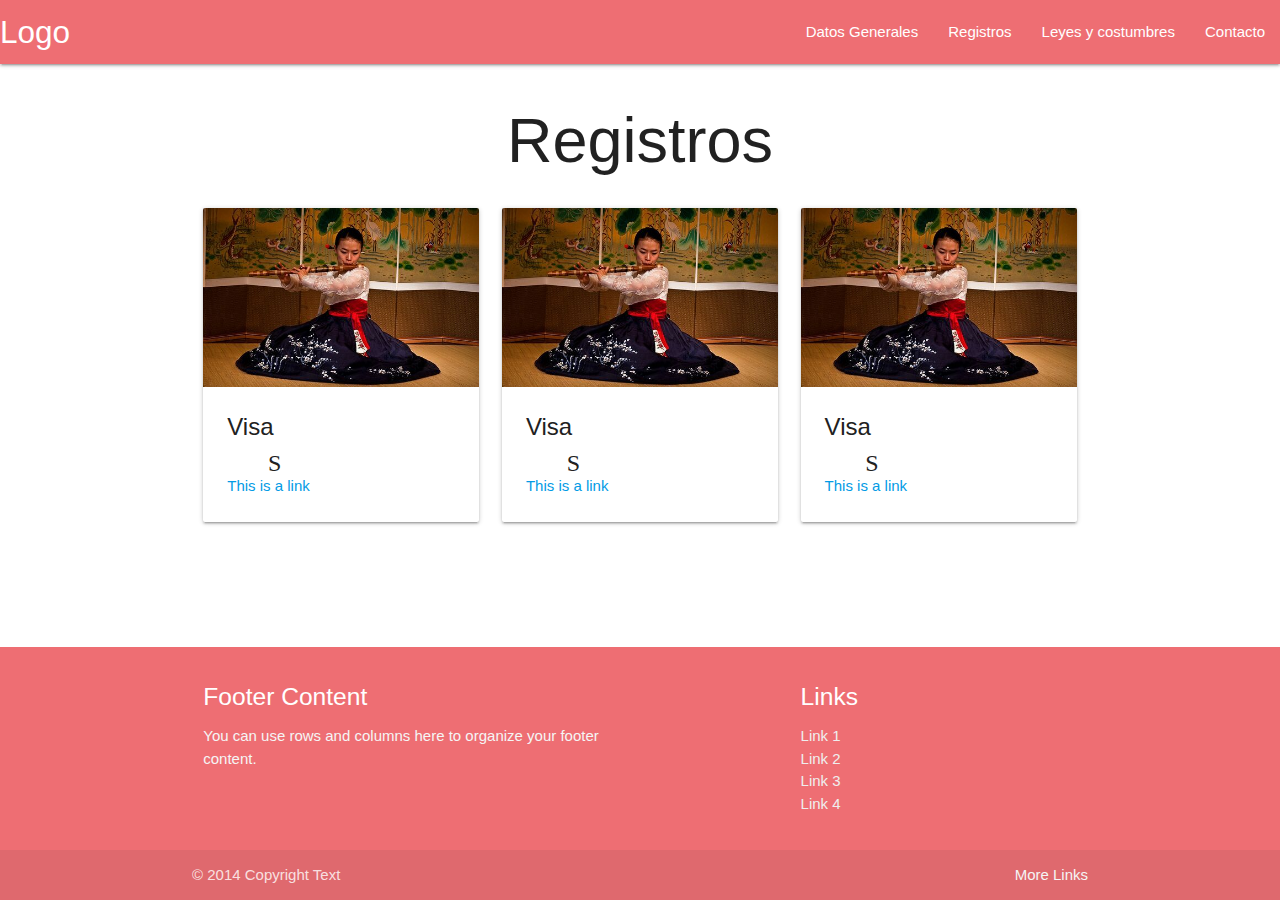
<file: materialize/reg.html>
<!DOCTYPE html>
<html lang="es">
<head>
  <meta charset="utf-8">
  <title>EC</title>
  <link rel="shortcut icon" type="image/png" href="img/icono.png">
  <!--Import Google Icon Font-->
  <link href="https://fonts.googleapis.com/icon?family=Material+Icons" rel="stylesheet">
  <!--Import materialize.css-->
  <link type="text/css" rel="stylesheet" href="css/materialize.min.css"  media="screen,projection"/>
  <link rel="stylesheet" href="css/estilo.css">
  <!--Let browser know website is optimized for mobile-->
  <meta name="viewport" content="width=device-width, initial-scale=1.0"/>
</head>

<body>
  
    <!--Navbar-->
    <nav>
      <div class="nav-wrapper">
        <a href="#!" class="brand-logo">Logo</a>
        <a href="#" data-target="mobile-demo" class="sidenav-trigger"><i class="material-icons">menu</i></a>
        <ul class="right hide-on-med-and-down">
          <li><a href="dg.html">Datos Generales</a></li>
          <li><a href="reg.html">Registros</a></li>
          <li><a href="leycos.html">Leyes y costumbres</a></li>
          <li><a href="conn.html">Contacto</a></li>
        </ul>
      </div>
    </nav>

    <ul class="sidenav" id="mobile-demo">
      <li><a href="dg.html.html">Datos Generales</a></li>
      <li><a href="reg.html">Registros</a></li>
      <li><a href="leycos.html">Leyes y constumbres</a></li>
      <li><a href="conn.html">Contacto</a></li>
    </ul>
    <main>
      <h1>Registros</h1>
      <div class="container">
      <div class="row">
        <div class="col m4">
          <!--Card Reveal-->
          <div class="card">
            <div class="card-image waves-effect waves-block waves-light">
              <img class="activator" src="img/C1.jpg">
            </div>
            <div class="card-content">
              <span class="card-title activator grey-text text-darken-4">Visa<i class="material-icons right">Saber mas</i></span>
              <p><a href="#">This is a link</a></p>
            </div>
            <div class="card-reveal">
              <span class="card-title grey-text text-darken-4">Visa<i class="material-icons right">Cerrar</i></span>
              <p>Las personas mexicanas no necesitan visa</p>
            </div>
          </div>
        </div>
        <div class="col m4">
          <div class="card">
            <div class="card-image waves-effect waves-block waves-light">
              <img class="activator" src="img/C1.jpg">
            </div>
            <div class="card-content">
              <span class="card-title activator grey-text text-darken-4">Visa<i class="material-icons right">Saber mas</i></span>
              <p><a href="#">This is a link</a></p>
            </div>
            <div class="card-reveal">
              <span class="card-title grey-text text-darken-4">Visa<i class="material-icons right">Cerrar</i></span>
              <p>Las personas mexicanas no necesitan visa</p>
            </div>
          </div>
        </div><div class="col m4">
          <div class="card">
            <div class="card-image waves-effect waves-block waves-light">
              <img class="activator" src="img/C1.jpg">
            </div>
            <div class="card-content">
              <span class="card-title activator grey-text text-darken-4">Visa<i class="material-icons right">Saber mas</i></span>
              <p><a href="#">This is a link</a></p>
            </div>
            <div class="card-reveal">
              <span class="card-title grey-text text-darken-4">Visa<i class="material-icons right">Cerrar</i></span>
              <p>Las personas mexicanas no necesitan visa</p>
            </div>
          </div>
        </div>
      </div>
    </div>
      
    </main>

    <footer class="page-footer">
      <div class="container">
        <div class="row">
          <div class="col l6 s12">
            <h5 class="white-text">Footer Content</h5>
            <p class="grey-text text-lighten-4">You can use rows and columns here to organize your footer content.</p>
          </div>
          <div class="col l4 offset-l2 s12">
            <h5 class="white-text">Links</h5>
            <ul>
              <li><a class="grey-text text-lighten-3" href="#!">Link 1</a></li>
              <li><a class="grey-text text-lighten-3" href="#!">Link 2</a></li>
              <li><a class="grey-text text-lighten-3" href="#!">Link 3</a></li>
              <li><a class="grey-text text-lighten-3" href="#!">Link 4</a></li>
            </ul>
          </div>
        </div>
      </div>
      <div class="footer-copyright">
        <div class="container">
          © 2014 Copyright Text
          <a class="grey-text text-lighten-4 right" href="#!">More Links</a>
        </div>
      </div>
    </footer>


    <!--JavaScript at end of body for optimized loading-->
    <script type="text/javascript" src="js/jquery_min.js"></script>
    <script type="text/javascript" src="js/materialize.min.js"></script>
    <script type="text/javascript" src="js/app.js"></script> 
  
</body>
</html>
</file>
<file: ejercicio/css/style.css>
body{
	overflow-x: hidden;
}
.centrarTexto{
	text-align: center;
}
.justificarTexto{
	text-align: justify;
}
/*Código para hacer responsiva una imagen*/
.ajustarLogo{
	width: 15%;
	height: auto;
}
.d-block{
	border: 15px solid white;
	border-radius: 50% 50%;
	
}
.card{
	border:10px solid gold;
	border-radius: 15px;
	margin-left: 10px;
}
.card-img-top, .card-img{
	border:5px solid blue;
	border-radius: 50% 50%;
}
.card-body{
	border:5px solid blue;
	border-radius: 15px;
	color: gold;
}
.card-header{
	color: gold;
}
</file>
<file: ejercicio2/assets/css/noscript.css>
/*
	Dimension by HTML5 UP
	html5up.net | @ajlkn
	Free for personal and commercial use under the CCA 3.0 license (html5up.net/license)
*/

/* BG */

	body.is-preload #bg:before {
		background-color: transparent;
	}

/* Header */

	body.is-preload #header {
		-moz-filter: none;
		-webkit-filter: none;
		-ms-filter: none;
		filter: none;
	}

		body.is-preload #header > * {
			opacity: 1;
		}

		body.is-preload #header .content .inner {
			max-height: none;
			padding: 3rem 2rem;
			opacity: 1;
		}

/* Main */

	#main article {
		opacity: 1;
		margin: 4rem 0 0 0;
	}
</file>
<file: materialize/css/estilo.css>
body {
	display: flex;
	min-height: 100vh;
	flex-direction: column;
}

main {
	flex: 1 0 auto;
}

h1{
	text-align: center;
}
.nav-wrapper .page-footer{
	background: #3949ab;
	}
</file>
<file: Oxxo/css/estilo.css>
body {
	display: flex;
	min-height: 100vh;
	flex-direction: column;
}

main {
	flex: 1 0 auto;
}

h1{
	text-align: center;
}
.nav-wrapper .page-footer{
	background: #3949ab;
	}
</file>
<file: ejercicio2/assets/css/main.css>
@import url(font-awesome.min.css);
@import url("https://fonts.googleapis.com/css?family=Source+Sans+Pro:300italic,600italic,300,600");

/*
	Dimension by HTML5 UP
	html5up.net | @ajlkn
	Free for personal and commercial use under the CCA 3.0 license (html5up.net/license)
*/

html, body, div, span, applet, object,
iframe, h1, h2, h3, h4, h5, h6, p, blockquote,
pre, a, abbr, acronym, address, big, cite,
code, del, dfn, em, img, ins, kbd, q, s, samp,
small, strike, strong, sub, sup, tt, var, b,
u, i, center, dl, dt, dd, ol, ul, li, fieldset,
form, label, legend, table, caption, tbody,
tfoot, thead, tr, th, td, article, aside,
canvas, details, embed, figure, figcaption,
footer, header, hgroup, menu, nav, output, ruby,
section, summary, time, mark, audio, video {
	margin: 0;
	padding: 0;
	border: 0;
	font-size: 100%;
	font: inherit;
	vertical-align: baseline;}

article, aside, details, figcaption, figure,
footer, header, hgroup, menu, nav, section {
	display: block;}

body {
	line-height: 1;
}

ol, ul {
	list-style: none;
}

blockquote, q {
	quotes: none;
}

	blockquote:before, blockquote:after, q:before, q:after {
		content: '';
		content: none;
	}

table {
	border-collapse: collapse;
	border-spacing: 0;
}

body {
	-webkit-text-size-adjust: none;
}

mark {
	background-color: transparent;
	color: inherit;
}

input::-moz-focus-inner {
	border: 0;
	padding: 0;
}

input, select, textarea {
	-moz-appearance: none;
	-webkit-appearance: none;
	-ms-appearance: none;
	appearance: none;
}

/* Basic */

	@-ms-viewport {
		width: device-width;
	}

	@media screen and (max-width: 480px) {

		html, body {
			min-width: 320px;
		}

	}

	html {
		box-sizing: border-box;
	}

	*, *:before, *:after {
		box-sizing: inherit;
	}

	body {
		background: #1b1f22;
	}

		body.is-preload *, body.is-preload *:before, body.is-preload *:after {
			-moz-animation: none !important;
			-webkit-animation: none !important;
			-ms-animation: none !important;
			animation: none !important;
			-moz-transition: none !important;
			-webkit-transition: none !important;
			-ms-transition: none !important;
			transition: none !important;
		}

/* Type */

	html {
		font-size: 16pt;
	}

		@media screen and (max-width: 1680px) {

			html {
				font-size: 12pt;
			}

		}

		@media screen and (max-width: 736px) {

			html {
				font-size: 11pt;
			}

		}

		@media screen and (max-width: 360px) {

			html {
				font-size: 10pt;
			}

		}

	body, input, select, textarea {
		color: #ffffff;
		font-family: "Source Sans Pro", sans-serif;
		font-weight: 300;
		font-size: 1rem;
		line-height: 1.65;
	}

	a {
		-moz-transition: color 0.2s ease-in-out, background-color 0.2s ease-in-out, border-bottom-color 0.2s ease-in-out;
		-webkit-transition: color 0.2s ease-in-out, background-color 0.2s ease-in-out, border-bottom-color 0.2s ease-in-out;
		-ms-transition: color 0.2s ease-in-out, background-color 0.2s ease-in-out, border-bottom-color 0.2s ease-in-out;
		transition: color 0.2s ease-in-out, background-color 0.2s ease-in-out, border-bottom-color 0.2s ease-in-out;
		border-bottom: dotted 1px rgba(255, 255, 255, 0.5);
		text-decoration: none;
		color: inherit;
	}

		a:hover {
			border-bottom-color: transparent;
		}

	strong, b {
		color: #ffffff;
		font-weight: 600;
	}

	em, i {
		font-style: italic;
	}

	p {
		margin: 0 0 2rem 0;
	}

	h1, h2, h3, h4, h5, h6 {
		color: gold;
		font-weight: 600;
		line-height: 1.5;
		margin: 0 0 1rem 0;
		text-transform: uppercase;
		letter-spacing: 0.2rem;
	}

		h1 a, h2 a, h3 a, h4 a, h5 a, h6 a {
			color: inherit;
			text-decoration: none;
		}

		h1.major, h2.major, h3.major, h4.major, h5.major, h6.major {
			border-bottom: solid 1px #ffffff;
			width: -moz-max-content;
			width: -webkit-max-content;
			width: -ms-max-content;
			width: max-content;
			padding-bottom: 0.5rem;
			margin: 0 0 2rem 0;
		}

	h1 {
		font-size: 2.25rem;
		line-height: 1.3;
		letter-spacing: 0.5rem;
	}

	h2 {
		font-size: 1.5rem;
		line-height: 1.4;
		letter-spacing: 0.5rem;
	}

	h3 {
		font-size: 1rem;
	}

	h4 {
		font-size: 0.8rem;
	}

	h5 {
		font-size: 0.7rem;
	}

	h6 {
		font-size: 0.6rem;
	}

	@media screen and (max-width: 736px) {

		h1 {
			font-size: 1.75rem;
			line-height: 1.4;
		}

		h2 {
			font-size: 1.25em;
			line-height: 1.5;
		}

	}

	sub {
		font-size: 0.8rem;
		position: relative;
		top: 0.5rem;
	}

	sup {
		font-size: 0.8rem;
		position: relative;
		top: -0.5rem;
	}

	blockquote {
		border-left: solid 4px #ffffff;
		font-style: italic;
		margin: 0 0 2rem 0;
		padding: 0.5rem 0 0.5rem 2rem;
	}

	code {
		background: rgba(255, 255, 255, 0.075);
		border-radius: 4px;
		font-family: "Courier New", monospace;
		font-size: 0.9rem;
		margin: 0 0.25rem;
		padding: 0.25rem 0.65rem;
	}

	pre {
		-webkit-overflow-scrolling: touch;
		font-family: "Courier New", monospace;
		font-size: 0.9rem;
		margin: 0 0 2rem 0;
	}

		pre code {
			display: block;
			line-height: 1.75;
			padding: 1rem 1.5rem;
			overflow-x: auto;
		}

	hr {
		border: 0;
		border-bottom: solid 1px #ffffff;
		margin: 2.75rem 0;
	}

	.align-left {
		text-align: left;
	}

	.align-center {
		text-align: center;
	}

	.align-right {
		text-align: right;
	}

/* Form */

	form {
		margin: 0 0 2rem 0;
	}

		form > :last-child {
			margin-bottom: 0;
		}

		form > .fields {
			display: -moz-flex;
			display: -webkit-flex;
			display: -ms-flex;
			display: flex;
			-moz-flex-wrap: wrap;
			-webkit-flex-wrap: wrap;
			-ms-flex-wrap: wrap;
			flex-wrap: wrap;
			width: calc(100% + 3rem);
			margin: -1.5rem 0 2rem -1.5rem;
		}

			form > .fields > .field {
				-moz-flex-grow: 0;
				-webkit-flex-grow: 0;
				-ms-flex-grow: 0;
				flex-grow: 0;
				-moz-flex-shrink: 0;
				-webkit-flex-shrink: 0;
				-ms-flex-shrink: 0;
				flex-shrink: 0;
				padding: 1.5rem 0 0 1.5rem;
				width: calc(100% - 1.5rem);
			}

				form > .fields > .field.half {
					width: calc(50% - 0.75rem);
				}

				form > .fields > .field.third {
					width: calc(100%/3 - 0.5rem);
				}

				form > .fields > .field.quarter {
					width: calc(25% - 0.375rem);
				}

		@media screen and (max-width: 480px) {

			form > .fields {
				width: calc(100% + 3rem);
				margin: -1.5rem 0 2rem -1.5rem;
			}

				form > .fields > .field {
					padding: 1.5rem 0 0 1.5rem;
					width: calc(100% - 1.5rem);
				}

					form > .fields > .field.half {
						width: calc(100% - 1.5rem);
					}

					form > .fields > .field.third {
						width: calc(100% - 1.5rem);
					}

					form > .fields > .field.quarter {
						width: calc(100% - 1.5rem);
					}

		}

	label {
		color: #ffffff;
		display: block;
		font-size: 0.8rem;
		font-weight: 300;
		letter-spacing: 0.2rem;
		line-height: 1.5;
		margin: 0 0 1rem 0;
		text-transform: uppercase;
	}

	input[type="text"],
	input[type="password"],
	input[type="email"],
	input[type="tel"],
	select,
	textarea {
		-moz-appearance: none;
		-webkit-appearance: none;
		-ms-appearance: none;
		appearance: none;
		-moz-transition: border-color 0.2s ease-in-out, box-shadow 0.2s ease-in-out, background-color 0.2s ease-in-out;
		-webkit-transition: border-color 0.2s ease-in-out, box-shadow 0.2s ease-in-out, background-color 0.2s ease-in-out;
		-ms-transition: border-color 0.2s ease-in-out, box-shadow 0.2s ease-in-out, background-color 0.2s ease-in-out;
		transition: border-color 0.2s ease-in-out, box-shadow 0.2s ease-in-out, background-color 0.2s ease-in-out;
		background-color: transparent;
		border-radius: 4px;
		border: solid 1px #ffffff;
		color: inherit;
		display: block;
		outline: 0;
		padding: 0 1rem;
		text-decoration: none;
		width: 100%;
	}

		input[type="text"]:invalid,
		input[type="password"]:invalid,
		input[type="email"]:invalid,
		input[type="tel"]:invalid,
		select:invalid,
		textarea:invalid {
			box-shadow: none;
		}

		input[type="text"]:focus,
		input[type="password"]:focus,
		input[type="email"]:focus,
		input[type="tel"]:focus,
		select:focus,
		textarea:focus {
			background: rgba(255, 255, 255, 0.075);
			border-color: #ffffff;
			box-shadow: 0 0 0 1px #ffffff;
		}

	select {
		background-image: url("data:image/svg+xml;charset=utf8,%3Csvg xmlns='http://www.w3.org/2000/svg' width='40' height='40' preserveAspectRatio='none' viewBox='0 0 40 40'%3E%3Cpath d='M9.4,12.3l10.4,10.4l10.4-10.4c0.2-0.2,0.5-0.4,0.9-0.4c0.3,0,0.6,0.1,0.9,0.4l3.3,3.3c0.2,0.2,0.4,0.5,0.4,0.9 c0,0.4-0.1,0.6-0.4,0.9L20.7,31.9c-0.2,0.2-0.5,0.4-0.9,0.4c-0.3,0-0.6-0.1-0.9-0.4L4.3,17.3c-0.2-0.2-0.4-0.5-0.4-0.9 c0-0.4,0.1-0.6,0.4-0.9l3.3-3.3c0.2-0.2,0.5-0.4,0.9-0.4S9.1,12.1,9.4,12.3z' fill='%23ffffff' /%3E%3C/svg%3E");
		background-size: 1.25rem;
		background-repeat: no-repeat;
		background-position: calc(100% - 1rem) center;
		height: 2.75rem;
		padding-right: 2.75rem;
		text-overflow: ellipsis;
	}

		select option {
			color: #ffffff;
			background: #1b1f22;
		}

		select:focus::-ms-value {
			background-color: transparent;
		}

		select::-ms-expand {
			display: none;
		}

	input[type="text"],
	input[type="password"],
	input[type="email"],
	select {
		height: 2.75rem;
	}

	textarea {
		padding: 0.75rem 1rem;
	}

	input[type="checkbox"],
	input[type="radio"] {
		-moz-appearance: none;
		-webkit-appearance: none;
		-ms-appearance: none;
		appearance: none;
		display: block;
		float: left;
		margin-right: -2rem;
		opacity: 0;
		width: 1rem;
		z-index: -1;
	}

		input[type="checkbox"] + label,
		input[type="radio"] + label {
			text-decoration: none;
			-moz-user-select: none;
			-webkit-user-select: none;
			-ms-user-select: none;
			user-select: none;
			color: #ffffff;
			cursor: pointer;
			display: inline-block;
			font-size: 0.8rem;
			font-weight: 300;
			margin: 0 0 0.5rem 0;
			padding-left: 2.65rem;
			padding-right: 0.75rem;
			position: relative;
		}

			input[type="checkbox"] + label:before,
			input[type="radio"] + label:before {
				-moz-osx-font-smoothing: grayscale;
				-webkit-font-smoothing: antialiased;
				font-family: FontAwesome;
				font-style: normal;
				font-weight: normal;
				text-transform: none !important;
			}

			input[type="checkbox"] + label:before,
			input[type="radio"] + label:before {
				-moz-transition: border-color 0.2s ease-in-out, box-shadow 0.2s ease-in-out, background-color 0.2s ease-in-out;
				-webkit-transition: border-color 0.2s ease-in-out, box-shadow 0.2s ease-in-out, background-color 0.2s ease-in-out;
				-ms-transition: border-color 0.2s ease-in-out, box-shadow 0.2s ease-in-out, background-color 0.2s ease-in-out;
				transition: border-color 0.2s ease-in-out, box-shadow 0.2s ease-in-out, background-color 0.2s ease-in-out;
				border-radius: 4px;
				border: solid 1px #ffffff;
				content: '';
				display: inline-block;
				height: 1.65rem;
				left: 0;
				line-height: calc(1.58125rem + 0em);
				position: absolute;
				text-align: center;
				top: -0.125rem;
				width: 1.65rem;
			}

		input[type="checkbox"]:checked + label:before,
		input[type="radio"]:checked + label:before {
			background: #ffffff !important;
			border-color: #ffffff !important;
			color: #1b1f22;
			content: '\f00c';
		}

		input[type="checkbox"]:focus + label:before,
		input[type="radio"]:focus + label:before {
			background: rgba(255, 255, 255, 0.075);
			border-color: #ffffff;
			box-shadow: 0 0 0 1px #ffffff;
		}

	input[type="checkbox"] + label:before {
		border-radius: 4px;
	}

	input[type="radio"] + label:before {
		border-radius: 100%;
	}

	::-webkit-input-placeholder {
		color: rgba(255, 255, 255, 0.5) !important;
		opacity: 1.0;
	}

	:-moz-placeholder {
		color: rgba(255, 255, 255, 0.5) !important;
		opacity: 1.0;
	}

	::-moz-placeholder {
		color: rgba(255, 255, 255, 0.5) !important;
		opacity: 1.0;
	}

	:-ms-input-placeholder {
		color: rgba(255, 255, 255, 0.5) !important;
		opacity: 1.0;
	}

	.formerize-placeholder {
		color: rgba(255, 255, 255, 0.5) !important;
		opacity: 1.0;
	}

/* Box */

	.box {
		border-radius: 4px;
		border: solid 1px #ffffff;
		margin-bottom: 2rem;
		padding: 1.5em;
	}

		.box > :last-child,
		.box > :last-child > :last-child,
		.box > :last-child > :last-child > :last-child {
			margin-bottom: 0;
		}

		.box.alt {
			border: 0;
			border-radius: 0;
			padding: 0;
		}

/* Icon */

	.icon {
		text-decoration: none;
		border-bottom: none;
		position: relative;
	}

		.icon:before {
			-moz-osx-font-smoothing: grayscale;
			-webkit-font-smoothing: antialiased;
			font-family: FontAwesome;
			font-style: normal;
			font-weight: normal;
			text-transform: none !important;
		}

		.icon > .label {
			display: none;
		}

/* Image */

	.image {
		border-radius: 4px;
		border: 0;
		display: inline-block;
		position: relative;
	}

		.image:before {
			pointer-events: none;
			background-image: url("../../images/overlay.png");
			background-color: rgba(19, 21, 25, 0.5);
			border-radius: 4px;
			content: '';
			display: block;
			height: 100%;
			left: 0;
			opacity: 0.5;
			position: absolute;
			top: 0;
			width: 100%;
		}

		.image img {
			border-radius: 4px;
			display: block;
		}

		.image.left, .image.right {
			max-width: 40%;
		}

			.image.left img, .image.right img {
				width: 100%;
			}

		.image.left {
			float: left;
			padding: 0 1.5em 1em 0;
			top: 0.25em;
		}

		.image.right {
			float: right;
			padding: 0 0 1em 1.5em;
			top: 0.25em;
		}

		.image.fit {
			display: block;
			margin: 0 0 2rem 0;
			width: 100%;
		}

			.image.fit img {
				width: 100%;
			}

		.image.main {
			display: block;
			margin: 2.5rem 0;
			width: 100%;
		}

			.image.main img {
				width: 100%;
			}

		@media screen and (max-width: 736px) {

			.image.main {
				margin: 2rem 0;
			}

		}

		@media screen and (max-width: 480px) {

			.image.main {
				margin: 1.5rem 0;
			}

		}

/* List */

	ol {
		list-style: decimal;
		margin: 0 0 2rem 0;
		padding-left: 1.25em;
	}

		ol li {
			padding-left: 0.25em;
		}

	ul {
		list-style: disc;
		margin: 0 0 2rem 0;
		padding-left: 1em;
	}

		ul li {
			padding-left: 0.5em;
		}

		ul.alt {
			list-style: none;
			padding-left: 0;
		}

			ul.alt li {
				border-top: solid 1px #ffffff;
				padding: 0.5em 0;
			}

				ul.alt li:first-child {
					border-top: 0;
					padding-top: 0;
				}

	dl {
		margin: 0 0 2rem 0;
	}

		dl dt {
			display: block;
			font-weight: 600;
			margin: 0 0 1rem 0;
		}

		dl dd {
			margin-left: 2rem;
		}

/* Actions */

	ul.actions {
		display: -moz-flex;
		display: -webkit-flex;
		display: -ms-flex;
		display: flex;
		cursor: default;
		list-style: none;
		margin-left: -1rem;
		padding-left: 0;
	}

		ul.actions li {
			padding: 0 0 0 1rem;
			vertical-align: middle;
		}

		ul.actions.special {
			-moz-justify-content: center;
			-webkit-justify-content: center;
			-ms-justify-content: center;
			justify-content: center;
			width: 100%;
			margin-left: 0;
		}

			ul.actions.special li:first-child {
				padding-left: 0;
			}

		ul.actions.stacked {
			-moz-flex-direction: column;
			-webkit-flex-direction: column;
			-ms-flex-direction: column;
			flex-direction: column;
			margin-left: 0;
		}

			ul.actions.stacked li {
				padding: 1.3rem 0 0 0;
			}

				ul.actions.stacked li:first-child {
					padding-top: 0;
				}

		ul.actions.fit {
			width: calc(100% + 1rem);
		}

			ul.actions.fit li {
				-moz-flex-grow: 1;
				-webkit-flex-grow: 1;
				-ms-flex-grow: 1;
				flex-grow: 1;
				-moz-flex-shrink: 1;
				-webkit-flex-shrink: 1;
				-ms-flex-shrink: 1;
				flex-shrink: 1;
				width: 100%;
			}

				ul.actions.fit li > * {
					width: 100%;
				}

			ul.actions.fit.stacked {
				width: 100%;
			}

		@media screen and (max-width: 480px) {

			ul.actions:not(.fixed) {
				-moz-flex-direction: column;
				-webkit-flex-direction: column;
				-ms-flex-direction: column;
				flex-direction: column;
				margin-left: 0;
				width: 100% !important;
			}

				ul.actions:not(.fixed) li {
					-moz-flex-grow: 1;
					-webkit-flex-grow: 1;
					-ms-flex-grow: 1;
					flex-grow: 1;
					-moz-flex-shrink: 1;
					-webkit-flex-shrink: 1;
					-ms-flex-shrink: 1;
					flex-shrink: 1;
					padding: 1rem 0 0 0;
					text-align: center;
					width: 100%;
				}

					ul.actions:not(.fixed) li > * {
						width: 100%;
					}

					ul.actions:not(.fixed) li:first-child {
						padding-top: 0;
					}

					ul.actions:not(.fixed) li input[type="submit"],
					ul.actions:not(.fixed) li input[type="reset"],
					ul.actions:not(.fixed) li input[type="button"],
					ul.actions:not(.fixed) li button,
					ul.actions:not(.fixed) li .button {
						width: 100%;
					}

						ul.actions:not(.fixed) li input[type="submit"].icon:before,
						ul.actions:not(.fixed) li input[type="reset"].icon:before,
						ul.actions:not(.fixed) li input[type="button"].icon:before,
						ul.actions:not(.fixed) li button.icon:before,
						ul.actions:not(.fixed) li .button.icon:before {
							margin-left: -0.5em;
						}

		}

/* Icons */

	ul.icons {
		cursor: default;
		list-style: none;
		padding-left: 0;
	}

		ul.icons li {
			display: inline-block;
			padding: 0 0.75em 0 0;
		}

			ul.icons li:last-child {
				padding-right: 0;
			}

			ul.icons li a {
				border-radius: 100%;
				box-shadow: inset 0 0 0 1px #ffffff;
				display: inline-block;
				height: 2.25rem;
				line-height: 2.25rem;
				text-align: center;
				width: 2.25rem;
			}

				ul.icons li a:hover {
					background-color: rgba(255, 255, 255, 0.075);
				}

				ul.icons li a:active {
					background-color: rgba(255, 255, 255, 0.175);
				}

/* Table */

	.table-wrapper {
		-webkit-overflow-scrolling: touch;
		overflow-x: auto;
	}

	table {
		margin: 0 0 2rem 0;
		width: 100%;
	}

		table tbody tr {
			border: solid 1px #ffffff;
			border-left: 0;
			border-right: 0;
		}

			table tbody tr:nth-child(2n + 1) {
				background-color: rgba(255, 255, 255, 0.075);
			}

		table td {
			padding: 0.75em 0.75em;
		}

		table th {
			color: #ffffff;
			font-size: 0.9em;
			font-weight: 600;
			padding: 0 0.75em 0.75em 0.75em;
			text-align: left;
		}

		table thead {
			border-bottom: solid 2px #ffffff;
		}

		table tfoot {
			border-top: solid 2px #ffffff;
		}

		table.alt {
			border-collapse: separate;
		}

			table.alt tbody tr td {
				border: solid 1px #ffffff;
				border-left-width: 0;
				border-top-width: 0;
			}

				table.alt tbody tr td:first-child {
					border-left-width: 1px;
				}

			table.alt tbody tr:first-child td {
				border-top-width: 1px;
			}

			table.alt thead {
				border-bottom: 0;
			}

			table.alt tfoot {
				border-top: 0;
			}

/* Button */

	input[type="submit"],
	input[type="reset"],
	input[type="button"],
	button,
	.button {
		-moz-appearance: none;
		-webkit-appearance: none;
		-ms-appearance: none;
		appearance: none;
		-moz-transition: background-color 0.2s ease-in-out, color 0.2s ease-in-out;
		-webkit-transition: background-color 0.2s ease-in-out, color 0.2s ease-in-out;
		-ms-transition: background-color 0.2s ease-in-out, color 0.2s ease-in-out;
		transition: background-color 0.2s ease-in-out, color 0.2s ease-in-out;
		background-color: transparent;
		border-radius: 4px;
		border: 0;
		box-shadow: inset 0 0 0 1px #ffffff;
		color: #ffffff !important;
		cursor: pointer;
		display: inline-block;
		font-size: 0.8rem;
		font-weight: 300;
		height: 2.75rem;
		letter-spacing: 0.2rem;
		line-height: 2.75rem;
		outline: 0;
		padding: 0 1.25rem 0 1.35rem;
		text-align: center;
		text-decoration: none;
		text-transform: uppercase;
		white-space: nowrap;
	}

		input[type="submit"]:hover,
		input[type="reset"]:hover,
		input[type="button"]:hover,
		button:hover,
		.button:hover {
			background-color: rgba(255, 255, 255, 0.075);
		}

		input[type="submit"]:active,
		input[type="reset"]:active,
		input[type="button"]:active,
		button:active,
		.button:active {
			background-color: rgba(255, 255, 255, 0.175);
		}

		input[type="submit"].icon:before,
		input[type="reset"].icon:before,
		input[type="button"].icon:before,
		button.icon:before,
		.button.icon:before {
			margin-right: 0.5em;
		}

		input[type="submit"].fit,
		input[type="reset"].fit,
		input[type="button"].fit,
		button.fit,
		.button.fit {
			width: 100%;
		}

		input[type="submit"].small,
		input[type="reset"].small,
		input[type="button"].small,
		button.small,
		.button.small {
			font-size: 0.6rem;
			height: 2.0625rem;
			line-height: 2.0625rem;
		}

		input[type="submit"].primary,
		input[type="reset"].primary,
		input[type="button"].primary,
		button.primary,
		.button.primary {
			background-color: #ffffff;
			color: #1b1f22 !important;
			font-weight: 600;
		}

		input[type="submit"].disabled, input[type="submit"]:disabled,
		input[type="reset"].disabled,
		input[type="reset"]:disabled,
		input[type="button"].disabled,
		input[type="button"]:disabled,
		button.disabled,
		button:disabled,
		.button.disabled,
		.button:disabled {
			pointer-events: none;
			cursor: default;
			opacity: 0.25;
		}

	input[type="submit"],
	input[type="reset"],
	input[type="button"],
	button {
		line-height: calc(2.75rem - 2px);
	}

/* BG */

	#bg {
		-moz-transform: scale(1.0);
		-webkit-transform: scale(1.0);
		-ms-transform: scale(1.0);
		transform: scale(1.0);
		-webkit-backface-visibility: hidden;
		position: fixed;
		top: 0;
		left: 0;
		width: 100%;
		height: 100vh;
		z-index: 1;
	}

		#bg:before, #bg:after {
			content: '';
			display: block;
			position: absolute;
			top: 0;
			left: 0;
			width: 100%;
			height: 100%;
		}

		#bg:before {
			-moz-transition: background-color 2.5s ease-in-out;
			-webkit-transition: background-color 2.5s ease-in-out;
			-ms-transition: background-color 2.5s ease-in-out;
			transition: background-color 2.5s ease-in-out;
			-moz-transition-delay: 0.75s;
			-webkit-transition-delay: 0.75s;
			-ms-transition-delay: 0.75s;
			transition-delay: 0.75s;
			background-image: linear-gradient(to top, rgba(19, 21, 25, 0.5), rgba(19, 21, 25, 0.5)), url("../../images/overlay.png");
			background-size: auto, 256px 256px;
			background-position: center, center;
			background-repeat: no-repeat, repeat;
			z-index: 2;
		}

		#bg:after {
			-moz-transform: scale(1.125);
			-webkit-transform: scale(1.125);
			-ms-transform: scale(1.125);
			transform: scale(1.125);
			-moz-transition: -moz-transform 0.325s ease-in-out, -moz-filter 0.325s ease-in-out;
			-webkit-transition: -webkit-transform 0.325s ease-in-out, -webkit-filter 0.325s ease-in-out;
			-ms-transition: -ms-transform 0.325s ease-in-out, -ms-filter 0.325s ease-in-out;
			transition: transform 0.325s ease-in-out, filter 0.325s ease-in-out;
			background-image: url("../../images/bg.jpg");
			background-position: center;
			background-size: cover;
			background-repeat: no-repeat;
			z-index: 1;
		}

		body.is-article-visible #bg:after {
			-moz-transform: scale(1.0825);
			-webkit-transform: scale(1.0825);
			-ms-transform: scale(1.0825);
			transform: scale(1.0825);
			-moz-filter: blur(0.2rem);
			-webkit-filter: blur(0.2rem);
			-ms-filter: blur(0.2rem);
			filter: blur(0.2rem);
		}

		body.is-preload #bg:before {
			background-color: #000000;
		}

/* Wrapper */

	#wrapper {
		display: -moz-flex;
		display: -webkit-flex;
		display: -ms-flex;
		display: flex;
		-moz-flex-direction: column;
		-webkit-flex-direction: column;
		-ms-flex-direction: column;
		flex-direction: column;
		-moz-align-items: center;
		-webkit-align-items: center;
		-ms-align-items: center;
		align-items: center;
		-moz-justify-content: space-between;
		-webkit-justify-content: space-between;
		-ms-justify-content: space-between;
		justify-content: space-between;
		position: relative;
		min-height: 100vh;
		width: 100%;
		padding: 4rem 2rem;
		z-index: 3;
	}

		#wrapper:before {
			content: '';
			display: block;
		}

		@media screen and (max-width: 1680px) {

			#wrapper {
				padding: 3rem 2rem;
			}

		}

		@media screen and (max-width: 736px) {

			#wrapper {
				padding: 2rem 1rem;
			}

		}

		@media screen and (max-width: 480px) {

			#wrapper {
				padding: 1rem;
			}

		}

/* Header */

	#header {
		display: -moz-flex;
		display: -webkit-flex;
		display: -ms-flex;
		display: flex;
		-moz-flex-direction: column;
		-webkit-flex-direction: column;
		-ms-flex-direction: column;
		flex-direction: column;
		-moz-align-items: center;
		-webkit-align-items: center;
		-ms-align-items: center;
		align-items: center;
		-moz-transition: -moz-transform 0.325s ease-in-out, -moz-filter 0.325s ease-in-out, opacity 0.325s ease-in-out;
		-webkit-transition: -webkit-transform 0.325s ease-in-out, -webkit-filter 0.325s ease-in-out, opacity 0.325s ease-in-out;
		-ms-transition: -ms-transform 0.325s ease-in-out, -ms-filter 0.325s ease-in-out, opacity 0.325s ease-in-out;
		transition: transform 0.325s ease-in-out, filter 0.325s ease-in-out, opacity 0.325s ease-in-out;
		background-image: -moz-radial-gradient(rgba(0, 0, 0, 0.25) 25%, rgba(0, 0, 0, 0) 55%);
		background-image: -webkit-radial-gradient(rgba(0, 0, 0, 0.25) 25%, rgba(0, 0, 0, 0) 55%);
		background-image: -ms-radial-gradient(rgba(0, 0, 0, 0.25) 25%, rgba(0, 0, 0, 0) 55%);
		background-image: radial-gradient(rgba(0, 0, 0, 0.25) 25%, rgba(0, 0, 0, 0) 55%);
		max-width: 100%;
		text-align: center;
	}

		#header > * {
			-moz-transition: opacity 0.325s ease-in-out;
			-webkit-transition: opacity 0.325s ease-in-out;
			-ms-transition: opacity 0.325s ease-in-out;
			transition: opacity 0.325s ease-in-out;
			position: relative;
			margin-top: 3.5rem;
		}

			#header > *:before {
				content: '';
				display: block;
				position: absolute;
				top: calc(-3.5rem - 1px);
				left: calc(50% - 1px);
				width: 1px;
				height: calc(3.5rem + 1px);
				background: #ffffff;
			}

		#header > :first-child {
			margin-top: 0;
		}

			#header > :first-child:before {
				display: none;
			}

		#header .logo {
			width: 5.5rem;
			height: 5.5rem;
			line-height: 5.5rem;
			border: solid 1px #ffffff;
			border-radius: 100%;
		}

			#header .logo .icon:before {
				font-size: 2rem;
			}

		#header .content {
			border-style: solid;
			border-color: #ffffff;
			border-top-width: 1px;
			border-bottom-width: 1px;
			max-width: 100%;
		}

			#header .content .inner {
				-moz-transition: max-height 0.75s ease, padding 0.75s ease, opacity 0.325s ease-in-out;
				-webkit-transition: max-height 0.75s ease, padding 0.75s ease, opacity 0.325s ease-in-out;
				-ms-transition: max-height 0.75s ease, padding 0.75s ease, opacity 0.325s ease-in-out;
				transition: max-height 0.75s ease, padding 0.75s ease, opacity 0.325s ease-in-out;
				-moz-transition-delay: 0.25s;
				-webkit-transition-delay: 0.25s;
				-ms-transition-delay: 0.25s;
				transition-delay: 0.25s;
				padding: 3rem 2rem;
				max-height: 40rem;
				overflow: hidden;
			}

				#header .content .inner > :last-child {
					margin-bottom: 0;
				}

			#header .content p {
				text-transform: uppercase;
				letter-spacing: 0.2rem;
				font-size: 0.8rem;
				line-height: 2;
			}

		#header nav ul {
			display: -moz-flex;
			display: -webkit-flex;
			display: -ms-flex;
			display: flex;
			margin-bottom: 0;
			list-style: none;
			padding-left: 0;
			border: solid 1px #ffffff;
			border-radius: 4px;
		}

			#header nav ul li {
				padding-left: 0;
				border-left: solid 1px #ffffff;
			}

				#header nav ul li:first-child {
					border-left: 0;
				}

				#header nav ul li a {
					display: block;
					min-width: 7.5rem;
					height: 2.75rem;
					line-height: 2.75rem;
					padding: 0 1.25rem 0 1.45rem;
					text-transform: uppercase;
					letter-spacing: 0.2rem;
					font-size: 0.8rem;
					border-bottom: 0;
				}

					#header nav ul li a:hover {
						background-color: rgba(255, 255, 255, 0.075);
					}

					#header nav ul li a:active {
						background-color: rgba(255, 255, 255, 0.175);
					}

		#header nav.use-middle:after {
			content: '';
			display: block;
			position: absolute;
			top: 0;
			left: calc(50% - 1px);
			width: 1px;
			height: 100%;
			background: #ffffff;
		}

		#header nav.use-middle ul li.is-middle {
			border-left: 0;
		}

		body.is-article-visible #header {
			-moz-transform: scale(0.95);
			-webkit-transform: scale(0.95);
			-ms-transform: scale(0.95);
			transform: scale(0.95);
			-moz-filter: blur(0.1rem);
			-webkit-filter: blur(0.1rem);
			-ms-filter: blur(0.1rem);
			filter: blur(0.1rem);
			opacity: 0;
		}

		body.is-preload #header {
			-moz-filter: blur(0.125rem);
			-webkit-filter: blur(0.125rem);
			-ms-filter: blur(0.125rem);
			filter: blur(0.125rem);
		}

			body.is-preload #header > * {
				opacity: 0;
			}

			body.is-preload #header .content .inner {
				max-height: 0;
				padding-top: 0;
				padding-bottom: 0;
				opacity: 0;
			}

		@media screen and (max-width: 980px) {

			#header .content p br {
				display: none;
			}

		}

		@media screen and (max-width: 736px) {

			#header > * {
				margin-top: 2rem;
			}

				#header > *:before {
					top: calc(-2rem - 1px);
					height: calc(2rem + 1px);
				}

			#header .logo {
				width: 4.75rem;
				height: 4.75rem;
				line-height: 4.75rem;
			}

				#header .logo .icon:before {
					font-size: 1.75rem;
				}

			#header .content .inner {
				padding: 2.5rem 1rem;
			}

			#header .content p {
				line-height: 1.875;
			}

		}

		@media screen and (max-width: 480px) {

			#header {
				padding: 1.5rem 0;
			}

				#header .content .inner {
					padding: 2.5rem 0;
				}

				#header nav ul {
					-moz-flex-direction: column;
					-webkit-flex-direction: column;
					-ms-flex-direction: column;
					flex-direction: column;
					min-width: 10rem;
					max-width: 100%;
				}

					#header nav ul li {
						border-left: 0;
						border-top: solid 1px #ffffff;
					}

						#header nav ul li:first-child {
							border-top: 0;
						}

						#header nav ul li a {
							height: 3rem;
							line-height: 3rem;
							min-width: 0;
							width: 100%;
						}

				#header nav.use-middle:after {
					display: none;
				}

		}

/* Main */

	#main {
		-moz-flex-grow: 1;
		-webkit-flex-grow: 1;
		-ms-flex-grow: 1;
		flex-grow: 1;
		-moz-flex-shrink: 1;
		-webkit-flex-shrink: 1;
		-ms-flex-shrink: 1;
		flex-shrink: 1;
		display: -moz-flex;
		display: -webkit-flex;
		display: -ms-flex;
		display: flex;
		-moz-align-items: center;
		-webkit-align-items: center;
		-ms-align-items: center;
		align-items: center;
		-moz-justify-content: center;
		-webkit-justify-content: center;
		-ms-justify-content: center;
		justify-content: center;
		-moz-flex-direction: column;
		-webkit-flex-direction: column;
		-ms-flex-direction: column;
		flex-direction: column;
		position: relative;
		max-width: 100%;
		z-index: 3;
	}

		#main article {
			-moz-transform: translateY(0.25rem);
			-webkit-transform: translateY(0.25rem);
			-ms-transform: translateY(0.25rem);
			transform: translateY(0.25rem);
			-moz-transition: opacity 0.325s ease-in-out, -moz-transform 0.325s ease-in-out;
			-webkit-transition: opacity 0.325s ease-in-out, -webkit-transform 0.325s ease-in-out;
			-ms-transition: opacity 0.325s ease-in-out, -ms-transform 0.325s ease-in-out;
			transition: opacity 0.325s ease-in-out, transform 0.325s ease-in-out;
			padding: 4.5rem 2.5rem 1.5rem 2.5rem ;
			position: relative;
			width: 40rem;
			max-width: 100%;
			background-color: rgba(27, 31, 34, 0.85);
			border-radius: 4px;
			opacity: 0;
		}

			#main article.active {
				-moz-transform: translateY(0);
				-webkit-transform: translateY(0);
				-ms-transform: translateY(0);
				transform: translateY(0);
				opacity: 1;
			}

			#main article .close {
				display: block;
				position: absolute;
				top: 0;
				right: 0;
				width: 4rem;
				height: 4rem;
				cursor: pointer;
				text-indent: 4rem;
				overflow: hidden;
				white-space: nowrap;
			}

				#main article .close:before {
					-moz-transition: background-color 0.2s ease-in-out;
					-webkit-transition: background-color 0.2s ease-in-out;
					-ms-transition: background-color 0.2s ease-in-out;
					transition: background-color 0.2s ease-in-out;
					content: '';
					display: block;
					position: absolute;
					top: 0.75rem;
					left: 0.75rem;
					width: 2.5rem;
					height: 2.5rem;
					border-radius: 100%;
					background-position: center;
					background-image: url("data:image/svg+xml;charset=utf8,%3Csvg xmlns='http://www.w3.org/2000/svg' xmlns:xlink='http://www.w3.org/1999/xlink' width='20px' height='20px' viewBox='0 0 20 20' zoomAndPan='disable'%3E%3Cstyle%3Eline %7B stroke: %23ffffff%3B stroke-width: 1%3B %7D%3C/style%3E%3Cline x1='2' y1='2' x2='18' y2='18' /%3E%3Cline x1='18' y1='2' x2='2' y2='18' /%3E%3C/svg%3E");
					background-size: 20px 20px;
					background-repeat: no-repeat;
				}

				#main article .close:hover:before {
					background-color: rgba(255, 255, 255, 0.075);
				}

				#main article .close:active:before {
					background-color: rgba(255, 255, 255, 0.175);
				}

		@media screen and (max-width: 736px) {

			#main article {
				padding: 3.5rem 2rem 0.5rem 2rem ;
			}

				#main article .close:before {
					top: 0.875rem;
					left: 0.875rem;
					width: 2.25rem;
					height: 2.25rem;
					background-size: 14px 14px;
				}

		}

		@media screen and (max-width: 480px) {

			#main article {
				padding: 3rem 1.5rem 0.5rem 1.5rem ;
			}

		}

/* Footer */

	#footer {
		-moz-transition: -moz-transform 0.325s ease-in-out, -moz-filter 0.325s ease-in-out, opacity 0.325s ease-in-out;
		-webkit-transition: -webkit-transform 0.325s ease-in-out, -webkit-filter 0.325s ease-in-out, opacity 0.325s ease-in-out;
		-ms-transition: -ms-transform 0.325s ease-in-out, -ms-filter 0.325s ease-in-out, opacity 0.325s ease-in-out;
		transition: transform 0.325s ease-in-out, filter 0.325s ease-in-out, opacity 0.325s ease-in-out;
		width: 100%;
		max-width: 100%;
		margin-top: 2rem;
		text-align: center;
	}

		#footer .copyright {
			letter-spacing: 0.2rem;
			font-size: 0.6rem;
			opacity: 0.75;
			margin-bottom: 0;
			text-transform: uppercase;
		}

		body.is-article-visible #footer {
			-moz-transform: scale(0.95);
			-webkit-transform: scale(0.95);
			-ms-transform: scale(0.95);
			transform: scale(0.95);
			-moz-filter: blur(0.1rem);
			-webkit-filter: blur(0.1rem);
			-ms-filter: blur(0.1rem);
			filter: blur(0.1rem);
			opacity: 0;
		}

		body.is-preload #footer {
			opacity: 0;
		}
</file>
